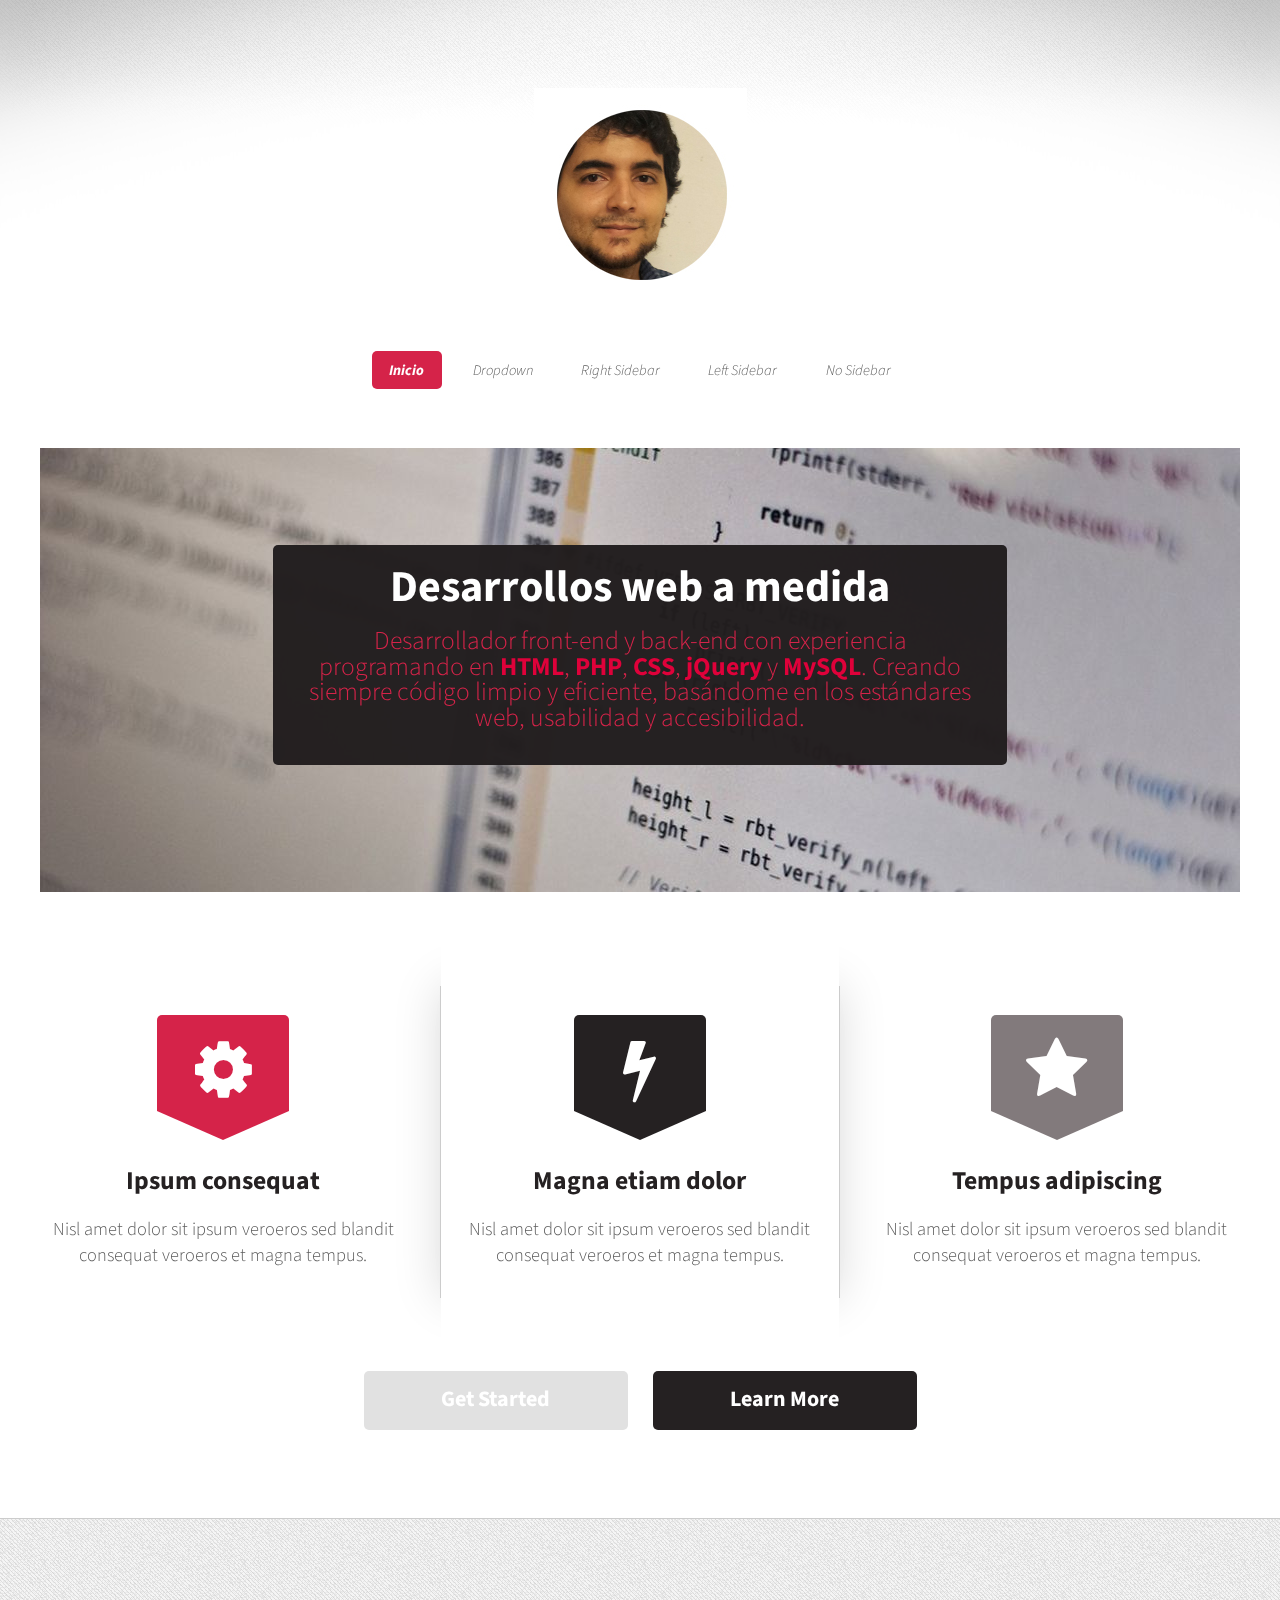
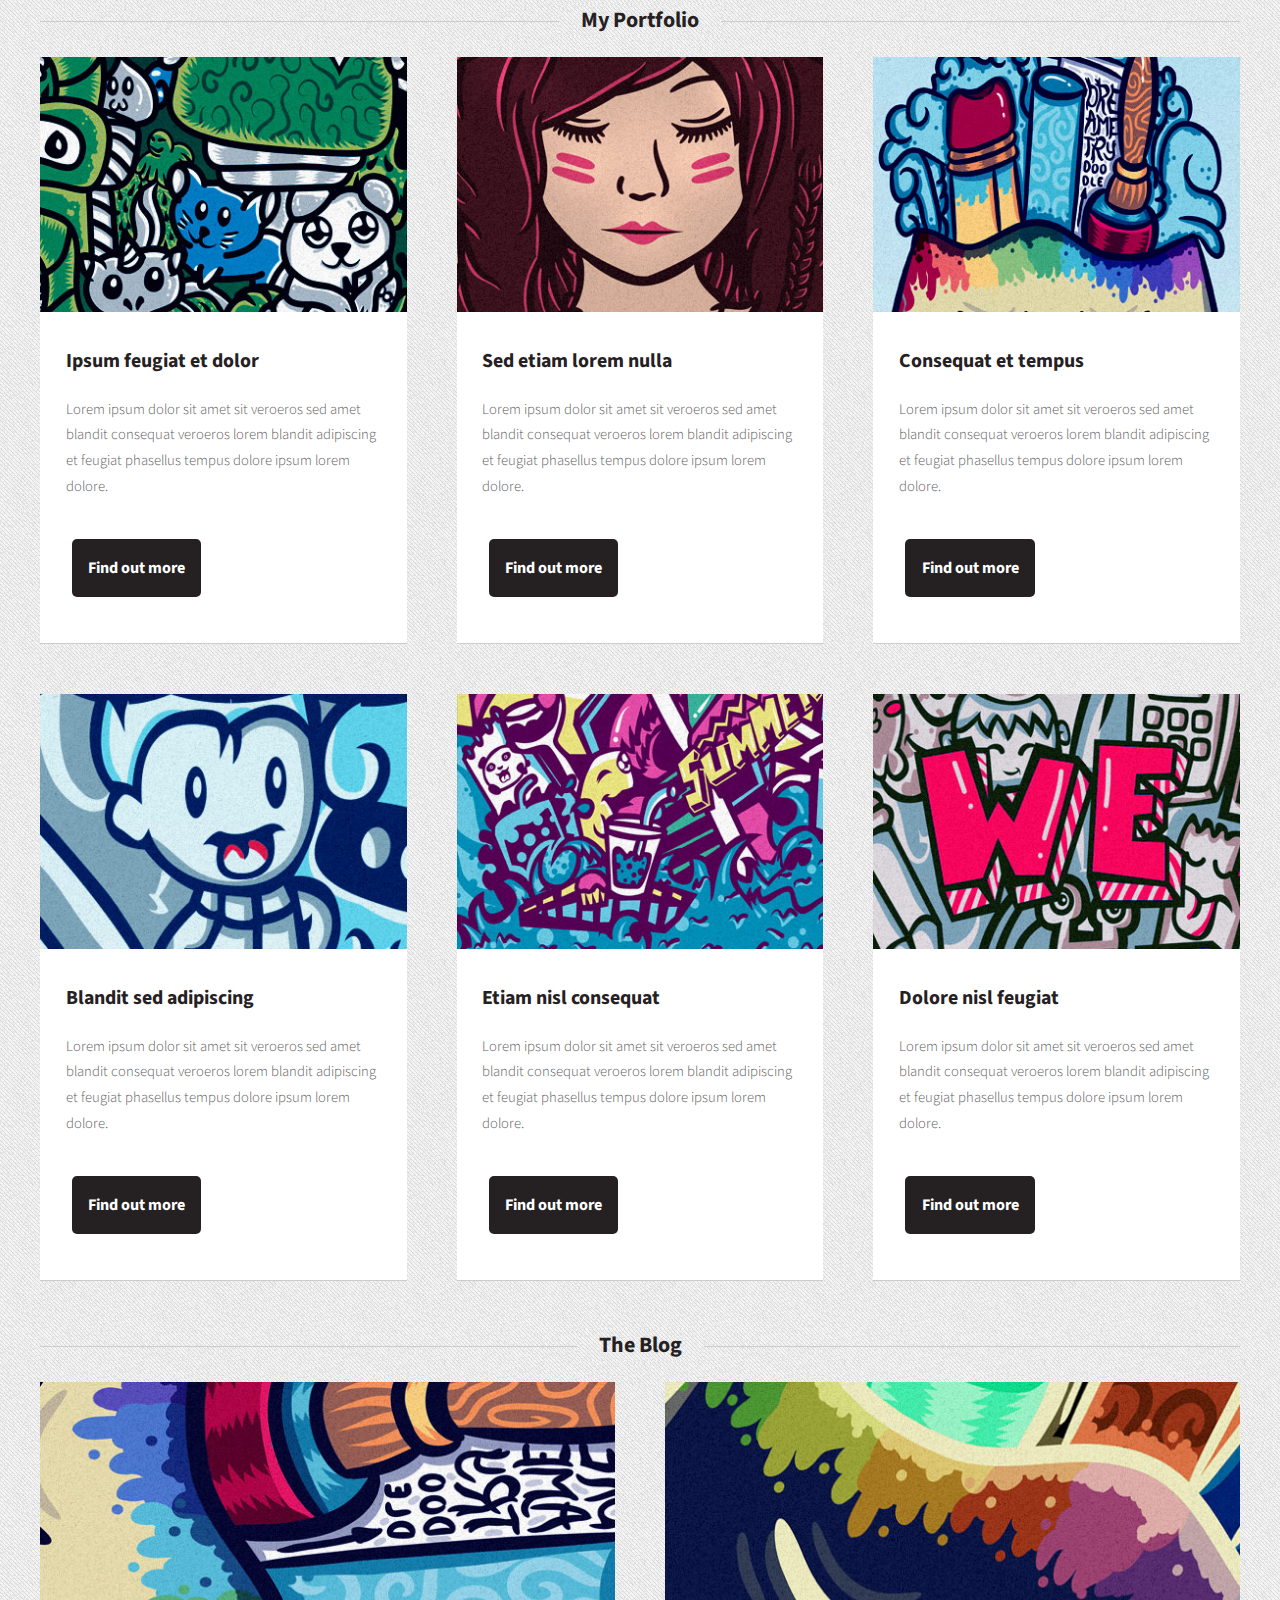
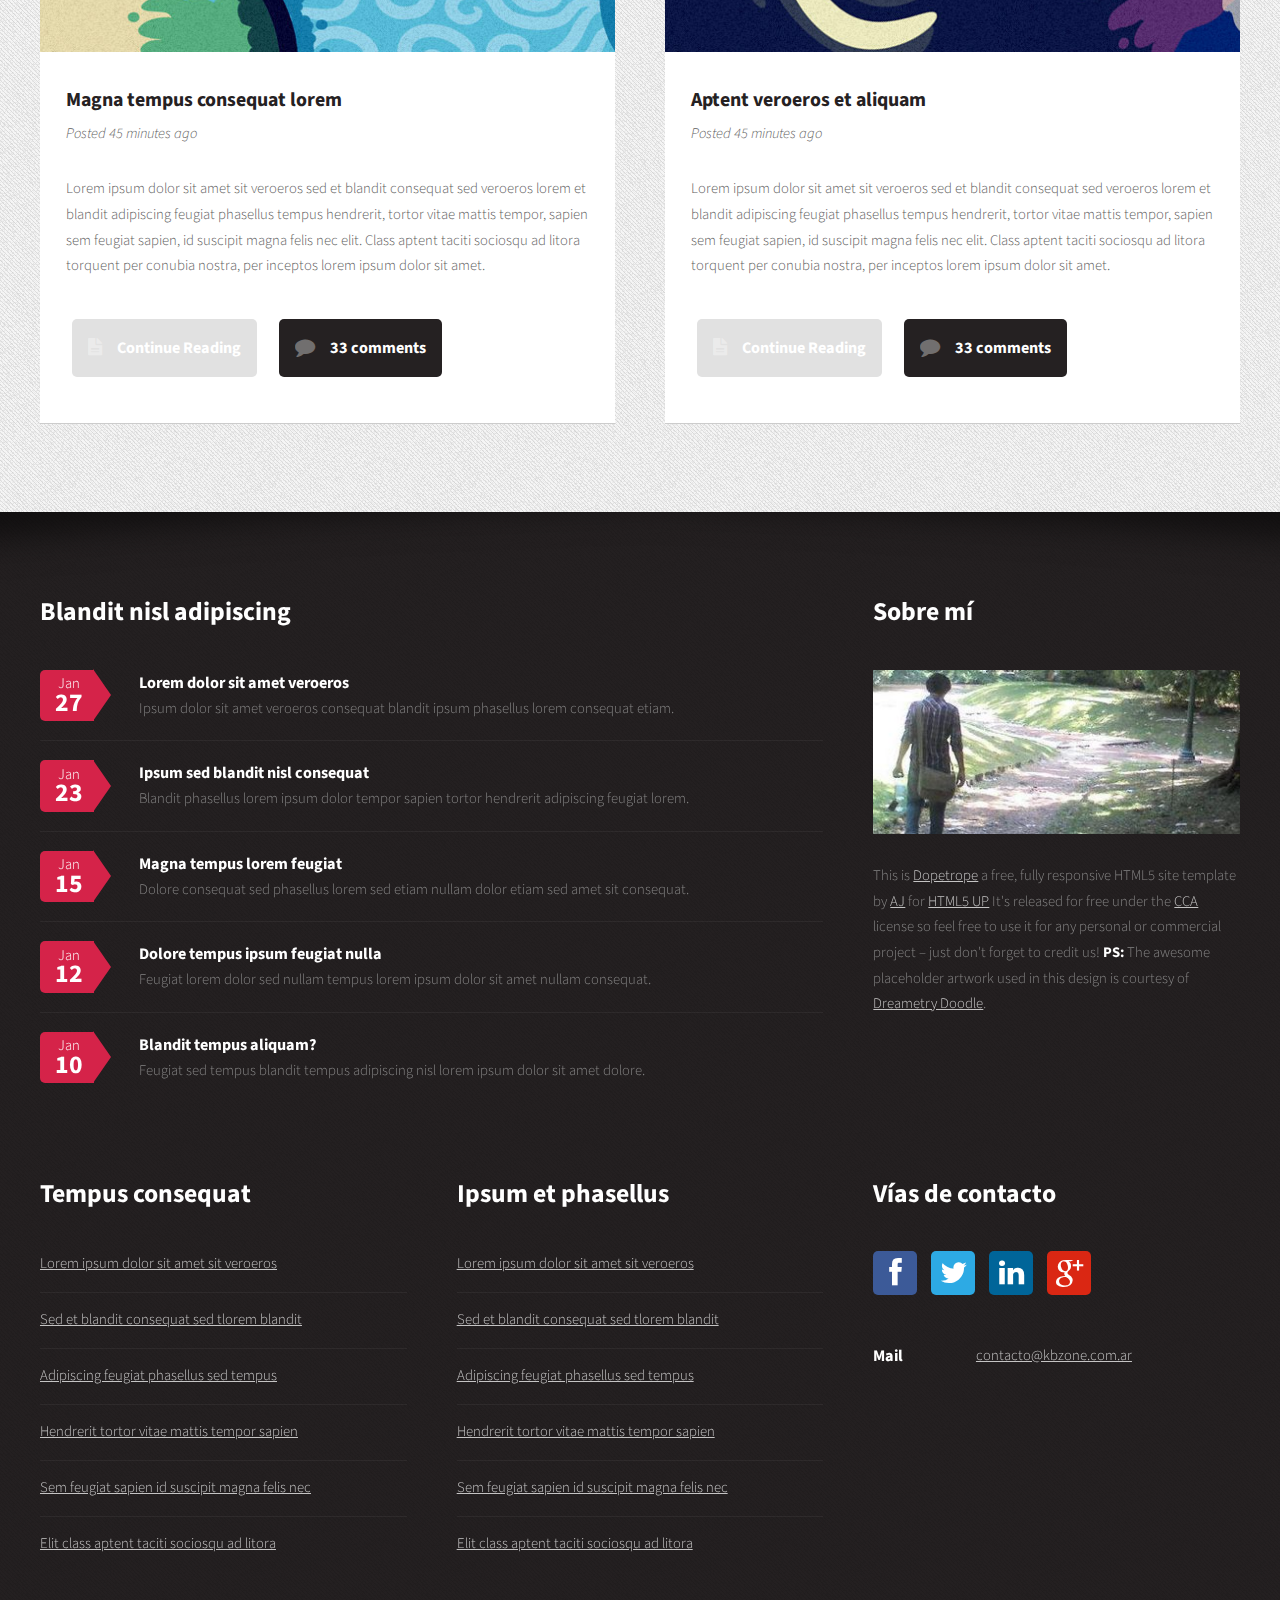
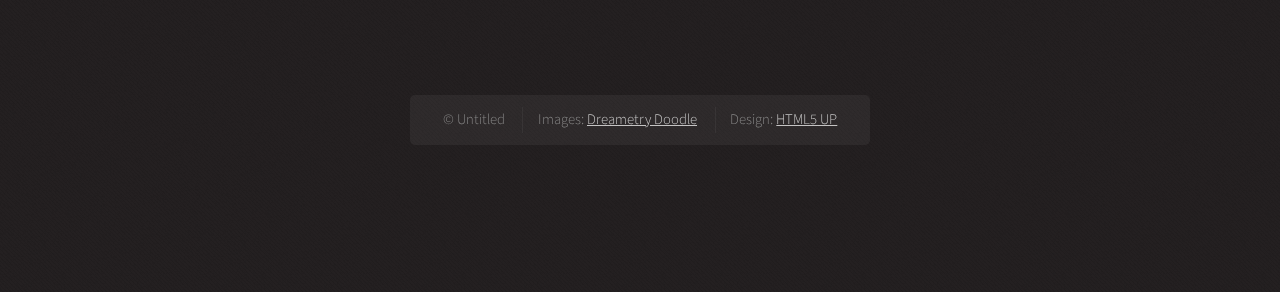
<file: index-kbzone.html>
<!DOCTYPE HTML>
<!--
	Dopetrope 2.5 by HTML5 UP
	html5up.net | @n33co
	Free for personal and commercial use under the CCA 3.0 license (html5up.net/license)
-->
<html>
	<head>
		<title>kbzone - desarrollos web a medida, PHP, MySQL, jQuery, CSS</title>
		<meta http-equiv="content-type" content="text/html; charset=utf-8" />
		<meta name="description" content="" />
		<meta name="keywords" content="" />
		<link rel="shortcut icon" href="images/favicon.ico"/>
		<link href="http://fonts.googleapis.com/css?family=Source+Sans+Pro:300,400,700,900,300italic" rel="stylesheet" />
		<script src="js/jquery.min.js"></script>
		<script src="js/jquery.dropotron.min.js"></script>
		<script src="js/config.js"></script>
		<script src="js/skel.min.js"></script>
		<script src="js/skel-panels.min.js"></script>
		<noscript>
			<link rel="stylesheet" href="css/skel-noscript.css" />
			<link rel="stylesheet" href="css/style.css" />
			<link rel="stylesheet" href="css/style-desktop.css" />
		</noscript>
        <link rel="stylesheet" href="css/hover-min.css" />
		<!--[if lte IE 8]><script src="js/html5shiv.js"></script><link rel="stylesheet" href="css/ie8.css" /><![endif]-->
	</head>
	<body class="homepage">

		<!-- Header Wrapper -->
			<div id="header-wrapper">
				<div class="container">
					<div class="row">
						<div class="12u">
						
							<!-- Header -->
								<section id="header">
									
									<!-- Logo -->
										<h1><a href="#" class="rotate"><img src="images/pelon.jpg" /></a></h1>
									
									<!-- Nav -->
										<nav id="nav">
											<ul>
												<li class="current_page_item"><a href="index.html">Inicio</a></li>
												<li>
													<a href="">Dropdown</a>
													<ul>
														<li><a href="#">Lorem ipsum dolor</a></li>
														<li><a href="#">Magna phasellus</a></li>
														<li><a href="#">Etiam dolore nisl</a></li>
														<li>
															<a href="">Phasellus consequat</a>
															<ul>
																<li><a href="#">Magna phasellus</a></li>
																<li><a href="#">Etiam dolore nisl</a></li>
																<li><a href="#">Veroeros feugiat</a></li>
															</ul>
														</li>
														<li><a href="#">Veroeros feugiat</a></li>
													</ul>
												</li>
												<li><a href="right-sidebar.html">Right Sidebar</a></li>
												<li><a href="left-sidebar.html">Left Sidebar</a></li>
												<li><a href="no-sidebar.html">No Sidebar</a></li>
											</ul>
										</nav>

								</section>

						</div>
					</div>
					<div class="row">
						<div class="12u">

							<!-- Banner -->
								<section id="banner">
									<a href="http://facebook.com/DreametryDoodle">
										<span class="image image-full"><img src="images/codigofuente.jpg" alt="" /></span>
										<header>
											<h2>Desarrollos web a medida</h2>
											<span class="byline">Desarrollador front-end y back-end con experiencia programando en <strong>HTML</strong>, <strong>PHP</strong>, <strong>CSS</strong>, <strong>jQuery</strong> y <strong>MySQL</strong>. Creando siempre código limpio y eficiente, basándome en los estándares web, usabilidad y accesibilidad.</span>
										</header>
									</a>
								</section>

						</div>
					</div>
					<div class="row">
						<div class="12u">
								
							<!-- Intro -->
								<section id="intro">
								
									<div>
										<div class="row">
											<div class="4u">
												<section class="first">
													<span class="pennant"><span class="fa fa-cog"></span></span>
													<header>
														<h2>Ipsum consequat</h2>
													</header>
													<p>Nisl amet dolor sit ipsum veroeros sed blandit consequat veroeros et magna tempus.</p>
												</section>
											</div>
											<div class="4u">
												<section class="middle">
													<span class="pennant pennant-alt"><span class="fa fa-flash"></span></span>
													<header>
														<h2>Magna etiam dolor</h2>
													</header>
													<p>Nisl amet dolor sit ipsum veroeros sed blandit consequat veroeros et magna tempus.</p>
												</section>
											</div>
											<div class="4u">
												<section class="last">
													<span class="pennant pennant-alt2"><span class="fa fa-star"></span></span>
													<header>
														<h2>Tempus adipiscing</h2>
													</header>
													<p>Nisl amet dolor sit ipsum veroeros sed blandit consequat veroeros et magna tempus.</p>
												</section>
											</div>
										</div>
									</div>

									<div class="actions">
										<a href="#" class="button big">Get Started</a>
										<a href="#" class="button alt big">Learn More</a>
									</div>
								
								</section>

						</div>
					</div>
				</div>
			</div>
		
		<!-- Main Wrapper -->
			<div id="main-wrapper">
				<div class="container">
					<div class="row">
						<div class="12u">
							
							<!-- Portfolio -->
								<section>
									<header class="major">
										<h2>My Portfolio</h2>
									</header>
									<div>
										<div class="row">
											<div class="4u">
												<section class="box">
													<a href="http://facebook.com/DreametryDoodle" class="image image-full"><img src="images/pic02.jpg" alt="" /></a>
													<header>
														<h3>Ipsum feugiat et dolor</h3>
													</header>
													<p>Lorem ipsum dolor sit amet sit veroeros sed amet blandit consequat veroeros lorem blandit  adipiscing et feugiat phasellus tempus dolore ipsum lorem dolore.</p>
													<footer>
														<a href="#" class="button alt">Find out more</a>
													</footer>
												</section>
											</div>
											<div class="4u">
												<section class="box">
													<a href="http://facebook.com/DreametryDoodle" class="image image-full"><img src="images/pic03.jpg" alt="" /></a>
													<header>
														<h3>Sed etiam lorem nulla</h3>
													</header>
													<p>Lorem ipsum dolor sit amet sit veroeros sed amet blandit consequat veroeros lorem blandit  adipiscing et feugiat phasellus tempus dolore ipsum lorem dolore.</p>
													<footer>
														<a href="#" class="button alt">Find out more</a>
													</footer>
												</section>
											</div>
											<div class="4u">
												<section class="box">
													<a href="http://facebook.com/DreametryDoodle" class="image image-full"><img src="images/pic04.jpg" alt="" /></a>
													<header>
														<h3>Consequat et tempus</h3>
													</header>
													<p>Lorem ipsum dolor sit amet sit veroeros sed amet blandit consequat veroeros lorem blandit  adipiscing et feugiat phasellus tempus dolore ipsum lorem dolore.</p>
													<footer>
														<a href="#" class="button alt">Find out more</a>
													</footer>
												</section>
											</div>
										</div>
										<div class="row">
											<div class="4u">
												<section class="box">
													<a href="http://facebook.com/DreametryDoodle" class="image image-full"><img src="images/pic05.jpg" alt="" /></a>
													<header>
														<h3>Blandit sed adipiscing</h3>
													</header>
													<p>Lorem ipsum dolor sit amet sit veroeros sed amet blandit consequat veroeros lorem blandit  adipiscing et feugiat phasellus tempus dolore ipsum lorem dolore.</p>
													<footer>
														<a href="#" class="button alt">Find out more</a>
													</footer>
												</section>
											</div>
											<div class="4u">
												<section class="box">
													<a href="http://facebook.com/DreametryDoodle" class="image image-full"><img src="images/pic06.jpg" alt="" /></a>
													<header>
														<h3>Etiam nisl consequat</h3>
													</header>
													<p>Lorem ipsum dolor sit amet sit veroeros sed amet blandit consequat veroeros lorem blandit  adipiscing et feugiat phasellus tempus dolore ipsum lorem dolore.</p>
													<footer>
														<a href="#" class="button alt">Find out more</a>
													</footer>
												</section>
											</div>
											<div class="4u">
												<section class="box">
													<a href="http://facebook.com/DreametryDoodle" class="image image-full"><img src="images/pic07.jpg" alt="" /></a>
													<header>
														<h3>Dolore nisl feugiat</h3>
													</header>
													<p>Lorem ipsum dolor sit amet sit veroeros sed amet blandit consequat veroeros lorem blandit  adipiscing et feugiat phasellus tempus dolore ipsum lorem dolore.</p>
													<footer>
														<a href="#" class="button alt">Find out more</a>
													</footer>
												</section>
											</div>
										</div>
									</div>
								</section>

						</div>
					</div>
					<div class="row">
						<div class="12u">

							<!-- Blog -->
								<section>
									<header class="major">
										<h2>The Blog</h2>
									</header>
									<div>
										<div class="row">
											<div class="6u">
												<section class="box">
													<a href="http://facebook.com/DreametryDoodle" class="image image-full"><img src="images/pic08.jpg" alt="" /></a>
													<header>
														<h3>Magna tempus consequat lorem</h3>
														<span class="byline">Posted 45 minutes ago</span>
													</header>
													<p>Lorem ipsum dolor sit amet sit veroeros sed et blandit consequat sed veroeros lorem et blandit  adipiscing feugiat phasellus tempus hendrerit, tortor vitae mattis tempor, sapien sem feugiat sapien, id suscipit magna felis nec elit. Class aptent taciti sociosqu ad litora torquent per conubia nostra, per inceptos lorem ipsum dolor sit amet.</p>
													<footer class="actions">
														<a href="#" class="button fa fa-file-text">Continue Reading</a>
														<a href="#" class="button alt fa fa-comment">33 comments</a>
													</footer>
												</section>
											</div>
											<div class="6u">
												<section class="box">
													<a href="http://facebook.com/DreametryDoodle" class="image image-full"><img src="images/pic09.jpg" alt="" /></a>
													<header>
														<h3>Aptent veroeros et aliquam</h3>
														<span class="byline">Posted 45 minutes ago</span>
													</header>
													<p>Lorem ipsum dolor sit amet sit veroeros sed et blandit consequat sed veroeros lorem et blandit  adipiscing feugiat phasellus tempus hendrerit, tortor vitae mattis tempor, sapien sem feugiat sapien, id suscipit magna felis nec elit. Class aptent taciti sociosqu ad litora torquent per conubia nostra, per inceptos lorem ipsum dolor sit amet.</p>
													<footer class="actions">
														<a href="#" class="button fa fa-file-text">Continue Reading</a>
														<a href="#" class="button alt fa fa-comment">33 comments</a>
													</footer>
												</section>
											</div>
										</div>
									</div>
								</section>
							
						</div>
					</div>
				</div>
			</div>

		<!-- Footer Wrapper -->
			<div id="footer-wrapper">
				
				<!-- Footer -->
					<section id="footer" class="container">
						<div class="row">
							<div class="8u">

								<section>
									<header>
										<h2>Blandit nisl adipiscing</h2>
									</header>
									<ul class="dates">
										<li>
											<span class="date">Jan <strong>27</strong></span>
											<h3><a href="#">Lorem dolor sit amet veroeros</a></h3>
											<p>Ipsum dolor sit amet veroeros consequat blandit ipsum phasellus lorem consequat etiam.</p>
										</li>
										<li>
											<span class="date">Jan <strong>23</strong></span>
											<h3><a href="#">Ipsum sed blandit nisl consequat</a></h3>
											<p>Blandit phasellus lorem ipsum dolor tempor sapien tortor hendrerit adipiscing feugiat lorem.</p>
										</li>
										<li>
											<span class="date">Jan <strong>15</strong></span>
											<h3><a href="#">Magna tempus lorem feugiat</a></h3>
											<p>Dolore consequat sed phasellus lorem sed etiam nullam dolor etiam sed amet sit consequat.</p>
										</li>
										<li>
											<span class="date">Jan <strong>12</strong></span>
											<h3><a href="#">Dolore tempus ipsum feugiat nulla</a></h3>
											<p>Feugiat lorem dolor sed nullam tempus lorem ipsum dolor sit amet nullam consequat.</p>
										</li>
										<li>
											<span class="date">Jan <strong>10</strong></span>
											<h3><a href="#">Blandit tempus aliquam?</a></h3>
											<p>Feugiat sed tempus blandit tempus adipiscing nisl lorem ipsum dolor sit amet dolore.</p>
										</li>
									</ul>
								</section>
							
							</div>
							<div class="4u">
							
								<section>
									<header>
										<h2>Sobre mí</h2>
									</header>
									<a href="http://facebook.com/DreametryDoodle" class="image image-full"><img src="images/sobre_mi.jpg" alt="" /></a>
									<p>
										This is <a href="http://html5up.net/dopetrope/">Dopetrope</a> a free, fully responsive HTML5 site template by 
										<a href="http://n33.co">AJ</a> for <a href="http://html5up.net/">HTML5 UP</a> It's released for free under
										the <a href="http://html5up.net/license/">CCA</a> license so feel free to use it for any personal or commercial project &ndash;
										just don't forget to credit us! <strong>PS:</strong> The awesome placeholder artwork used in this design is courtesy of <a href="http://facebook.com/DreametryDoodle/">Dreametry Doodle</a>.
									</p>
									<!--
                                    <footer>
										<a href="#" class="button">Find out more</a>
									</footer>
                                    -->
								</section>
							
							</div>
						</div>
						<div class="row">
							<div class="4u">

								<section>
									<header>
										<h2>Tempus consequat</h2>
									</header>
									<ul class="divided">
										<li><a href="#">Lorem ipsum dolor sit amet sit veroeros</a></li>
										<li><a href="#">Sed et blandit consequat sed tlorem blandit</a></li>
										<li><a href="#">Adipiscing feugiat phasellus sed tempus</a></li>
										<li><a href="#">Hendrerit tortor vitae mattis tempor sapien</a></li>
										<li><a href="#">Sem feugiat sapien id suscipit magna felis nec</a></li>
										<li><a href="#">Elit class aptent taciti sociosqu ad litora</a></li>
									</ul>
								</section>

							</div>
							<div class="4u">

								<section>
									<header>
										<h2>Ipsum et phasellus</h2>
									</header>
									<ul class="divided">
										<li><a href="#">Lorem ipsum dolor sit amet sit veroeros</a></li>
										<li><a href="#">Sed et blandit consequat sed tlorem blandit</a></li>
										<li><a href="#">Adipiscing feugiat phasellus sed tempus</a></li>
										<li><a href="#">Hendrerit tortor vitae mattis tempor sapien</a></li>
										<li><a href="#">Sem feugiat sapien id suscipit magna felis nec</a></li>
										<li><a href="#">Elit class aptent taciti sociosqu ad litora</a></li>
									</ul>
								</section>

							</div>
							<div class="4u">
							
								<section>
									<header>
										<h2>Vías de contacto</h2>
									</header>
									<ul class="social">
										<li><a class="fa fa-facebook solo" href="https://www.facebook.com/pages/Kbzone/114094475322813"><span>Facebook</span></a></li>
										<li><a class="fa fa-twitter solo" href="https://twitter.com/kbzoneweb"><span>Twitter</span></a></li>
										<!--<li><a class="fa fa-dribbble solo" href="http://dribbble.com/n33"><span>Dribbble</span></a></li>-->
										<li><a class="fa fa-linkedin solo" href="http://ar.linkedin.com/in/cabelloguillermo/"><span>LinkedIn</span></a></li>
										<li><a class="fa fa-google-plus solo" href="https://plus.google.com/u/0/b/103408205572995376254/103408205572995376254/about"><span>Google+</span></a></li>
									</ul>
									<ul class="contact">
										<!--
                                        <li>
											<h3>Address</h3>
											<p>
												Untitled Incorporated<br />
												1234 Somewhere Road Suite #5432<br />
												Nashville, TN 00000-0000
											</p>
										</li>
                                        -->
										<li>
											<h3>Mail</h3>
											<p><a href="#">contacto@kbzone.com.ar</a></p>
										</li>
										<!--
                                        <li>
											<h3>Phone</h3>
											<p>(800) 000-0000</p>
										</li>
                                        -->
									</ul>
								</section>
							
							</div>
						</div>
						<div class="row">
							<div class="12u">
							
								<!-- Copyright -->
									<div id="copyright">
										<ul class="links">
											<li>&copy; Untitled	</li>
											<li>Images: <a href="http://facebook.com/DreametryDoodle">Dreametry Doodle</a></li>
											<li>Design: <a href="http://html5up.net">HTML5 UP</a></li>
										</ul>
									</div>

							</div>
						</div>
					</section>
				
			</div>

	</body>
</html>
</file>
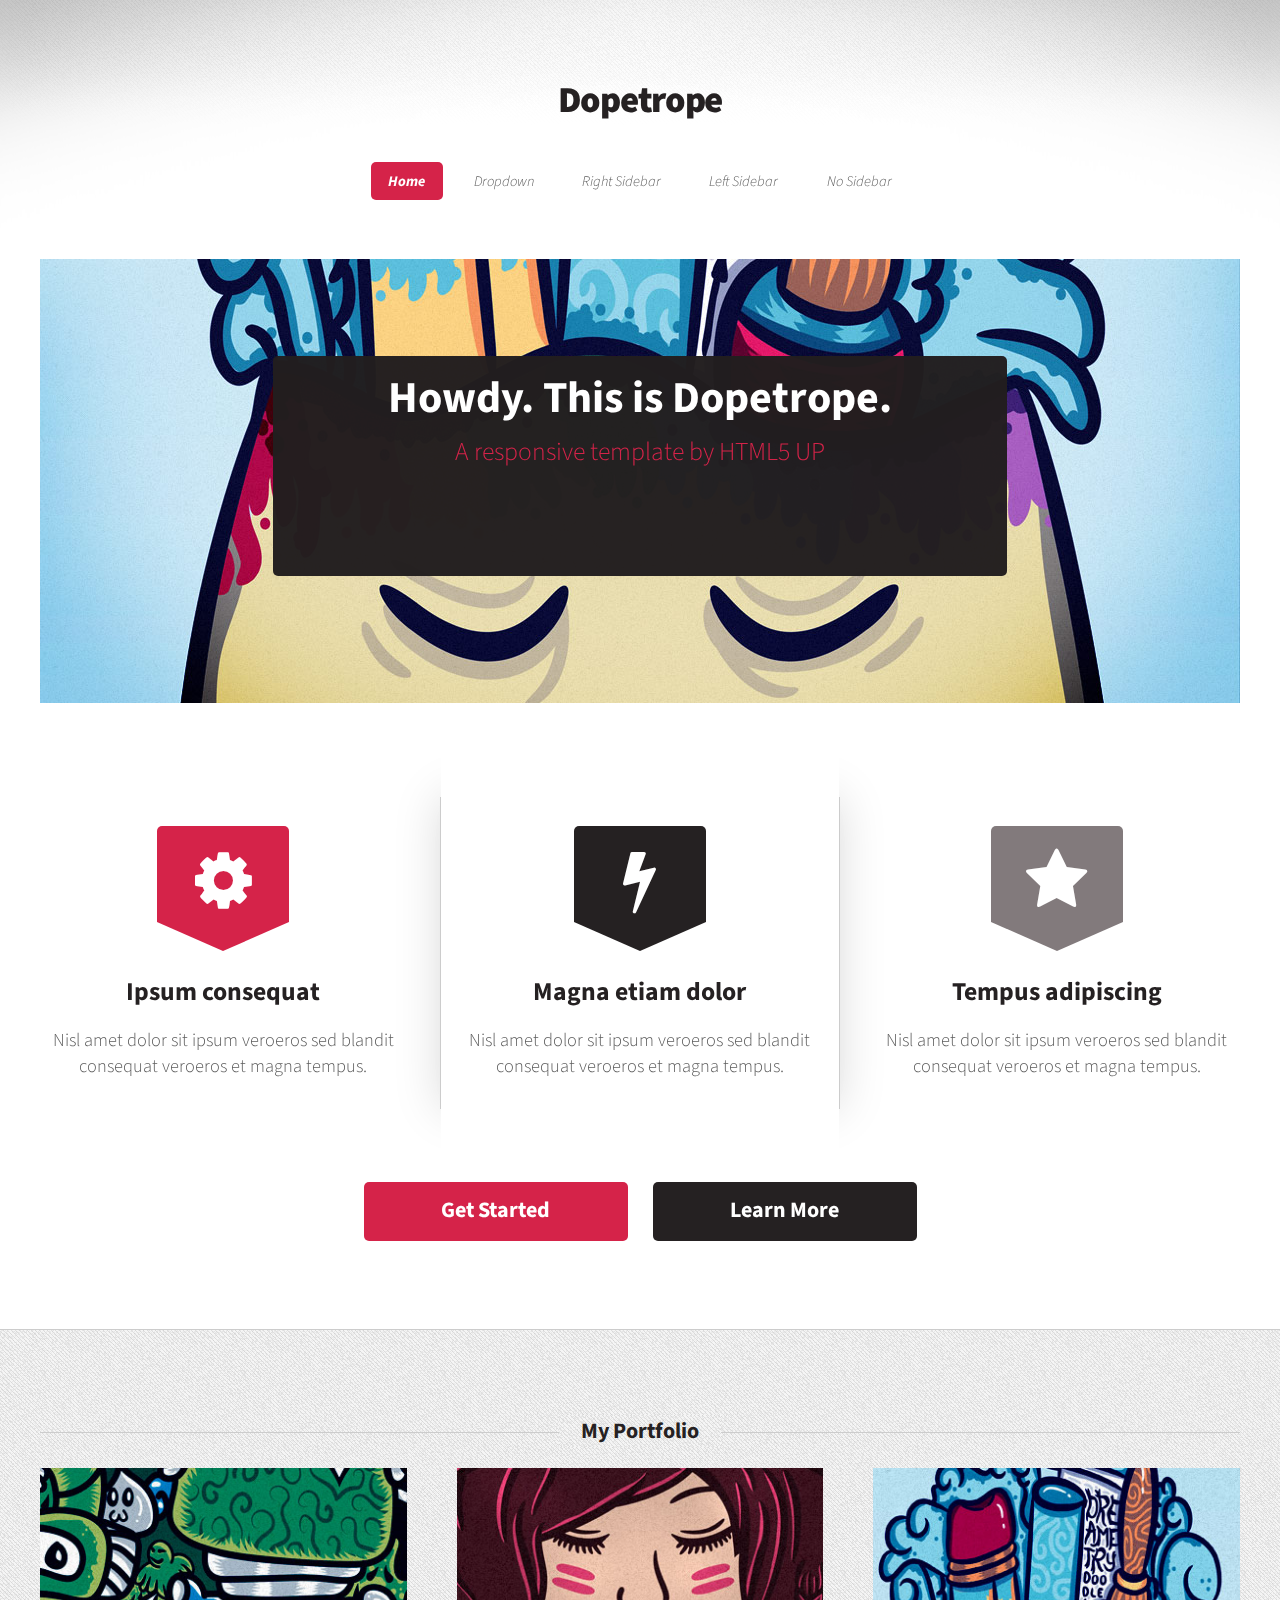
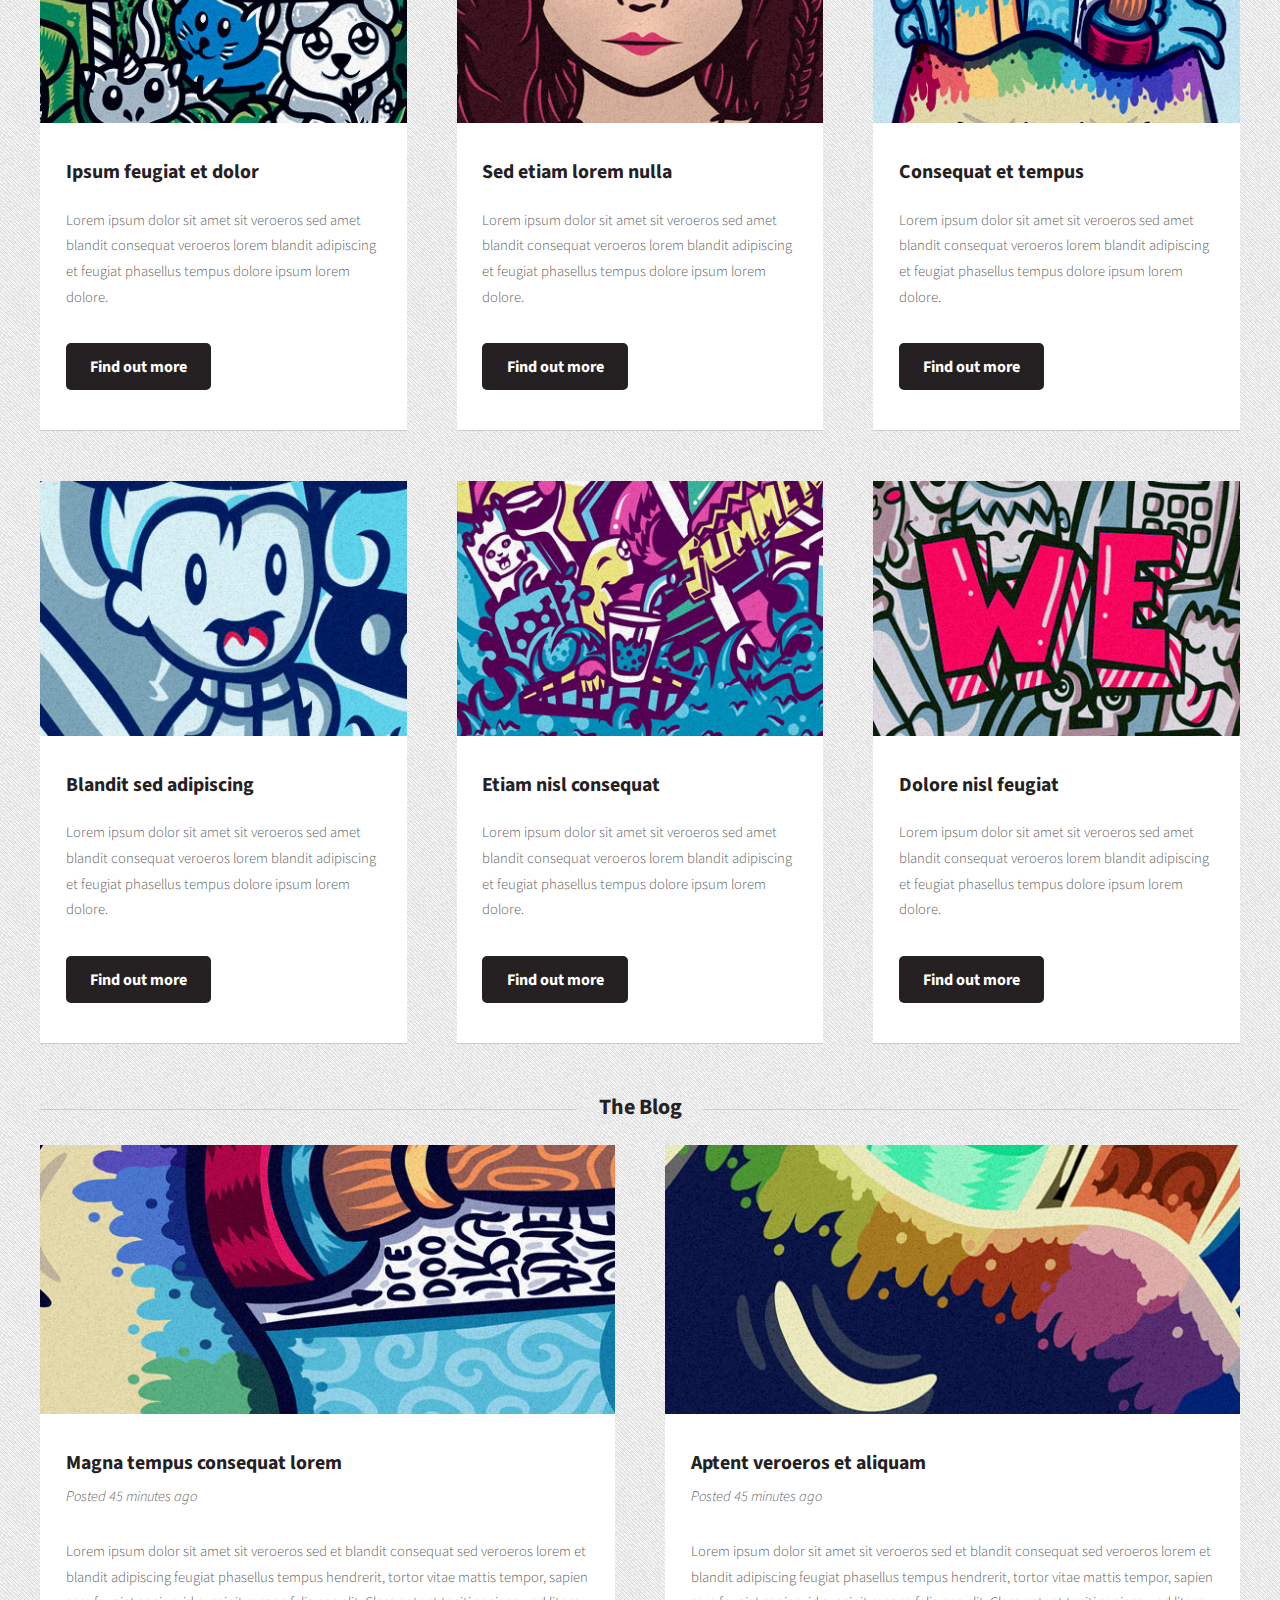
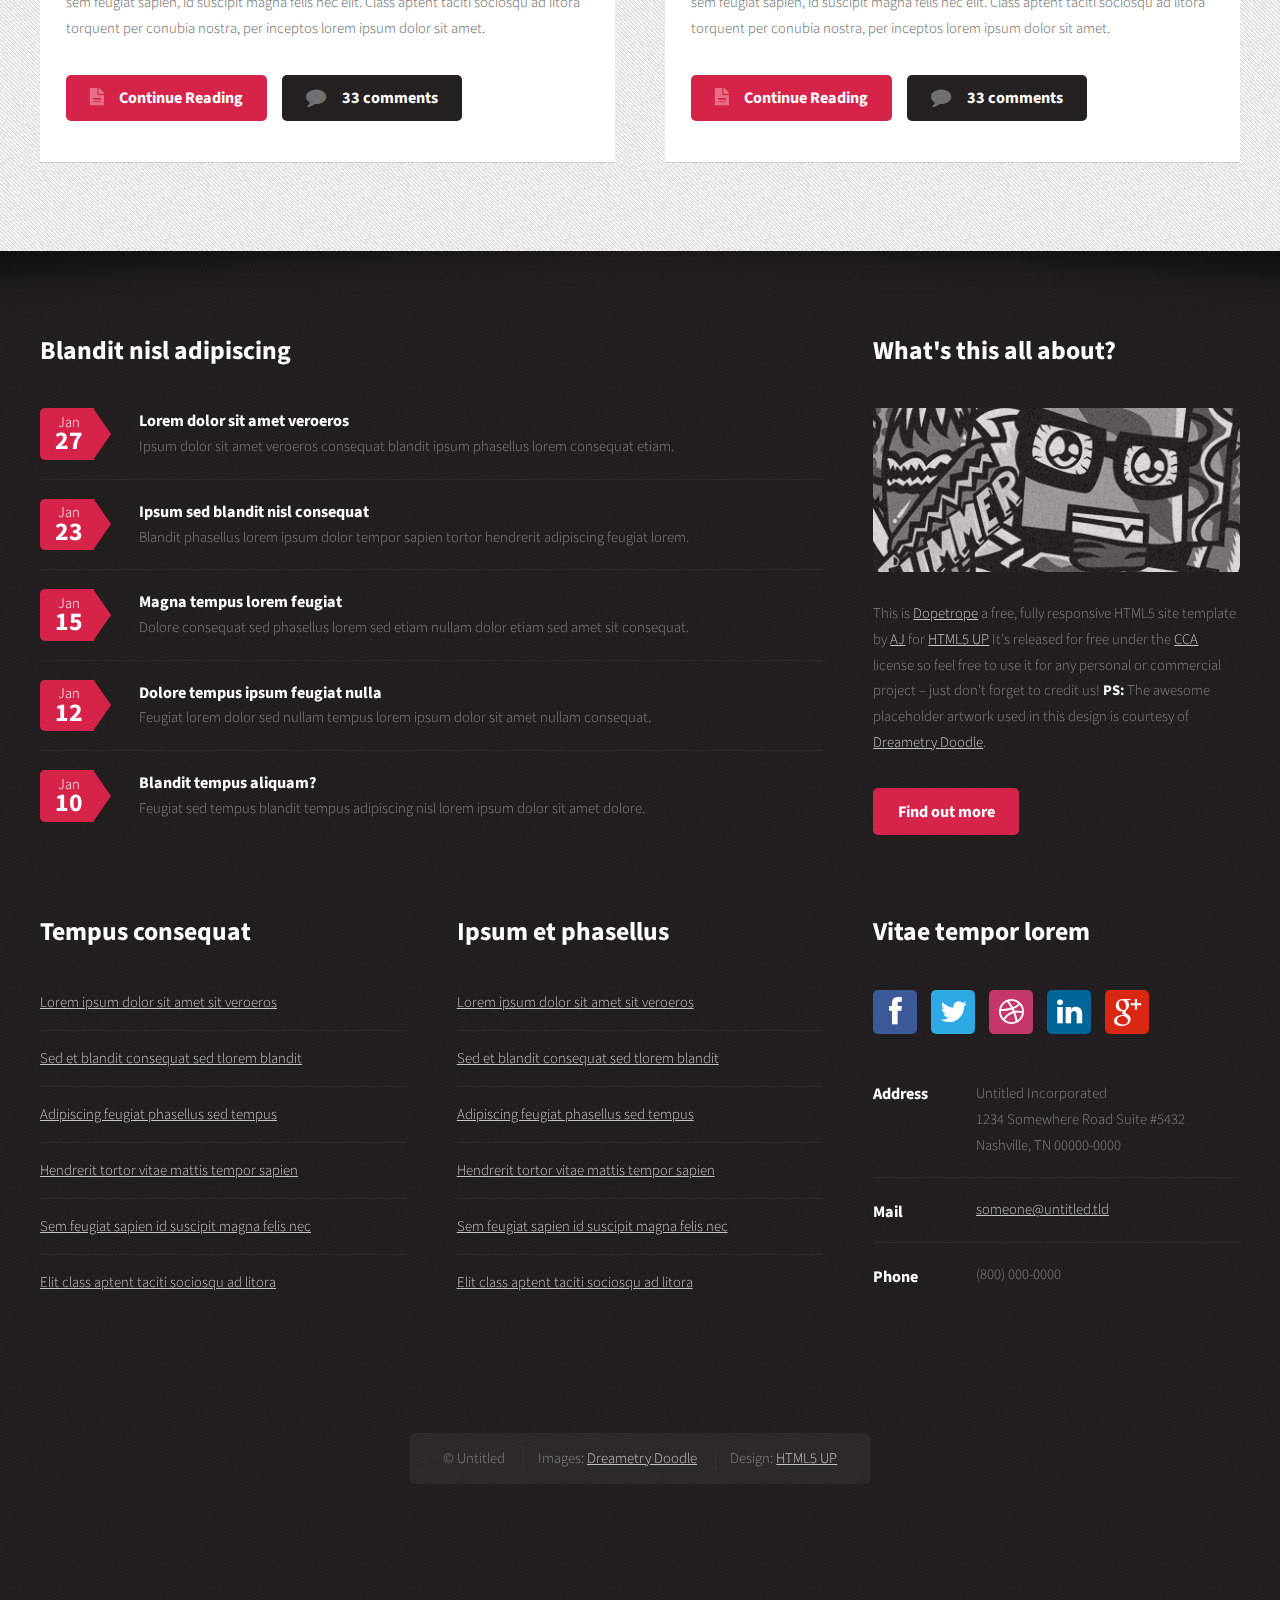
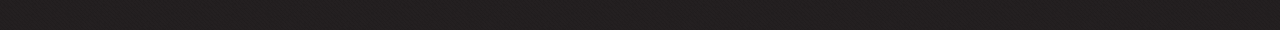
<file: index.real.html>
<!DOCTYPE HTML>
<!--
	Dopetrope 2.5 by HTML5 UP
	html5up.net | @n33co
	Free for personal and commercial use under the CCA 3.0 license (html5up.net/license)
-->
<html>
	<head>
		<title>Dopetrope by HTML5 UP</title>
		<meta http-equiv="content-type" content="text/html; charset=utf-8" />
		<meta name="description" content="" />
		<meta name="keywords" content="" />
		<link href="http://fonts.googleapis.com/css?family=Source+Sans+Pro:300,400,700,900,300italic" rel="stylesheet" />
		<script src="js/jquery.min.js"></script>
		<script src="js/jquery.dropotron.min.js"></script>
		<script src="js/config.js"></script>
		<script src="js/skel.min.js"></script>
		<script src="js/skel-panels.min.js"></script>
		<noscript>
			<link rel="stylesheet" href="css/skel-noscript.css" />
			<link rel="stylesheet" href="css/style.css" />
			<link rel="stylesheet" href="css/style-desktop.css" />
		</noscript>
		<!--[if lte IE 8]><script src="js/html5shiv.js"></script><link rel="stylesheet" href="css/ie8.css" /><![endif]-->
	</head>
	<body class="homepage">

		<!-- Header Wrapper -->
			<div id="header-wrapper">
				<div class="container">
					<div class="row">
						<div class="12u">
						
							<!-- Header -->
								<section id="header">
									
									<!-- Logo -->
										<h1><a href="#">Dopetrope</a></h1>
									
									<!-- Nav -->
										<nav id="nav">
											<ul>
												<li class="current_page_item"><a href="index.html">Home</a></li>
												<li>
													<a href="">Dropdown</a>
													<ul>
														<li><a href="#">Lorem ipsum dolor</a></li>
														<li><a href="#">Magna phasellus</a></li>
														<li><a href="#">Etiam dolore nisl</a></li>
														<li>
															<a href="">Phasellus consequat</a>
															<ul>
																<li><a href="#">Magna phasellus</a></li>
																<li><a href="#">Etiam dolore nisl</a></li>
																<li><a href="#">Veroeros feugiat</a></li>
															</ul>
														</li>
														<li><a href="#">Veroeros feugiat</a></li>
													</ul>
												</li>
												<li><a href="right-sidebar.html">Right Sidebar</a></li>
												<li><a href="left-sidebar.html">Left Sidebar</a></li>
												<li><a href="no-sidebar.html">No Sidebar</a></li>
											</ul>
										</nav>

								</section>

						</div>
					</div>
					<div class="row">
						<div class="12u">

							<!-- Banner -->
								<section id="banner">
									<a href="http://facebook.com/DreametryDoodle">
										<span class="image image-full"><img src="images/pic01.jpg" alt="" /></span>
										<header>
											<h2>Howdy. This is Dopetrope.</h2>
											<span class="byline">A responsive template by HTML5 UP</span>
										</header>
									</a>
								</section>

						</div>
					</div>
					<div class="row">
						<div class="12u">
								
							<!-- Intro -->
								<section id="intro">
								
									<div>
										<div class="row">
											<div class="4u">
												<section class="first">
													<span class="pennant"><span class="fa fa-cog"></span></span>
													<header>
														<h2>Ipsum consequat</h2>
													</header>
													<p>Nisl amet dolor sit ipsum veroeros sed blandit consequat veroeros et magna tempus.</p>
												</section>
											</div>
											<div class="4u">
												<section class="middle">
													<span class="pennant pennant-alt"><span class="fa fa-flash"></span></span>
													<header>
														<h2>Magna etiam dolor</h2>
													</header>
													<p>Nisl amet dolor sit ipsum veroeros sed blandit consequat veroeros et magna tempus.</p>
												</section>
											</div>
											<div class="4u">
												<section class="last">
													<span class="pennant pennant-alt2"><span class="fa fa-star"></span></span>
													<header>
														<h2>Tempus adipiscing</h2>
													</header>
													<p>Nisl amet dolor sit ipsum veroeros sed blandit consequat veroeros et magna tempus.</p>
												</section>
											</div>
										</div>
									</div>

									<div class="actions">
										<a href="#" class="button big">Get Started</a>
										<a href="#" class="button alt big">Learn More</a>
									</div>
								
								</section>

						</div>
					</div>
				</div>
			</div>
		
		<!-- Main Wrapper -->
			<div id="main-wrapper">
				<div class="container">
					<div class="row">
						<div class="12u">
							
							<!-- Portfolio -->
								<section>
									<header class="major">
										<h2>My Portfolio</h2>
									</header>
									<div>
										<div class="row">
											<div class="4u">
												<section class="box">
													<a href="http://facebook.com/DreametryDoodle" class="image image-full"><img src="images/pic02.jpg" alt="" /></a>
													<header>
														<h3>Ipsum feugiat et dolor</h3>
													</header>
													<p>Lorem ipsum dolor sit amet sit veroeros sed amet blandit consequat veroeros lorem blandit  adipiscing et feugiat phasellus tempus dolore ipsum lorem dolore.</p>
													<footer>
														<a href="#" class="button alt">Find out more</a>
													</footer>
												</section>
											</div>
											<div class="4u">
												<section class="box">
													<a href="http://facebook.com/DreametryDoodle" class="image image-full"><img src="images/pic03.jpg" alt="" /></a>
													<header>
														<h3>Sed etiam lorem nulla</h3>
													</header>
													<p>Lorem ipsum dolor sit amet sit veroeros sed amet blandit consequat veroeros lorem blandit  adipiscing et feugiat phasellus tempus dolore ipsum lorem dolore.</p>
													<footer>
														<a href="#" class="button alt">Find out more</a>
													</footer>
												</section>
											</div>
											<div class="4u">
												<section class="box">
													<a href="http://facebook.com/DreametryDoodle" class="image image-full"><img src="images/pic04.jpg" alt="" /></a>
													<header>
														<h3>Consequat et tempus</h3>
													</header>
													<p>Lorem ipsum dolor sit amet sit veroeros sed amet blandit consequat veroeros lorem blandit  adipiscing et feugiat phasellus tempus dolore ipsum lorem dolore.</p>
													<footer>
														<a href="#" class="button alt">Find out more</a>
													</footer>
												</section>
											</div>
										</div>
										<div class="row">
											<div class="4u">
												<section class="box">
													<a href="http://facebook.com/DreametryDoodle" class="image image-full"><img src="images/pic05.jpg" alt="" /></a>
													<header>
														<h3>Blandit sed adipiscing</h3>
													</header>
													<p>Lorem ipsum dolor sit amet sit veroeros sed amet blandit consequat veroeros lorem blandit  adipiscing et feugiat phasellus tempus dolore ipsum lorem dolore.</p>
													<footer>
														<a href="#" class="button alt">Find out more</a>
													</footer>
												</section>
											</div>
											<div class="4u">
												<section class="box">
													<a href="http://facebook.com/DreametryDoodle" class="image image-full"><img src="images/pic06.jpg" alt="" /></a>
													<header>
														<h3>Etiam nisl consequat</h3>
													</header>
													<p>Lorem ipsum dolor sit amet sit veroeros sed amet blandit consequat veroeros lorem blandit  adipiscing et feugiat phasellus tempus dolore ipsum lorem dolore.</p>
													<footer>
														<a href="#" class="button alt">Find out more</a>
													</footer>
												</section>
											</div>
											<div class="4u">
												<section class="box">
													<a href="http://facebook.com/DreametryDoodle" class="image image-full"><img src="images/pic07.jpg" alt="" /></a>
													<header>
														<h3>Dolore nisl feugiat</h3>
													</header>
													<p>Lorem ipsum dolor sit amet sit veroeros sed amet blandit consequat veroeros lorem blandit  adipiscing et feugiat phasellus tempus dolore ipsum lorem dolore.</p>
													<footer>
														<a href="#" class="button alt">Find out more</a>
													</footer>
												</section>
											</div>
										</div>
									</div>
								</section>

						</div>
					</div>
					<div class="row">
						<div class="12u">

							<!-- Blog -->
								<section>
									<header class="major">
										<h2>The Blog</h2>
									</header>
									<div>
										<div class="row">
											<div class="6u">
												<section class="box">
													<a href="http://facebook.com/DreametryDoodle" class="image image-full"><img src="images/pic08.jpg" alt="" /></a>
													<header>
														<h3>Magna tempus consequat lorem</h3>
														<span class="byline">Posted 45 minutes ago</span>
													</header>
													<p>Lorem ipsum dolor sit amet sit veroeros sed et blandit consequat sed veroeros lorem et blandit  adipiscing feugiat phasellus tempus hendrerit, tortor vitae mattis tempor, sapien sem feugiat sapien, id suscipit magna felis nec elit. Class aptent taciti sociosqu ad litora torquent per conubia nostra, per inceptos lorem ipsum dolor sit amet.</p>
													<footer class="actions">
														<a href="#" class="button fa fa-file-text">Continue Reading</a>
														<a href="#" class="button alt fa fa-comment">33 comments</a>
													</footer>
												</section>
											</div>
											<div class="6u">
												<section class="box">
													<a href="http://facebook.com/DreametryDoodle" class="image image-full"><img src="images/pic09.jpg" alt="" /></a>
													<header>
														<h3>Aptent veroeros et aliquam</h3>
														<span class="byline">Posted 45 minutes ago</span>
													</header>
													<p>Lorem ipsum dolor sit amet sit veroeros sed et blandit consequat sed veroeros lorem et blandit  adipiscing feugiat phasellus tempus hendrerit, tortor vitae mattis tempor, sapien sem feugiat sapien, id suscipit magna felis nec elit. Class aptent taciti sociosqu ad litora torquent per conubia nostra, per inceptos lorem ipsum dolor sit amet.</p>
													<footer class="actions">
														<a href="#" class="button fa fa-file-text">Continue Reading</a>
														<a href="#" class="button alt fa fa-comment">33 comments</a>
													</footer>
												</section>
											</div>
										</div>
									</div>
								</section>
							
						</div>
					</div>
				</div>
			</div>

		<!-- Footer Wrapper -->
			<div id="footer-wrapper">
				
				<!-- Footer -->
					<section id="footer" class="container">
						<div class="row">
							<div class="8u">

								<section>
									<header>
										<h2>Blandit nisl adipiscing</h2>
									</header>
									<ul class="dates">
										<li>
											<span class="date">Jan <strong>27</strong></span>
											<h3><a href="#">Lorem dolor sit amet veroeros</a></h3>
											<p>Ipsum dolor sit amet veroeros consequat blandit ipsum phasellus lorem consequat etiam.</p>
										</li>
										<li>
											<span class="date">Jan <strong>23</strong></span>
											<h3><a href="#">Ipsum sed blandit nisl consequat</a></h3>
											<p>Blandit phasellus lorem ipsum dolor tempor sapien tortor hendrerit adipiscing feugiat lorem.</p>
										</li>
										<li>
											<span class="date">Jan <strong>15</strong></span>
											<h3><a href="#">Magna tempus lorem feugiat</a></h3>
											<p>Dolore consequat sed phasellus lorem sed etiam nullam dolor etiam sed amet sit consequat.</p>
										</li>
										<li>
											<span class="date">Jan <strong>12</strong></span>
											<h3><a href="#">Dolore tempus ipsum feugiat nulla</a></h3>
											<p>Feugiat lorem dolor sed nullam tempus lorem ipsum dolor sit amet nullam consequat.</p>
										</li>
										<li>
											<span class="date">Jan <strong>10</strong></span>
											<h3><a href="#">Blandit tempus aliquam?</a></h3>
											<p>Feugiat sed tempus blandit tempus adipiscing nisl lorem ipsum dolor sit amet dolore.</p>
										</li>
									</ul>
								</section>
							
							</div>
							<div class="4u">
							
								<section>
									<header>
										<h2>What's this all about?</h2>
									</header>
									<a href="http://facebook.com/DreametryDoodle" class="image image-full"><img src="images/pic10.jpg" alt="" /></a>
									<p>
										This is <a href="http://html5up.net/dopetrope/">Dopetrope</a> a free, fully responsive HTML5 site template by 
										<a href="http://n33.co">AJ</a> for <a href="http://html5up.net/">HTML5 UP</a> It's released for free under
										the <a href="http://html5up.net/license/">CCA</a> license so feel free to use it for any personal or commercial project &ndash;
										just don't forget to credit us! <strong>PS:</strong> The awesome placeholder artwork used in this design is courtesy of <a href="http://facebook.com/DreametryDoodle/">Dreametry Doodle</a>.
									</p>
									<footer>
										<a href="#" class="button">Find out more</a>
									</footer>
								</section>
							
							</div>
						</div>
						<div class="row">
							<div class="4u">

								<section>
									<header>
										<h2>Tempus consequat</h2>
									</header>
									<ul class="divided">
										<li><a href="#">Lorem ipsum dolor sit amet sit veroeros</a></li>
										<li><a href="#">Sed et blandit consequat sed tlorem blandit</a></li>
										<li><a href="#">Adipiscing feugiat phasellus sed tempus</a></li>
										<li><a href="#">Hendrerit tortor vitae mattis tempor sapien</a></li>
										<li><a href="#">Sem feugiat sapien id suscipit magna felis nec</a></li>
										<li><a href="#">Elit class aptent taciti sociosqu ad litora</a></li>
									</ul>
								</section>

							</div>
							<div class="4u">

								<section>
									<header>
										<h2>Ipsum et phasellus</h2>
									</header>
									<ul class="divided">
										<li><a href="#">Lorem ipsum dolor sit amet sit veroeros</a></li>
										<li><a href="#">Sed et blandit consequat sed tlorem blandit</a></li>
										<li><a href="#">Adipiscing feugiat phasellus sed tempus</a></li>
										<li><a href="#">Hendrerit tortor vitae mattis tempor sapien</a></li>
										<li><a href="#">Sem feugiat sapien id suscipit magna felis nec</a></li>
										<li><a href="#">Elit class aptent taciti sociosqu ad litora</a></li>
									</ul>
								</section>

							</div>
							<div class="4u">
							
								<section>
									<header>
										<h2>Vitae tempor lorem</h2>
									</header>
									<ul class="social">
										<li><a class="fa fa-facebook solo" href="#"><span>Facebook</span></a></li>
										<li><a class="fa fa-twitter solo" href="http://twitter.com/n33co"><span>Twitter</span></a></li>
										<li><a class="fa fa-dribbble solo" href="http://dribbble.com/n33"><span>Dribbble</span></a></li>
										<li><a class="fa fa-linkedin solo" href="#"><span>LinkedIn</span></a></li>
										<li><a class="fa fa-google-plus solo" href="#"><span>Google+</span></a></li>
									</ul>
									<ul class="contact">
										<li>
											<h3>Address</h3>
											<p>
												Untitled Incorporated<br />
												1234 Somewhere Road Suite #5432<br />
												Nashville, TN 00000-0000
											</p>
										</li>
										<li>
											<h3>Mail</h3>
											<p><a href="#">someone@untitled.tld</a></p>
										</li>
										<li>
											<h3>Phone</h3>
											<p>(800) 000-0000</p>
										</li>
									</ul>
								</section>
							
							</div>
						</div>
						<div class="row">
							<div class="12u">
							
								<!-- Copyright -->
									<div id="copyright">
										<ul class="links">
											<li>&copy; Untitled	</li>
											<li>Images: <a href="http://facebook.com/DreametryDoodle">Dreametry Doodle</a></li>
											<li>Design: <a href="http://html5up.net">HTML5 UP</a></li>
										</ul>
									</div>

							</div>
						</div>
					</section>
				
			</div>

	</body>
</html>
</file>
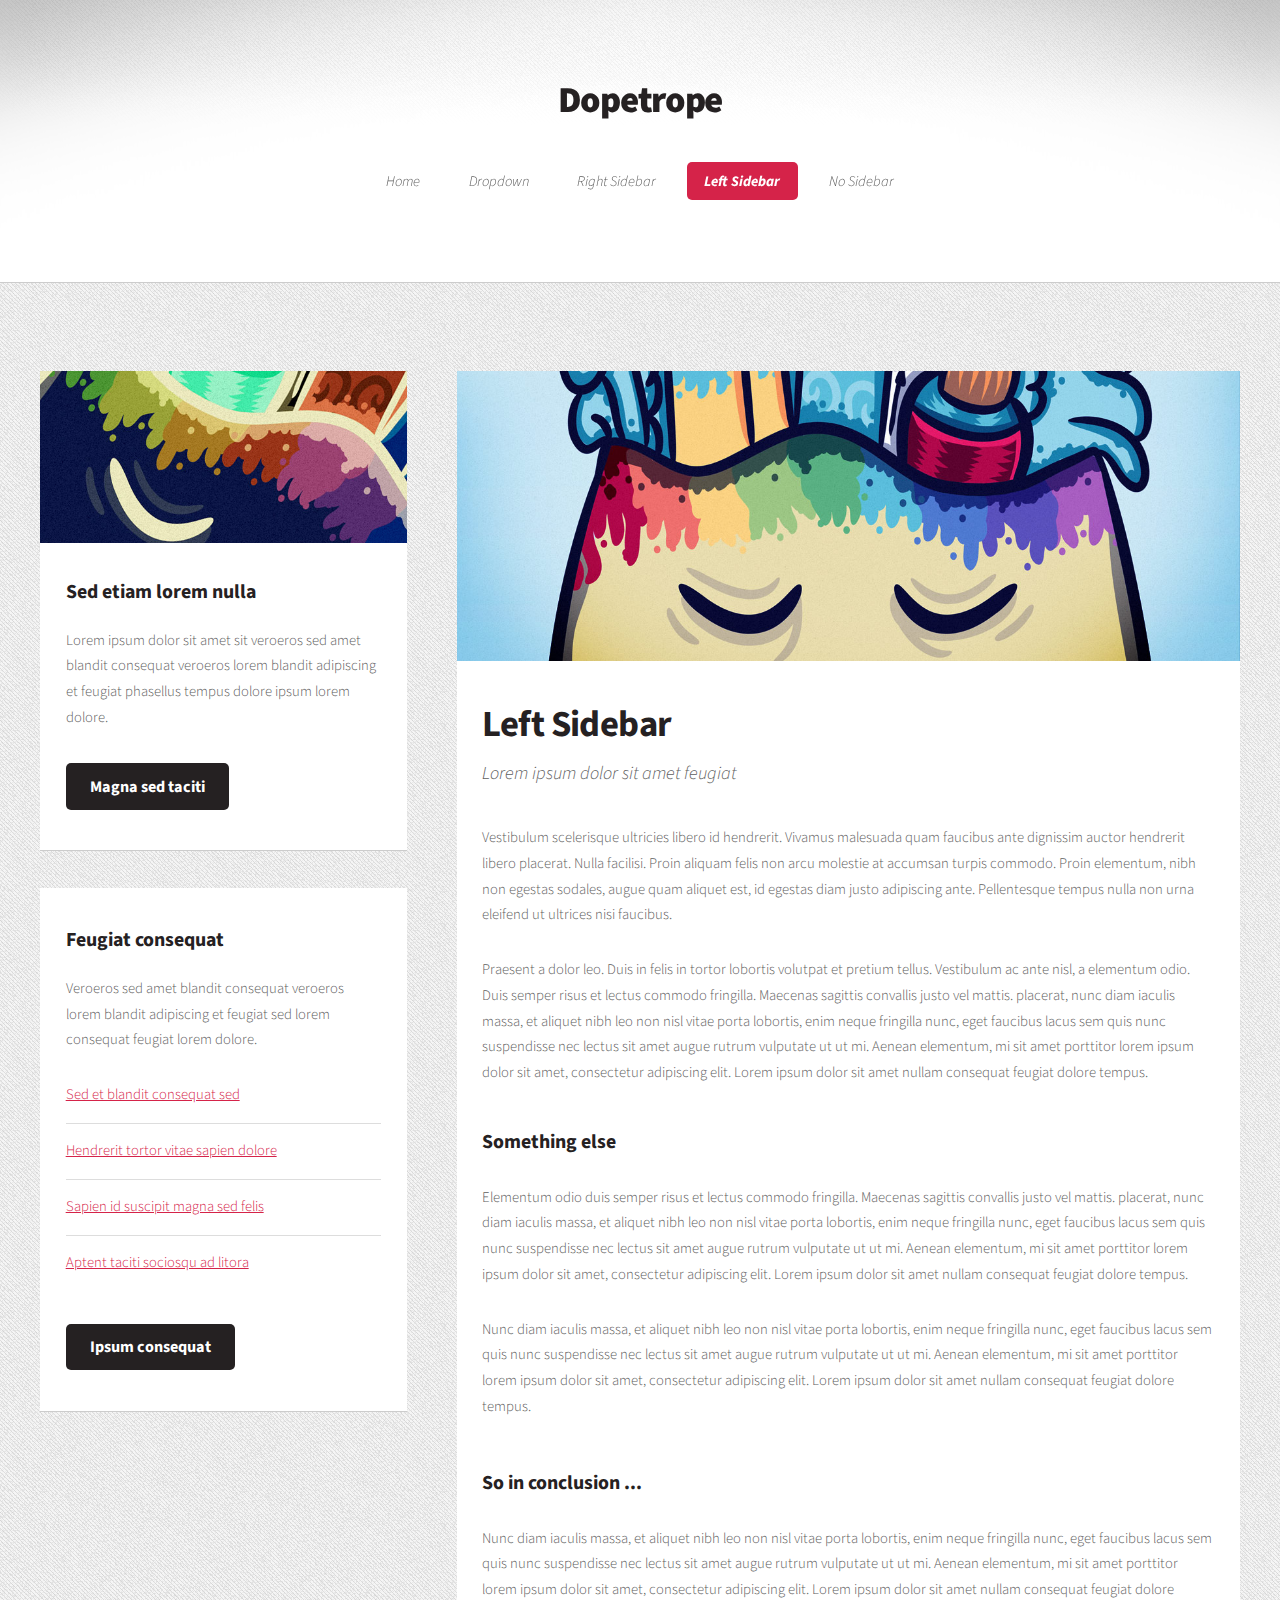
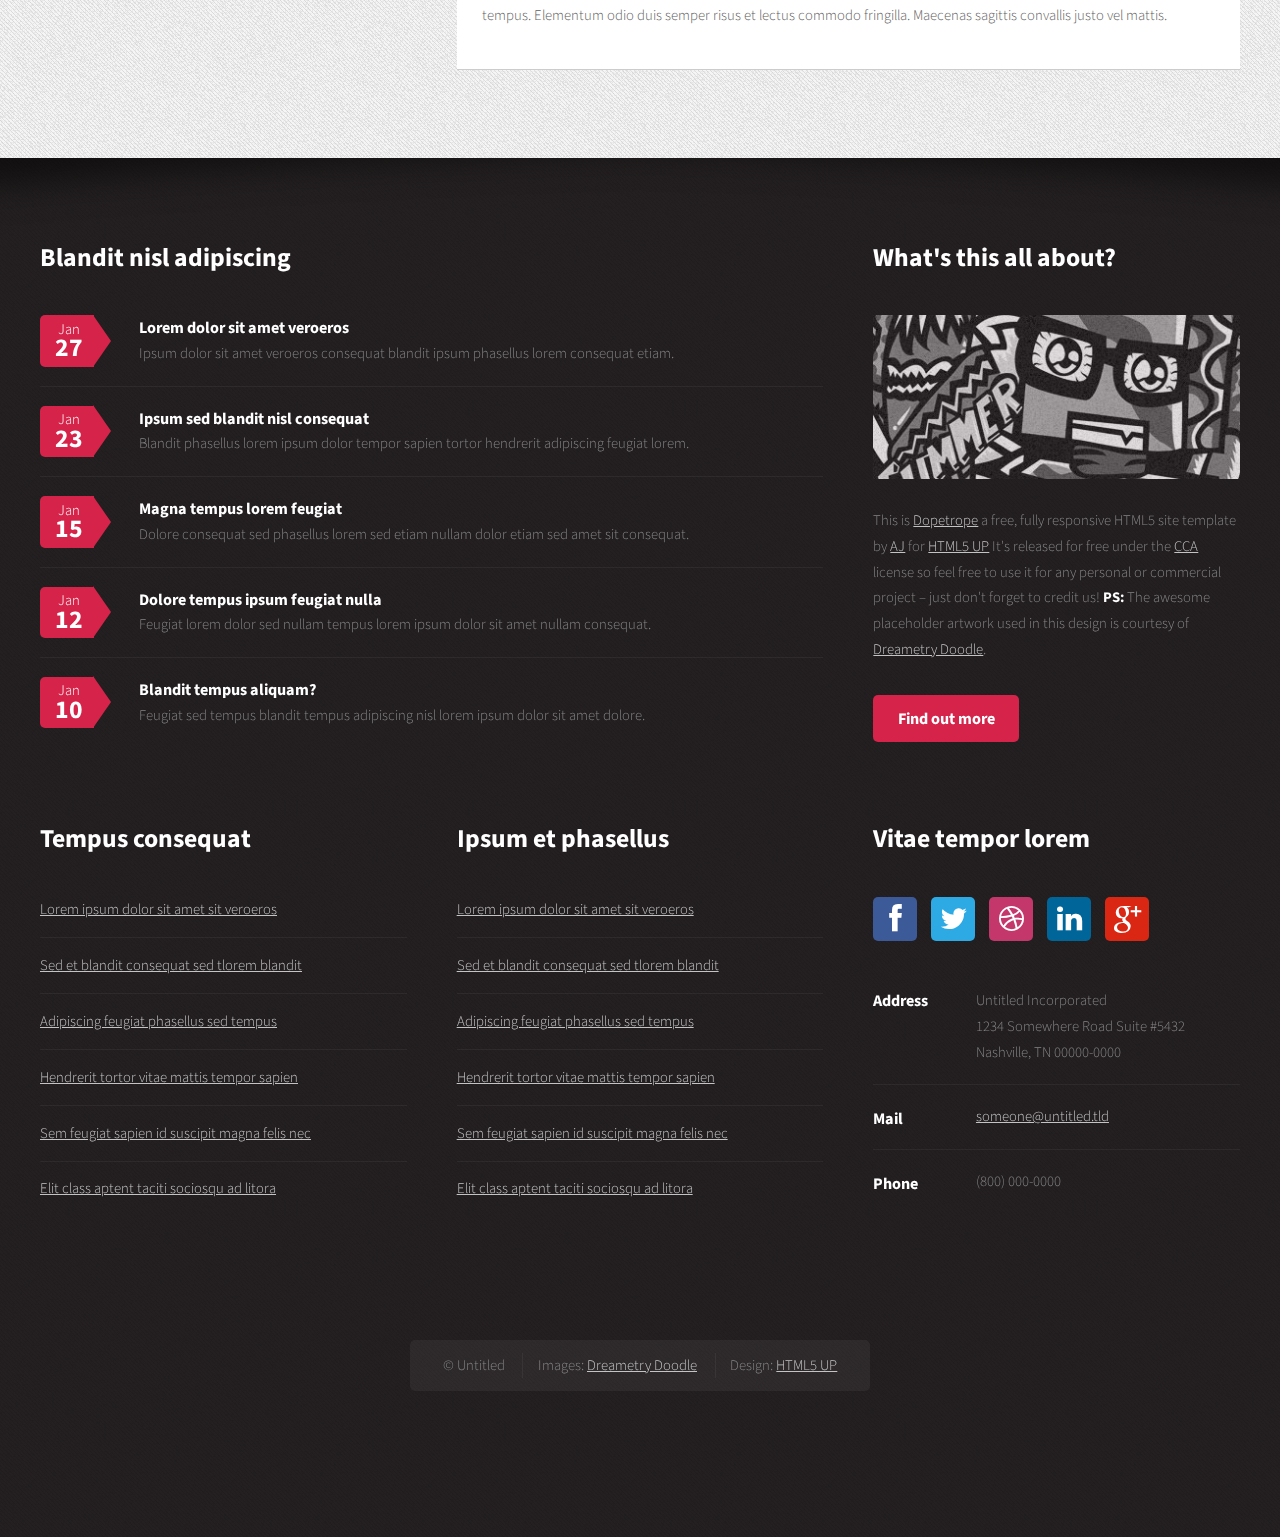
<file: left-sidebar.html>
<!DOCTYPE HTML>
<!--
	Dopetrope 2.5 by HTML5 UP
	html5up.net | @n33co
	Free for personal and commercial use under the CCA 3.0 license (html5up.net/license)
-->
<html>
	<head>
		<title>Left Sidebar - Dopetrope by HTML5 UP</title>
		<meta http-equiv="content-type" content="text/html; charset=utf-8" />
		<meta name="description" content="" />
		<meta name="keywords" content="" />
		<link href="http://fonts.googleapis.com/css?family=Source+Sans+Pro:300,400,700,900,300italic" rel="stylesheet" />
		<script src="js/jquery.min.js"></script>
		<script src="js/jquery.dropotron.min.js"></script>
		<script src="js/config.js"></script>
		<script src="js/skel.min.js"></script>
		<script src="js/skel-panels.min.js"></script>
		<noscript>
			<link rel="stylesheet" href="css/skel-noscript.css" />
			<link rel="stylesheet" href="css/style.css" />
			<link rel="stylesheet" href="css/style-desktop.css" />
		</noscript>
		<!--[if lte IE 8]><script src="js/html5shiv.js"></script><link rel="stylesheet" href="css/ie8.css" /><![endif]-->
	</head>
	<body class="left-sidebar">

		<!-- Header Wrapper -->
			<div id="header-wrapper">
				<div class="container">
					<div class="row">
						<div class="12u">
						
							<!-- Header -->
								<section id="header">
									
									<!-- Logo -->
										<h1><a href="#">Dopetrope</a></h1>
									
									<!-- Nav -->
										<nav id="nav">
											<ul>
												<li><a href="index.html">Home</a></li>
												<li>
													<a href="">Dropdown</a>
													<ul>
														<li><a href="#">Lorem ipsum dolor</a></li>
														<li><a href="#">Magna phasellus</a></li>
														<li><a href="#">Etiam dolore nisl</a></li>
														<li>
															<a href="">Phasellus consequat</a>
															<ul>
																<li><a href="#">Magna phasellus</a></li>
																<li><a href="#">Etiam dolore nisl</a></li>
																<li><a href="#">Veroeros feugiat</a></li>
															</ul>
														</li>
														<li><a href="#">Veroeros feugiat</a></li>
													</ul>
												</li>
												<li><a href="right-sidebar.html">Right Sidebar</a></li>
												<li class="current_page_item"><a href="left-sidebar.html">Left Sidebar</a></li>
												<li><a href="no-sidebar.html">No Sidebar</a></li>
											</ul>
										</nav>

								</section>

						</div>
					</div>
				</div>
			</div>
		
		<!-- Main Wrapper -->
			<div id="main-wrapper">
				<div class="container">
					<div class="row">
						<div class="12u">
							
							<!-- Portfolio -->
								<section>
									<div>
										<div class="row">
											<div class="4u">
											
												<!-- Sidebar -->
													<section class="box">
														<a href="http://facebook.com/DreametryDoodle" class="image image-full"><img src="images/pic09.jpg" alt="" /></a>
														<header>
															<h3>Sed etiam lorem nulla</h3>
														</header>
														<p>Lorem ipsum dolor sit amet sit veroeros sed amet blandit consequat veroeros lorem blandit  adipiscing et feugiat phasellus tempus dolore ipsum lorem dolore.</p>
														<footer>
															<a href="#" class="button alt">Magna sed taciti</a>
														</footer>
													</section>
													<section class="box">
														<header>
															<h3>Feugiat consequat</h3>
														</header>
														<p>Veroeros sed amet blandit consequat veroeros lorem blandit adipiscing et feugiat sed lorem consequat feugiat lorem dolore.</p>
														<ul class="divided">
															<li><a href="#">Sed et blandit consequat sed</a></li>
															<li><a href="#">Hendrerit tortor vitae sapien dolore</a></li>
															<li><a href="#">Sapien id suscipit magna sed felis</a></li>
															<li><a href="#">Aptent taciti sociosqu ad litora</a></li>
														</ul>
														<footer>
															<a href="#" class="button alt">Ipsum consequat</a>
														</footer>
													</section>

											</div>
											<div class="8u skel-cell-important">
												
												<!-- Content -->
													<article class="box is-post">
														<a href="http://facebook.com/DreametryDoodle" class="image image-full"><img src="images/pic01.jpg" alt="" /></a>
														<header>
															<h2>Left Sidebar</h2>
															<span class="byline">Lorem ipsum dolor sit amet feugiat</span>
														</header>
														<p>
															Vestibulum scelerisque ultricies libero id hendrerit. Vivamus malesuada quam faucibus ante dignissim auctor 
															hendrerit libero placerat. Nulla facilisi. Proin aliquam felis non arcu molestie at accumsan turpis commodo. 
															Proin elementum, nibh non egestas sodales, augue quam aliquet est, id egestas diam justo adipiscing ante. 
															Pellentesque tempus nulla non urna eleifend ut ultrices nisi faucibus.
														</p>
														<p>
															Praesent a dolor leo. Duis in felis in tortor lobortis volutpat et pretium tellus. Vestibulum ac ante nisl, 
															a elementum odio. Duis semper risus et lectus commodo fringilla. Maecenas sagittis convallis justo vel mattis. 
															placerat, nunc diam iaculis massa, et aliquet nibh leo non nisl vitae porta lobortis, enim neque fringilla nunc, 
															eget faucibus lacus sem quis nunc suspendisse nec lectus sit amet augue rutrum vulputate ut ut mi. Aenean 
															elementum, mi sit amet porttitor lorem ipsum dolor sit amet, consectetur adipiscing elit. Lorem ipsum dolor
															sit amet nullam consequat feugiat dolore tempus.
														</p>
														<section>
															<header>
																<h3>Something else</h3>
															</header>
															<p>
																Elementum odio duis semper risus et lectus commodo fringilla. Maecenas sagittis convallis justo vel mattis. 
																placerat, nunc diam iaculis massa, et aliquet nibh leo non nisl vitae porta lobortis, enim neque fringilla nunc, 
																eget faucibus lacus sem quis nunc suspendisse nec lectus sit amet augue rutrum vulputate ut ut mi. Aenean 
																elementum, mi sit amet porttitor lorem ipsum dolor sit amet, consectetur adipiscing elit. Lorem ipsum dolor
																sit amet nullam consequat feugiat dolore tempus.
															</p>
															<p>
																Nunc diam iaculis massa, et aliquet nibh leo non nisl vitae porta lobortis, enim neque fringilla nunc, 
																eget faucibus lacus sem quis nunc suspendisse nec lectus sit amet augue rutrum vulputate ut ut mi. Aenean 
																elementum, mi sit amet porttitor lorem ipsum dolor sit amet, consectetur adipiscing elit. Lorem ipsum dolor
																sit amet nullam consequat feugiat dolore tempus.
															</p>
														</section>
														<section>
															<header>
																<h3>So in conclusion ...</h3>
															</header>
															<p>
																Nunc diam iaculis massa, et aliquet nibh leo non nisl vitae porta lobortis, enim neque fringilla nunc, 
																eget faucibus lacus sem quis nunc suspendisse nec lectus sit amet augue rutrum vulputate ut ut mi. Aenean 
																elementum, mi sit amet porttitor lorem ipsum dolor sit amet, consectetur adipiscing elit. Lorem ipsum dolor
																sit amet nullam consequat feugiat dolore tempus. Elementum odio duis semper risus et lectus commodo fringilla. 
																Maecenas sagittis convallis justo vel mattis. 
															</p>
														</section>
													</article>

											</div>
										</div>
									</div>
								</section>

						</div>
					</div>
				</div>
			</div>

		<!-- Footer Wrapper -->
			<div id="footer-wrapper">
				
				<!-- Footer -->
					<section id="footer" class="container">
						<div class="row">
							<div class="8u">

								<section>
									<header>
										<h2>Blandit nisl adipiscing</h2>
									</header>
									<ul class="dates">
										<li>
											<span class="date">Jan <strong>27</strong></span>
											<h3><a href="#">Lorem dolor sit amet veroeros</a></h3>
											<p>Ipsum dolor sit amet veroeros consequat blandit ipsum phasellus lorem consequat etiam.</p>
										</li>
										<li>
											<span class="date">Jan <strong>23</strong></span>
											<h3><a href="#">Ipsum sed blandit nisl consequat</a></h3>
											<p>Blandit phasellus lorem ipsum dolor tempor sapien tortor hendrerit adipiscing feugiat lorem.</p>
										</li>
										<li>
											<span class="date">Jan <strong>15</strong></span>
											<h3><a href="#">Magna tempus lorem feugiat</a></h3>
											<p>Dolore consequat sed phasellus lorem sed etiam nullam dolor etiam sed amet sit consequat.</p>
										</li>
										<li>
											<span class="date">Jan <strong>12</strong></span>
											<h3><a href="#">Dolore tempus ipsum feugiat nulla</a></h3>
											<p>Feugiat lorem dolor sed nullam tempus lorem ipsum dolor sit amet nullam consequat.</p>
										</li>
										<li>
											<span class="date">Jan <strong>10</strong></span>
											<h3><a href="#">Blandit tempus aliquam?</a></h3>
											<p>Feugiat sed tempus blandit tempus adipiscing nisl lorem ipsum dolor sit amet dolore.</p>
										</li>
									</ul>
								</section>
							
							</div>
							<div class="4u">
							
								<section>
									<header>
										<h2>What's this all about?</h2>
									</header>
									<a href="http://facebook.com/DreametryDoodle" class="image image-full"><img src="images/pic10.jpg" alt="" /></a>
									<p>
										This is <a href="http://html5up.net/dopetrope/">Dopetrope</a> a free, fully responsive HTML5 site template by 
										<a href="http://n33.co">AJ</a> for <a href="http://html5up.net/">HTML5 UP</a> It's released for free under
										the <a href="http://html5up.net/license/">CCA</a> license so feel free to use it for any personal or commercial project &ndash;
										just don't forget to credit us! <strong>PS:</strong> The awesome placeholder artwork used in this design is courtesy of <a href="http://facebook.com/DreametryDoodle/">Dreametry Doodle</a>.
									</p>
									<footer>
										<a href="#" class="button">Find out more</a>
									</footer>
								</section>
							
							</div>
						</div>
						<div class="row">
							<div class="4u">

								<section>
									<header>
										<h2>Tempus consequat</h2>
									</header>
									<ul class="divided">
										<li><a href="#">Lorem ipsum dolor sit amet sit veroeros</a></li>
										<li><a href="#">Sed et blandit consequat sed tlorem blandit</a></li>
										<li><a href="#">Adipiscing feugiat phasellus sed tempus</a></li>
										<li><a href="#">Hendrerit tortor vitae mattis tempor sapien</a></li>
										<li><a href="#">Sem feugiat sapien id suscipit magna felis nec</a></li>
										<li><a href="#">Elit class aptent taciti sociosqu ad litora</a></li>
									</ul>
								</section>

							</div>
							<div class="4u">

								<section>
									<header>
										<h2>Ipsum et phasellus</h2>
									</header>
									<ul class="divided">
										<li><a href="#">Lorem ipsum dolor sit amet sit veroeros</a></li>
										<li><a href="#">Sed et blandit consequat sed tlorem blandit</a></li>
										<li><a href="#">Adipiscing feugiat phasellus sed tempus</a></li>
										<li><a href="#">Hendrerit tortor vitae mattis tempor sapien</a></li>
										<li><a href="#">Sem feugiat sapien id suscipit magna felis nec</a></li>
										<li><a href="#">Elit class aptent taciti sociosqu ad litora</a></li>
									</ul>
								</section>

							</div>
							<div class="4u">
							
								<section>
									<header>
										<h2>Vitae tempor lorem</h2>
									</header>
									<ul class="social">
										<li><a class="fa fa-facebook solo" href="#"><span>Facebook</span></a></li>
										<li><a class="fa fa-twitter solo" href="http://twitter.com/n33co"><span>Twitter</span></a></li>
										<li><a class="fa fa-dribbble solo" href="http://dribbble.com/n33"><span>Dribbble</span></a></li>
										<li><a class="fa fa-linkedin solo" href="#"><span>LinkedIn</span></a></li>
										<li><a class="fa fa-google-plus solo" href="#"><span>Google+</span></a></li>
									</ul>
									<ul class="contact">
										<li>
											<h3>Address</h3>
											<p>
												Untitled Incorporated<br />
												1234 Somewhere Road Suite #5432<br />
												Nashville, TN 00000-0000
											</p>
										</li>
										<li>
											<h3>Mail</h3>
											<p><a href="#">someone@untitled.tld</a></p>
										</li>
										<li>
											<h3>Phone</h3>
											<p>(800) 000-0000</p>
										</li>
									</ul>
								</section>
							
							</div>
						</div>
						<div class="row">
							<div class="12u">
							
								<!-- Copyright -->
									<div id="copyright">
										<ul class="links">
											<li>&copy; Untitled	</li>
											<li>Images: <a href="http://facebook.com/DreametryDoodle">Dreametry Doodle</a></li>
											<li>Design: <a href="http://html5up.net">HTML5 UP</a></li>
										</ul>
									</div>

							</div>
						</div>
					</section>
				
			</div>

	</body>
</html>
</file>
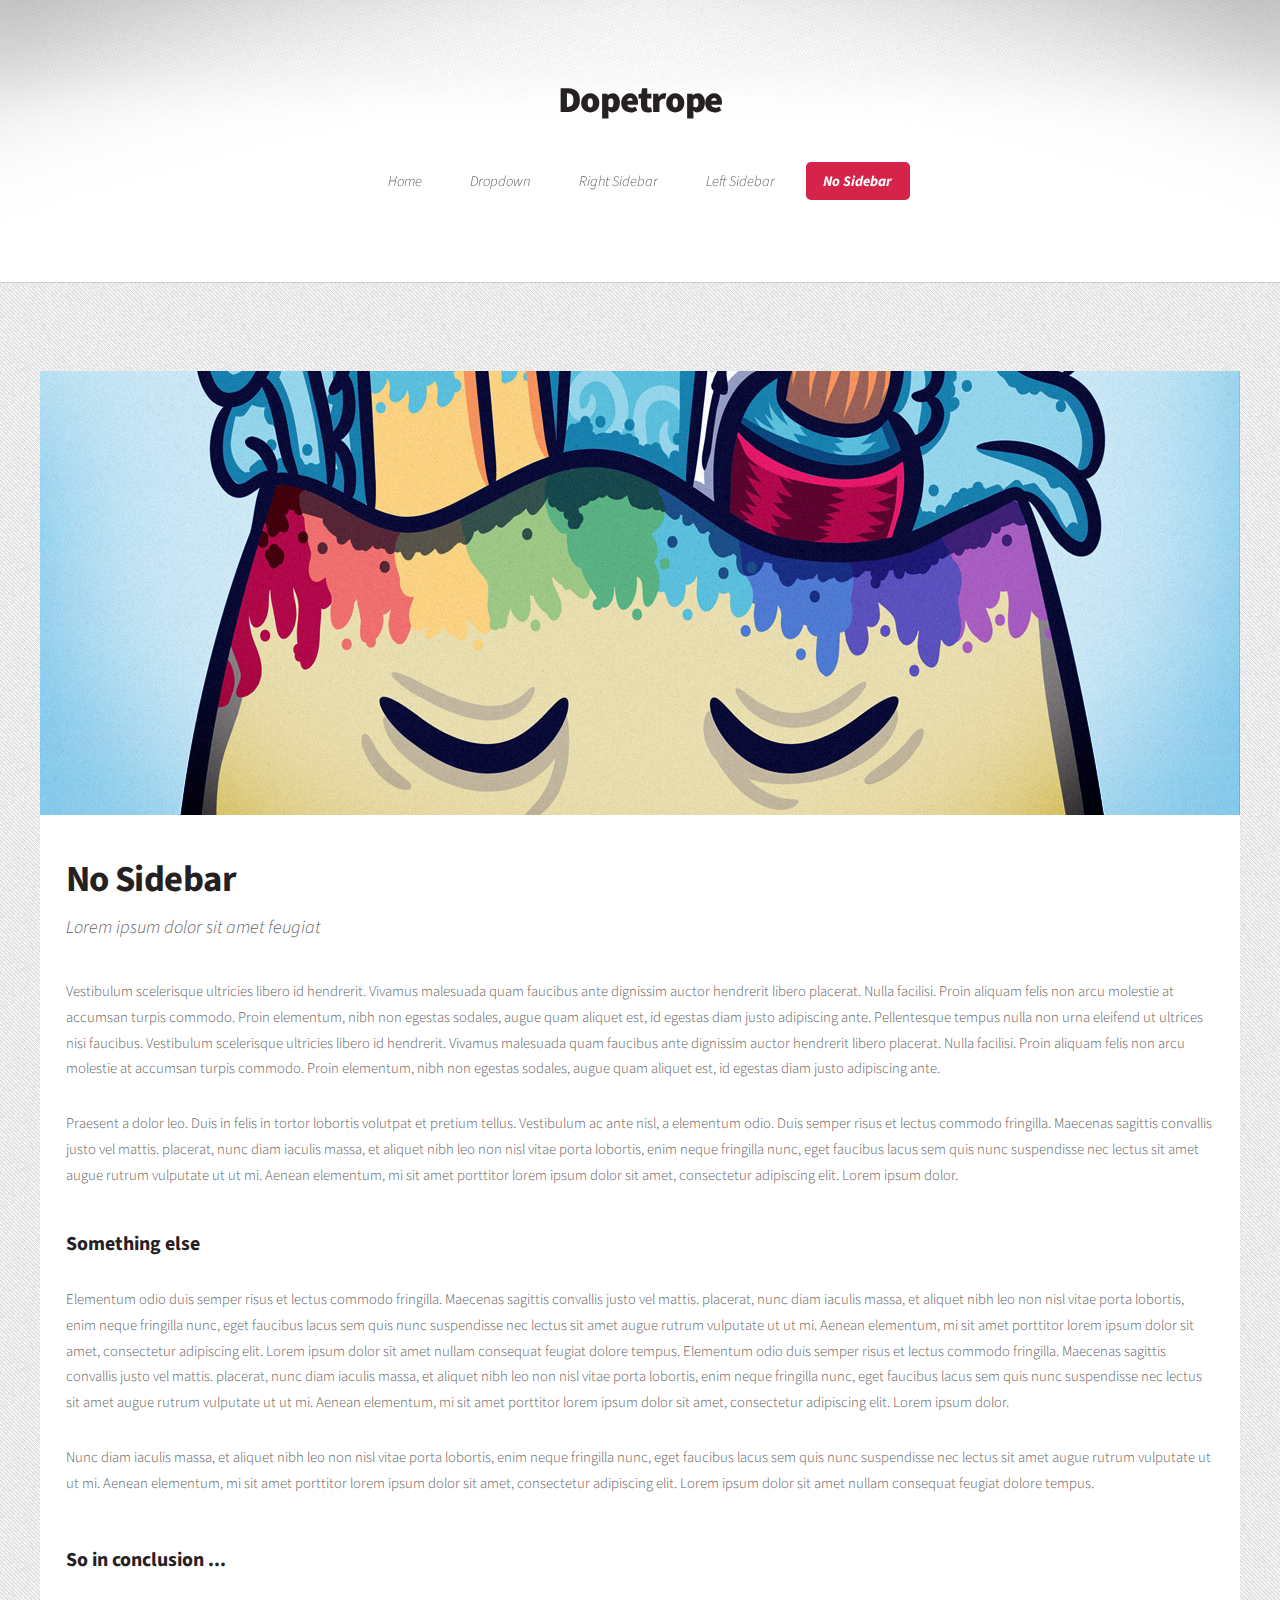
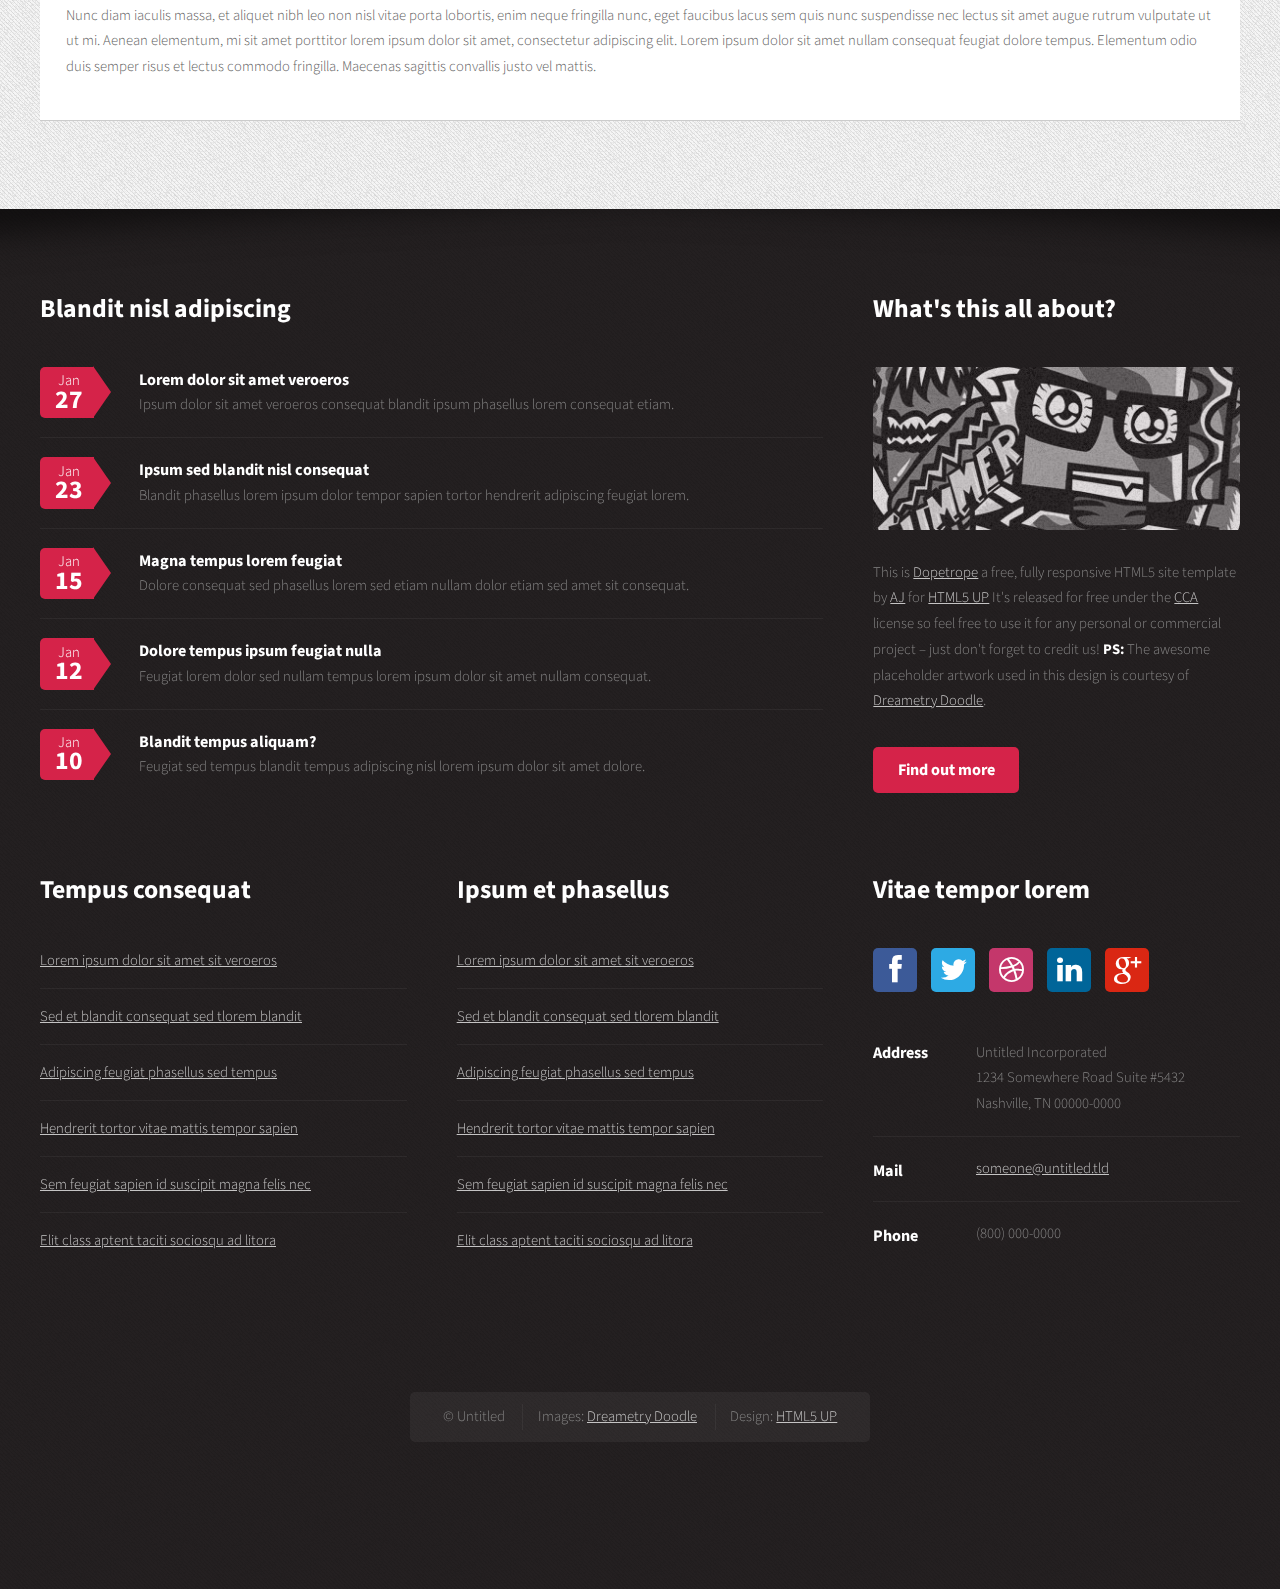
<file: no-sidebar.html>
<!DOCTYPE HTML>
<!--
	Dopetrope 2.5 by HTML5 UP
	html5up.net | @n33co
	Free for personal and commercial use under the CCA 3.0 license (html5up.net/license)
-->
<html>
	<head>
		<title>No Sidebar - Dopetrope by HTML5 UP</title>
		<meta http-equiv="content-type" content="text/html; charset=utf-8" />
		<meta name="description" content="" />
		<meta name="keywords" content="" />
		<link href="http://fonts.googleapis.com/css?family=Source+Sans+Pro:300,400,700,900,300italic" rel="stylesheet" />
		<script src="js/jquery.min.js"></script>
		<script src="js/jquery.dropotron.min.js"></script>
		<script src="js/config.js"></script>
		<script src="js/skel.min.js"></script>
		<script src="js/skel-panels.min.js"></script>
		<noscript>
			<link rel="stylesheet" href="css/skel-noscript.css" />
			<link rel="stylesheet" href="css/style.css" />
			<link rel="stylesheet" href="css/style-desktop.css" />
		</noscript>
		<!--[if lte IE 8]><script src="js/html5shiv.js"></script><link rel="stylesheet" href="css/ie8.css" /><![endif]-->
	</head>
	<body class="no-sidebar">

		<!-- Header Wrapper -->
			<div id="header-wrapper">
				<div class="container">
					<div class="row">
						<div class="12u">
						
							<!-- Header -->
								<section id="header">
									
									<!-- Logo -->
										<h1><a href="#">Dopetrope</a></h1>
									
									<!-- Nav -->
										<nav id="nav">
											<ul>
												<li><a href="index.html">Home</a></li>
												<li>
													<a href="">Dropdown</a>
													<ul>
														<li><a href="#">Lorem ipsum dolor</a></li>
														<li><a href="#">Magna phasellus</a></li>
														<li><a href="#">Etiam dolore nisl</a></li>
														<li>
															<a href="">Phasellus consequat</a>
															<ul>
																<li><a href="#">Magna phasellus</a></li>
																<li><a href="#">Etiam dolore nisl</a></li>
																<li><a href="#">Veroeros feugiat</a></li>
															</ul>
														</li>
														<li><a href="#">Veroeros feugiat</a></li>
													</ul>
												</li>
												<li><a href="right-sidebar.html">Right Sidebar</a></li>
												<li><a href="left-sidebar.html">Left Sidebar</a></li>
												<li class="current_page_item"><a href="no-sidebar.html">No Sidebar</a></li>
											</ul>
										</nav>

								</section>

						</div>
					</div>
				</div>
			</div>
		
		<!-- Main Wrapper -->
			<div id="main-wrapper">
				<div class="container">
					<div class="row">
						<div class="12u">
							
							<!-- Portfolio -->
								<section>
									<div>
										<div class="row">
											<div class="12u skel-cell-important">
												
												<!-- Content -->
													<article class="box is-post">
														<a href="http://facebook.com/DreametryDoodle" class="image image-full"><img src="images/pic01.jpg" alt="" /></a>
														<header>
															<h2>No Sidebar</h2>
															<span class="byline">Lorem ipsum dolor sit amet feugiat</span>
														</header>
														<p>
															Vestibulum scelerisque ultricies libero id hendrerit. Vivamus malesuada quam faucibus ante dignissim auctor 
															hendrerit libero placerat. Nulla facilisi. Proin aliquam felis non arcu molestie at accumsan turpis commodo. 
															Proin elementum, nibh non egestas sodales, augue quam aliquet est, id egestas diam justo adipiscing ante. 
															Pellentesque tempus nulla non urna eleifend ut ultrices nisi faucibus.
															Vestibulum scelerisque ultricies libero id hendrerit. Vivamus malesuada quam faucibus ante dignissim auctor 
															hendrerit libero placerat. Nulla facilisi. Proin aliquam felis non arcu molestie at accumsan turpis commodo. 
															Proin elementum, nibh non egestas sodales, augue quam aliquet est, id egestas diam justo adipiscing ante. 
														</p>
														<p>
															Praesent a dolor leo. Duis in felis in tortor lobortis volutpat et pretium tellus. Vestibulum ac ante nisl, 
															a elementum odio. Duis semper risus et lectus commodo fringilla. Maecenas sagittis convallis justo vel mattis. 
															placerat, nunc diam iaculis massa, et aliquet nibh leo non nisl vitae porta lobortis, enim neque fringilla nunc, 
															eget faucibus lacus sem quis nunc suspendisse nec lectus sit amet augue rutrum vulputate ut ut mi. Aenean 
															elementum, mi sit amet porttitor lorem ipsum dolor sit amet, consectetur adipiscing elit. Lorem ipsum dolor.
														</p>
														<section>
															<header>
																<h3>Something else</h3>
															</header>
															<p>
																Elementum odio duis semper risus et lectus commodo fringilla. Maecenas sagittis convallis justo vel mattis. 
																placerat, nunc diam iaculis massa, et aliquet nibh leo non nisl vitae porta lobortis, enim neque fringilla nunc, 
																eget faucibus lacus sem quis nunc suspendisse nec lectus sit amet augue rutrum vulputate ut ut mi. Aenean 
																elementum, mi sit amet porttitor lorem ipsum dolor sit amet, consectetur adipiscing elit. Lorem ipsum dolor
																sit amet nullam consequat feugiat dolore tempus.
																Elementum odio duis semper risus et lectus commodo fringilla. Maecenas sagittis convallis justo vel mattis. 
																placerat, nunc diam iaculis massa, et aliquet nibh leo non nisl vitae porta lobortis, enim neque fringilla nunc, 
																eget faucibus lacus sem quis nunc suspendisse nec lectus sit amet augue rutrum vulputate ut ut mi. Aenean 
																elementum, mi sit amet porttitor lorem ipsum dolor sit amet, consectetur adipiscing elit. Lorem ipsum dolor.
															</p>
															<p>
																Nunc diam iaculis massa, et aliquet nibh leo non nisl vitae porta lobortis, enim neque fringilla nunc, 
																eget faucibus lacus sem quis nunc suspendisse nec lectus sit amet augue rutrum vulputate ut ut mi. Aenean 
																elementum, mi sit amet porttitor lorem ipsum dolor sit amet, consectetur adipiscing elit. Lorem ipsum dolor
																sit amet nullam consequat feugiat dolore tempus.
															</p>
														</section>
														<section>
															<header>
																<h3>So in conclusion ...</h3>
															</header>
															<p>
																Nunc diam iaculis massa, et aliquet nibh leo non nisl vitae porta lobortis, enim neque fringilla nunc, 
																eget faucibus lacus sem quis nunc suspendisse nec lectus sit amet augue rutrum vulputate ut ut mi. Aenean 
																elementum, mi sit amet porttitor lorem ipsum dolor sit amet, consectetur adipiscing elit. Lorem ipsum dolor
																sit amet nullam consequat feugiat dolore tempus. Elementum odio duis semper risus et lectus commodo fringilla. 
																Maecenas sagittis convallis justo vel mattis. 
															</p>
														</section>
													</article>

											</div>
										</div>
									</div>
								</section>

						</div>
					</div>
				</div>
			</div>

		<!-- Footer Wrapper -->
			<div id="footer-wrapper">
				
				<!-- Footer -->
					<section id="footer" class="container">
						<div class="row">
							<div class="8u">

								<section>
									<header>
										<h2>Blandit nisl adipiscing</h2>
									</header>
									<ul class="dates">
										<li>
											<span class="date">Jan <strong>27</strong></span>
											<h3><a href="#">Lorem dolor sit amet veroeros</a></h3>
											<p>Ipsum dolor sit amet veroeros consequat blandit ipsum phasellus lorem consequat etiam.</p>
										</li>
										<li>
											<span class="date">Jan <strong>23</strong></span>
											<h3><a href="#">Ipsum sed blandit nisl consequat</a></h3>
											<p>Blandit phasellus lorem ipsum dolor tempor sapien tortor hendrerit adipiscing feugiat lorem.</p>
										</li>
										<li>
											<span class="date">Jan <strong>15</strong></span>
											<h3><a href="#">Magna tempus lorem feugiat</a></h3>
											<p>Dolore consequat sed phasellus lorem sed etiam nullam dolor etiam sed amet sit consequat.</p>
										</li>
										<li>
											<span class="date">Jan <strong>12</strong></span>
											<h3><a href="#">Dolore tempus ipsum feugiat nulla</a></h3>
											<p>Feugiat lorem dolor sed nullam tempus lorem ipsum dolor sit amet nullam consequat.</p>
										</li>
										<li>
											<span class="date">Jan <strong>10</strong></span>
											<h3><a href="#">Blandit tempus aliquam?</a></h3>
											<p>Feugiat sed tempus blandit tempus adipiscing nisl lorem ipsum dolor sit amet dolore.</p>
										</li>
									</ul>
								</section>
							
							</div>
							<div class="4u">
							
								<section>
									<header>
										<h2>What's this all about?</h2>
									</header>
									<a href="http://facebook.com/DreametryDoodle" class="image image-full"><img src="images/pic10.jpg" alt="" /></a>
									<p>
										This is <a href="http://html5up.net/dopetrope/">Dopetrope</a> a free, fully responsive HTML5 site template by 
										<a href="http://n33.co">AJ</a> for <a href="http://html5up.net/">HTML5 UP</a> It's released for free under
										the <a href="http://html5up.net/license/">CCA</a> license so feel free to use it for any personal or commercial project &ndash;
										just don't forget to credit us! <strong>PS:</strong> The awesome placeholder artwork used in this design is courtesy of <a href="http://facebook.com/DreametryDoodle/">Dreametry Doodle</a>.
									</p>
									<footer>
										<a href="#" class="button">Find out more</a>
									</footer>
								</section>
							
							</div>
						</div>
						<div class="row">
							<div class="4u">

								<section>
									<header>
										<h2>Tempus consequat</h2>
									</header>
									<ul class="divided">
										<li><a href="#">Lorem ipsum dolor sit amet sit veroeros</a></li>
										<li><a href="#">Sed et blandit consequat sed tlorem blandit</a></li>
										<li><a href="#">Adipiscing feugiat phasellus sed tempus</a></li>
										<li><a href="#">Hendrerit tortor vitae mattis tempor sapien</a></li>
										<li><a href="#">Sem feugiat sapien id suscipit magna felis nec</a></li>
										<li><a href="#">Elit class aptent taciti sociosqu ad litora</a></li>
									</ul>
								</section>

							</div>
							<div class="4u">

								<section>
									<header>
										<h2>Ipsum et phasellus</h2>
									</header>
									<ul class="divided">
										<li><a href="#">Lorem ipsum dolor sit amet sit veroeros</a></li>
										<li><a href="#">Sed et blandit consequat sed tlorem blandit</a></li>
										<li><a href="#">Adipiscing feugiat phasellus sed tempus</a></li>
										<li><a href="#">Hendrerit tortor vitae mattis tempor sapien</a></li>
										<li><a href="#">Sem feugiat sapien id suscipit magna felis nec</a></li>
										<li><a href="#">Elit class aptent taciti sociosqu ad litora</a></li>
									</ul>
								</section>

							</div>
							<div class="4u">
							
								<section>
									<header>
										<h2>Vitae tempor lorem</h2>
									</header>
									<ul class="social">
										<li><a class="fa fa-facebook solo" href="#"><span>Facebook</span></a></li>
										<li><a class="fa fa-twitter solo" href="http://twitter.com/n33co"><span>Twitter</span></a></li>
										<li><a class="fa fa-dribbble solo" href="http://dribbble.com/n33"><span>Dribbble</span></a></li>
										<li><a class="fa fa-linkedin solo" href="#"><span>LinkedIn</span></a></li>
										<li><a class="fa fa-google-plus solo" href="#"><span>Google+</span></a></li>
									</ul>
									<ul class="contact">
										<li>
											<h3>Address</h3>
											<p>
												Untitled Incorporated<br />
												1234 Somewhere Road Suite #5432<br />
												Nashville, TN 00000-0000
											</p>
										</li>
										<li>
											<h3>Mail</h3>
											<p><a href="#">someone@untitled.tld</a></p>
										</li>
										<li>
											<h3>Phone</h3>
											<p>(800) 000-0000</p>
										</li>
									</ul>
								</section>
							
							</div>
						</div>
						<div class="row">
							<div class="12u">
							
								<!-- Copyright -->
									<div id="copyright">
										<ul class="links">
											<li>&copy; Untitled	</li>
											<li>Images: <a href="http://facebook.com/DreametryDoodle">Dreametry Doodle</a></li>
											<li>Design: <a href="http://html5up.net">HTML5 UP</a></li>
										</ul>
									</div>

							</div>
						</div>
					</section>
				
			</div>

	</body>
</html>
</file>
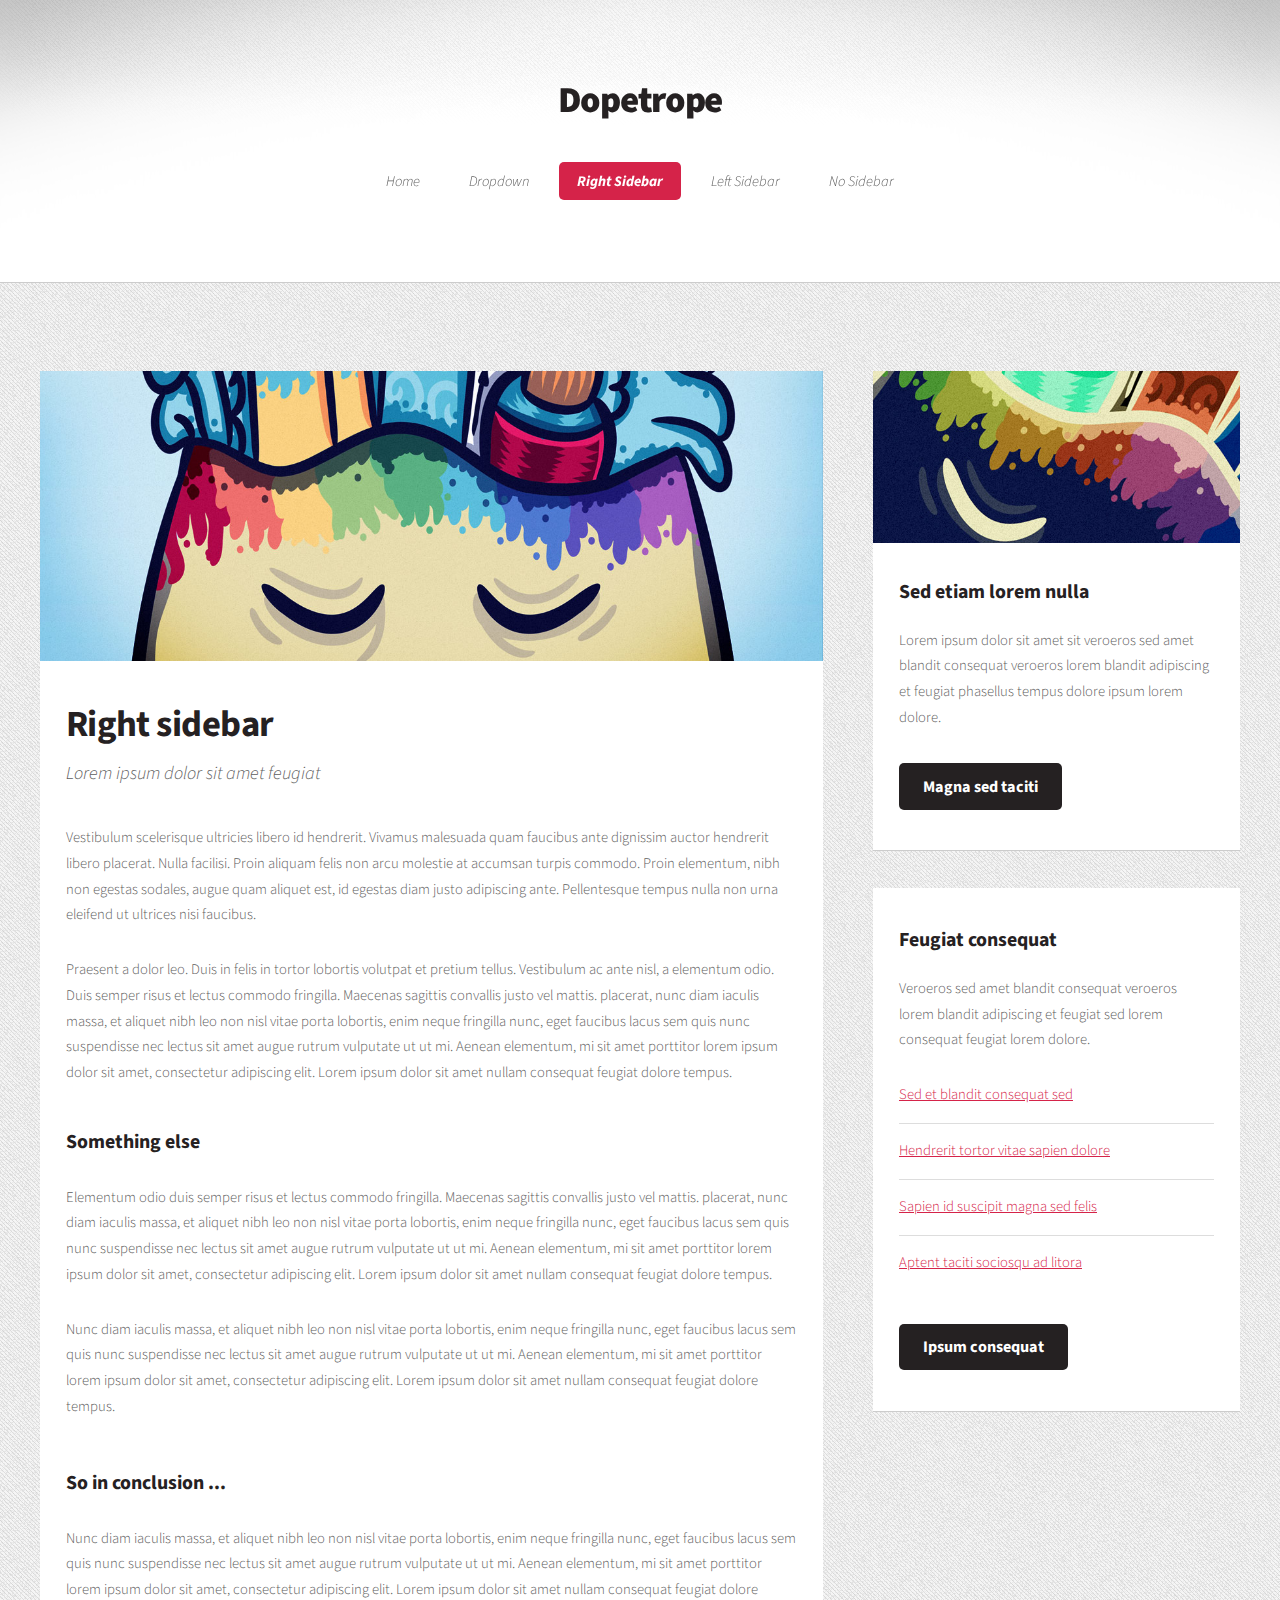
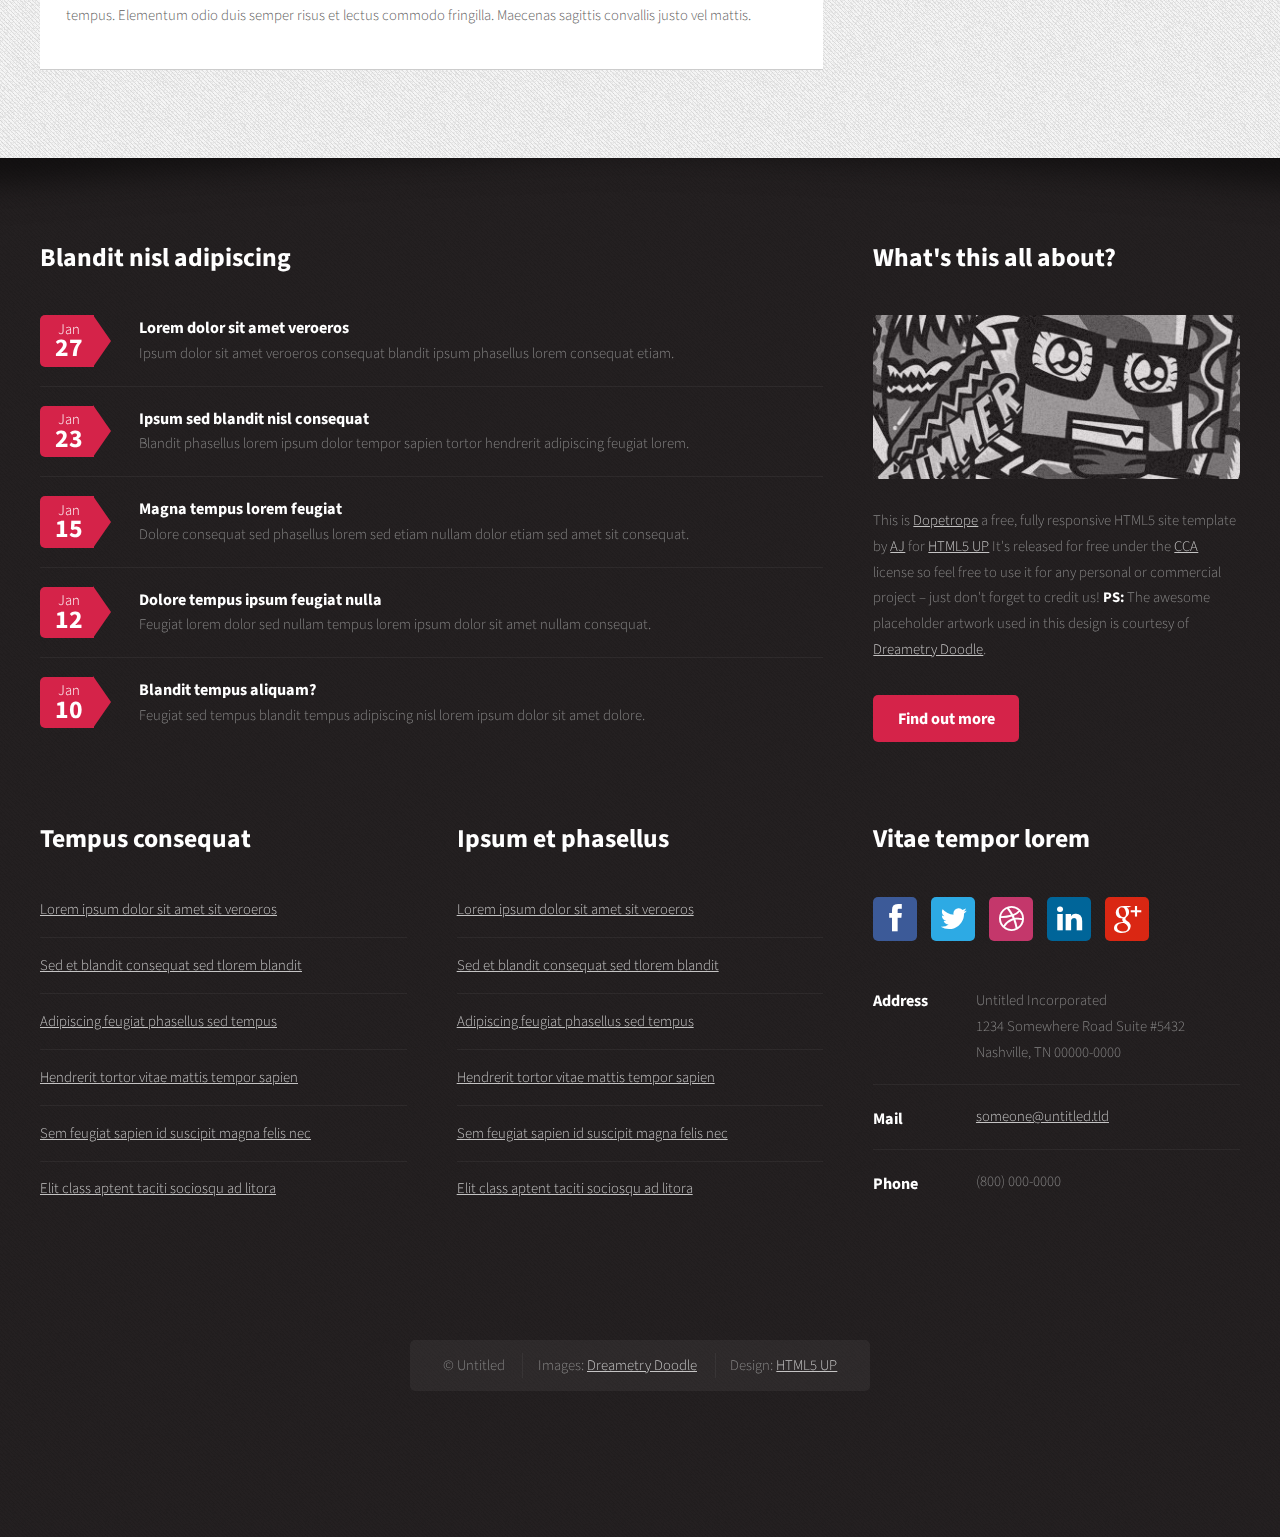
<file: right-sidebar.html>
<!DOCTYPE HTML>
<!--
	Dopetrope 2.5 by HTML5 UP
	html5up.net | @n33co
	Free for personal and commercial use under the CCA 3.0 license (html5up.net/license)
-->
<html>
	<head>
		<title>Right Sidebar - Dopetrope by HTML5 UP</title>
		<meta http-equiv="content-type" content="text/html; charset=utf-8" />
		<meta name="description" content="" />
		<meta name="keywords" content="" />
		<link href="http://fonts.googleapis.com/css?family=Source+Sans+Pro:300,400,700,900,300italic" rel="stylesheet" />
		<script src="js/jquery.min.js"></script>
		<script src="js/jquery.dropotron.min.js"></script>
		<script src="js/config.js"></script>
		<script src="js/skel.min.js"></script>
		<script src="js/skel-panels.min.js"></script>
		<noscript>
			<link rel="stylesheet" href="css/skel-noscript.css" />
			<link rel="stylesheet" href="css/style.css" />
			<link rel="stylesheet" href="css/style-desktop.css" />
		</noscript>
		<!--[if lte IE 8]><script src="js/html5shiv.js"></script><link rel="stylesheet" href="css/ie8.css" /><![endif]-->
	</head>
	<body class="right-sidebar">

		<!-- Header Wrapper -->
			<div id="header-wrapper">
				<div class="container">
					<div class="row">
						<div class="12u">
						
							<!-- Header -->
								<section id="header">
									
									<!-- Logo -->
										<h1><a href="#">Dopetrope</a></h1>
									
									<!-- Nav -->
										<nav id="nav">
											<ul>
												<li><a href="index.html">Home</a></li>
												<li>
													<a href="">Dropdown</a>
													<ul>
														<li><a href="#">Lorem ipsum dolor</a></li>
														<li><a href="#">Magna phasellus</a></li>
														<li><a href="#">Etiam dolore nisl</a></li>
														<li>
															<a href="">Phasellus consequat</a>
															<ul>
																<li><a href="#">Magna phasellus</a></li>
																<li><a href="#">Etiam dolore nisl</a></li>
																<li><a href="#">Veroeros feugiat</a></li>
															</ul>
														</li>
														<li><a href="#">Veroeros feugiat</a></li>
													</ul>
												</li>
												<li class="current_page_item"><a href="right-sidebar.html">Right Sidebar</a></li>
												<li><a href="left-sidebar.html">Left Sidebar</a></li>
												<li><a href="no-sidebar.html">No Sidebar</a></li>
											</ul>
										</nav>

								</section>

						</div>
					</div>
				</div>
			</div>
		
		<!-- Main Wrapper -->
			<div id="main-wrapper">
				<div class="container">
					<div class="row">
						<div class="12u">
							
							<!-- Portfolio -->
								<section>
									<div>
										<div class="row">
											<div class="8u skel-cell-important">
												
												<!-- Content -->
													<article class="box is-post">
														<a href="http://facebook.com/DreametryDoodle" class="image image-full"><img src="images/pic01.jpg" alt="" /></a>
														<header>
															<h2>Right sidebar</h2>
															<span class="byline">Lorem ipsum dolor sit amet feugiat</span>
														</header>
														<p>
															Vestibulum scelerisque ultricies libero id hendrerit. Vivamus malesuada quam faucibus ante dignissim auctor 
															hendrerit libero placerat. Nulla facilisi. Proin aliquam felis non arcu molestie at accumsan turpis commodo. 
															Proin elementum, nibh non egestas sodales, augue quam aliquet est, id egestas diam justo adipiscing ante. 
															Pellentesque tempus nulla non urna eleifend ut ultrices nisi faucibus.
														</p>
														<p>
															Praesent a dolor leo. Duis in felis in tortor lobortis volutpat et pretium tellus. Vestibulum ac ante nisl, 
															a elementum odio. Duis semper risus et lectus commodo fringilla. Maecenas sagittis convallis justo vel mattis. 
															placerat, nunc diam iaculis massa, et aliquet nibh leo non nisl vitae porta lobortis, enim neque fringilla nunc, 
															eget faucibus lacus sem quis nunc suspendisse nec lectus sit amet augue rutrum vulputate ut ut mi. Aenean 
															elementum, mi sit amet porttitor lorem ipsum dolor sit amet, consectetur adipiscing elit. Lorem ipsum dolor
															sit amet nullam consequat feugiat dolore tempus.
														</p>
														<section>
															<header>
																<h3>Something else</h3>
															</header>
															<p>
																Elementum odio duis semper risus et lectus commodo fringilla. Maecenas sagittis convallis justo vel mattis. 
																placerat, nunc diam iaculis massa, et aliquet nibh leo non nisl vitae porta lobortis, enim neque fringilla nunc, 
																eget faucibus lacus sem quis nunc suspendisse nec lectus sit amet augue rutrum vulputate ut ut mi. Aenean 
																elementum, mi sit amet porttitor lorem ipsum dolor sit amet, consectetur adipiscing elit. Lorem ipsum dolor
																sit amet nullam consequat feugiat dolore tempus.
															</p>
															<p>
																Nunc diam iaculis massa, et aliquet nibh leo non nisl vitae porta lobortis, enim neque fringilla nunc, 
																eget faucibus lacus sem quis nunc suspendisse nec lectus sit amet augue rutrum vulputate ut ut mi. Aenean 
																elementum, mi sit amet porttitor lorem ipsum dolor sit amet, consectetur adipiscing elit. Lorem ipsum dolor
																sit amet nullam consequat feugiat dolore tempus.
															</p>
														</section>
														<section>
															<header>
																<h3>So in conclusion ...</h3>
															</header>
															<p>
																Nunc diam iaculis massa, et aliquet nibh leo non nisl vitae porta lobortis, enim neque fringilla nunc, 
																eget faucibus lacus sem quis nunc suspendisse nec lectus sit amet augue rutrum vulputate ut ut mi. Aenean 
																elementum, mi sit amet porttitor lorem ipsum dolor sit amet, consectetur adipiscing elit. Lorem ipsum dolor
																sit amet nullam consequat feugiat dolore tempus. Elementum odio duis semper risus et lectus commodo fringilla. 
																Maecenas sagittis convallis justo vel mattis. 
															</p>
														</section>
													</article>

											</div>
											<div class="4u">
											
												<!-- Sidebar -->
													<section class="box">
														<a href="http://facebook.com/DreametryDoodle" class="image image-full"><img src="images/pic09.jpg" alt="" /></a>
														<header>
															<h3>Sed etiam lorem nulla</h3>
														</header>
														<p>Lorem ipsum dolor sit amet sit veroeros sed amet blandit consequat veroeros lorem blandit  adipiscing et feugiat phasellus tempus dolore ipsum lorem dolore.</p>
														<footer>
															<a href="#" class="button alt">Magna sed taciti</a>
														</footer>
													</section>
													<section class="box">
														<header>
															<h3>Feugiat consequat</h3>
														</header>
														<p>Veroeros sed amet blandit consequat veroeros lorem blandit adipiscing et feugiat sed lorem consequat feugiat lorem dolore.</p>
														<ul class="divided">
															<li><a href="#">Sed et blandit consequat sed</a></li>
															<li><a href="#">Hendrerit tortor vitae sapien dolore</a></li>
															<li><a href="#">Sapien id suscipit magna sed felis</a></li>
															<li><a href="#">Aptent taciti sociosqu ad litora</a></li>
														</ul>
														<footer>
															<a href="#" class="button alt">Ipsum consequat</a>
														</footer>
													</section>

											</div>
										</div>
									</div>
								</section>

						</div>
					</div>
				</div>
			</div>

		<!-- Footer Wrapper -->
			<div id="footer-wrapper">
				
				<!-- Footer -->
					<section id="footer" class="container">
						<div class="row">
							<div class="8u">

								<section>
									<header>
										<h2>Blandit nisl adipiscing</h2>
									</header>
									<ul class="dates">
										<li>
											<span class="date">Jan <strong>27</strong></span>
											<h3><a href="#">Lorem dolor sit amet veroeros</a></h3>
											<p>Ipsum dolor sit amet veroeros consequat blandit ipsum phasellus lorem consequat etiam.</p>
										</li>
										<li>
											<span class="date">Jan <strong>23</strong></span>
											<h3><a href="#">Ipsum sed blandit nisl consequat</a></h3>
											<p>Blandit phasellus lorem ipsum dolor tempor sapien tortor hendrerit adipiscing feugiat lorem.</p>
										</li>
										<li>
											<span class="date">Jan <strong>15</strong></span>
											<h3><a href="#">Magna tempus lorem feugiat</a></h3>
											<p>Dolore consequat sed phasellus lorem sed etiam nullam dolor etiam sed amet sit consequat.</p>
										</li>
										<li>
											<span class="date">Jan <strong>12</strong></span>
											<h3><a href="#">Dolore tempus ipsum feugiat nulla</a></h3>
											<p>Feugiat lorem dolor sed nullam tempus lorem ipsum dolor sit amet nullam consequat.</p>
										</li>
										<li>
											<span class="date">Jan <strong>10</strong></span>
											<h3><a href="#">Blandit tempus aliquam?</a></h3>
											<p>Feugiat sed tempus blandit tempus adipiscing nisl lorem ipsum dolor sit amet dolore.</p>
										</li>
									</ul>
								</section>
							
							</div>
							<div class="4u">
							
								<section>
									<header>
										<h2>What's this all about?</h2>
									</header>
									<a href="http://facebook.com/DreametryDoodle" class="image image-full"><img src="images/pic10.jpg" alt="" /></a>
									<p>
										This is <a href="http://html5up.net/dopetrope/">Dopetrope</a> a free, fully responsive HTML5 site template by 
										<a href="http://n33.co">AJ</a> for <a href="http://html5up.net/">HTML5 UP</a> It's released for free under
										the <a href="http://html5up.net/license/">CCA</a> license so feel free to use it for any personal or commercial project &ndash;
										just don't forget to credit us! <strong>PS:</strong> The awesome placeholder artwork used in this design is courtesy of <a href="http://facebook.com/DreametryDoodle/">Dreametry Doodle</a>.
									</p>
									<footer>
										<a href="#" class="button">Find out more</a>
									</footer>
								</section>
							
							</div>
						</div>
						<div class="row">
							<div class="4u">

								<section>
									<header>
										<h2>Tempus consequat</h2>
									</header>
									<ul class="divided">
										<li><a href="#">Lorem ipsum dolor sit amet sit veroeros</a></li>
										<li><a href="#">Sed et blandit consequat sed tlorem blandit</a></li>
										<li><a href="#">Adipiscing feugiat phasellus sed tempus</a></li>
										<li><a href="#">Hendrerit tortor vitae mattis tempor sapien</a></li>
										<li><a href="#">Sem feugiat sapien id suscipit magna felis nec</a></li>
										<li><a href="#">Elit class aptent taciti sociosqu ad litora</a></li>
									</ul>
								</section>

							</div>
							<div class="4u">

								<section>
									<header>
										<h2>Ipsum et phasellus</h2>
									</header>
									<ul class="divided">
										<li><a href="#">Lorem ipsum dolor sit amet sit veroeros</a></li>
										<li><a href="#">Sed et blandit consequat sed tlorem blandit</a></li>
										<li><a href="#">Adipiscing feugiat phasellus sed tempus</a></li>
										<li><a href="#">Hendrerit tortor vitae mattis tempor sapien</a></li>
										<li><a href="#">Sem feugiat sapien id suscipit magna felis nec</a></li>
										<li><a href="#">Elit class aptent taciti sociosqu ad litora</a></li>
									</ul>
								</section>

							</div>
							<div class="4u">
							
								<section>
									<header>
										<h2>Vitae tempor lorem</h2>
									</header>
									<ul class="social">
										<li><a class="fa fa-facebook solo" href="#"><span>Facebook</span></a></li>
										<li><a class="fa fa-twitter solo" href="http://twitter.com/n33co"><span>Twitter</span></a></li>
										<li><a class="fa fa-dribbble solo" href="http://dribbble.com/n33"><span>Dribbble</span></a></li>
										<li><a class="fa fa-linkedin solo" href="#"><span>LinkedIn</span></a></li>
										<li><a class="fa fa-google-plus solo" href="#"><span>Google+</span></a></li>
									</ul>
									<ul class="contact">
										<li>
											<h3>Address</h3>
											<p>
												Untitled Incorporated<br />
												1234 Somewhere Road Suite #5432<br />
												Nashville, TN 00000-0000
											</p>
										</li>
										<li>
											<h3>Mail</h3>
											<p><a href="#">someone@untitled.tld</a></p>
										</li>
										<li>
											<h3>Phone</h3>
											<p>(800) 000-0000</p>
										</li>
									</ul>
								</section>
							
							</div>
						</div>
						<div class="row">
							<div class="12u">
							
								<!-- Copyright -->
									<div id="copyright">
										<ul class="links">
											<li>&copy; Untitled	</li>
											<li>Images: <a href="http://facebook.com/DreametryDoodle">Dreametry Doodle</a></li>
											<li>Design: <a href="http://html5up.net">HTML5 UP</a></li>
										</ul>
									</div>

							</div>
						</div>
					</section>
				
			</div>

	</body>
</html>
</file>
<file: css/style-desktop.css>
/*
	Dopetrope 2.5 by HTML5 UP
	html5up.net | @n33co
	Free for personal and commercial use under the CCA 3.0 license (html5up.net/license)
*/

/*********************************************************************************/
/* Basic                                                                         */
/*********************************************************************************/

	body
	{
		font-size: 11pt;
		line-height: 1.75em;
		min-width: 1200px;
	}
	
	h2
	{
		font-size: 1.5em;
	}
	
	h3
	{
		font-size: 1.35em;
	}

	.byline
	{
		margin: 0.5em 0 0 0;
		padding-bottom: 0.5em;
	}
	
	header
	{
		margin: 0 0 1.5em 0;
	}
	
	footer
	{
		margin: 2.25em 0 0 0;
	}
	
	/* Actions */

		.actions
		{
		}
		
			.actions .button
			{
				margin-right: 0.75em;
			}

	/* Box */

		.box
		{
			padding: 2.75em 1.75em 2.75em 1.75em;
		}
		
			.box .image-full
			{
				left: 1.75em;
				top: 1.75em;
				margin: -4.5em 0 4.25em -3.5em;
			}

	/* Button */
	
		.button
		{
			font-size: 1.1em;
			padding: 0.65em 1.5em 0.65em 1.5em;
		}

			.button.big
			{
				font-size: 1.5em;
				padding: 0.75em 1.5em 0.75em 1.5em;
			}

	/* Is-* */
	
		.is-post
		{
		}
		
			.is-post header
			{
				padding-top: 1em;
				margin: 0 0 2em 0;
			}
		
			.is-post h2
			{
				font-size: 2.5em;
				letter-spacing: -0.015em;
			}
			
			.is-post .byline
			{
				margin-top: 1.25em;
				font-size: 1.25em;
			}

	/* List */

		ul.links
		{
		}

			ul.links li
			{
				display: inline-block;
				border-left: solid 1px rgba(255,255,255,0.05);
				padding: 0 0 0 1em;
				margin: 0 0 0 1em;
			}
			
			ul.links li:first-child
			{
				border-left: 0;
				padding-left: 0;
				margin-left: 0;
			}

		ul.social
		{
			margin: 0 0 3.25em 0;
		}

			ul.social li
			{
				margin-left: 0.75em;
			}

	/* Pennant */

		.pennant
		{
			margin: 0 0 4em 0;
		}

/*********************************************************************************/
/* Wrappers                                                                      */
/*********************************************************************************/

	#header-wrapper
	{
		padding: 6em 0 6em 0;
	}

		#header-wrapper:before
		{
			height: 10em;
		}
	
		#header-wrapper:after
		{
			height: 20em;
			top: -2.5em;
		}
	
	#main-wrapper
	{
		padding: 6em 0 6em 0;
	}

		#main-wrapper:after
		{
			height: 5em;
		}
	
	#footer-wrapper
	{
		padding: 6em 0 6em 0;
	}

		#footer-wrapper:before
		{
			height: 5em;
		}

		#footer-wrapper header
		{
			margin: 0 0 3em 0;
		}
		
			#footer-wrapper header h2
			{
				font-size: 1.75em;
			}
			
		#footer-wrapper .row
		{
			padding-bottom: 2em;
		}

/*********************************************************************************/
/* Header                                                                        */
/*********************************************************************************/

	#header
	{
		text-align: center;
	}
	
		#header h1
		{
			color: #252122;
			font-weight: 900;
			font-size: 2.5em;
			letter-spacing: -0.035em;
			margin: 0 0 1.5em 0;
		}

/*********************************************************************************/
/* Nav                                                                           */
/*********************************************************************************/

	#nav
	{
	}

		#nav > ul
		{
			margin: 0;
		}

		#nav > ul > li > ul
		{
			display: none;
		}

		#nav > ul > li
		{
			display: inline-block;
			font-style: italic;
			margin: 0 0.35em 0 0.35em;
		}
		
			#nav > ul > li > a
			{
				border-radius: 5px;
				color: #5d5d5d;
				text-decoration: none;
				padding: 0.6em 1.2em 0.6em 1.2em;
				-moz-transition: background-color .25s ease-in-out;
				-webkit-transition: background-color .25s ease-in-out;
				-o-transition: background-color .25s ease-in-out;
				-ms-transition: background-color .25s ease-in-out;
				transition: background-color .25s ease-in-out;
				outline: 0;
			}

		#nav > ul > li:hover
		{
		}
		
			#nav > ul > li:hover > a
			{
				background: #f3f3f3;
			}
			
		#nav > ul > li.active
		{
		}
		
			#nav > ul > li.active > a
			{
				background: #f3f3f3;
			}
			
		#nav > ul > li.current_page_item
		{
		}
		
			#nav > ul > li.current_page_item > a
			{
				background: #d52349;
				color: #fff !important;
				font-weight: 700;
			}
			
	.dropotron
	{
		border-radius: 5px;
		background-color: #252122;
		background-color: rgba(34,30,31,0.98);
		padding: 1.25em 1.5em 1.25em 1.5em;
		font-style: italic;
		min-width: 13em;
		box-shadow: 0px 8px 15px 0px rgba(0,0,0,0.5);
		text-align: left;
	}
	
		.dropotron a,
		.dropotron span
		{
			color: #aaa;
			text-decoration: none;
			-moz-transition: color .25s ease-in-out;
			-webkit-transition: color .25s ease-in-out;
			-o-transition: color .25s ease-in-out;
			-ms-transition: color .25s ease-in-out;
			transition: color .25s ease-in-out;
		}
		
		.dropotron li
		{
			padding: 0.25em 0 0.25em 0;
		}

			.dropotron li:hover > a,
			.dropotron li:hover >span
			{
				color: #fff;
			}

		.dropotron.level-0
		{
			margin-top: 2em;
			margin-left: -0.51em;
		}
		
			.dropotron.level-0:before
			{
				content: '';
				display: block;
				position: absolute;
				left: 20px;
				top: -10px;
				border-left: solid 10px transparent;
				border-right: solid 10px transparent;
				border-bottom: solid 10px #252122;
				border-bottom-color: rgba(34,30,31,0.98);
			}

/*********************************************************************************/
/* Banner                                                                        */
/*********************************************************************************/

	#banner
	{
		position: relative;
		margin-top: 1em;
	}
	
		#banner header
		{
			border-radius: 5px;
			position: absolute;
			left: 0;
			top: 0;
			padding: 2em;
			left: 50%;
			top: 50%;

			/*
				To vertically center this we need to set a width/height for the header
				overlay, then set a negative left/top margin set to half its width/height.
			*/
			
			width: 50em;
			height: 15em;
			
			margin-left: -25em;
			margin-top: -8.5em;
		}
		
			#banner header h2
			{
				font-size: 3em;
				margin: 0 0 0.65em 0;
				/*line-height: 1.1em;*/
			}

			#banner header .byline
			{
				font-size: 1.75em;
			}
				#banner header .byline strong
				{
					color: #DF013A;
				}
			
/*********************************************************************************/
/* Footer                                                                        */
/*********************************************************************************/

	#footer
	{
	}

/*********************************************************************************/
/* Main                                                                          */
/*********************************************************************************/

	#main
	{
	}

/*********************************************************************************/
/* Intro                                                                         */
/*********************************************************************************/

	#intro
	{
		padding: 3em 0 0 0;
	}
	
		#intro section
		{
			padding: 2em 0 2em 0;
		}

		#intro h2
		{
			font-size: 1.75em;
		}
		
		#intro p
		{
			font-size: 1.25em;
			margin: 0;
		}
	
		#intro .middle
		{
			box-shadow:	16px 0px 0px 0px #fff,
						17px 0px 0px 0px #ccc, 
						
						-16px 0px 0px 0px #fff, 
						-17px 0px 0px 0px #ccc, 
						
						-16px -45px 0px 0px #fff, 
						16px -45px 0px 0px #fff, 

						-16px 45px 0px 0px #fff, 
						16px 45px 0px 0px #fff, 

						-16px 0px 45px 0px rgba(0,0,0,0.15),
						16px 0px 45px 0px rgba(0,0,0,0.15);
		}
		
		#intro .actions
		{
			padding: 5em 0 0 0;
		}
		
			#intro .actions .button
			{
				width: 12em;
				margin: 0 0.5em 0 0.5em;
			}

/*********************************************************************************/
/* Copyright                                                                     */
/*********************************************************************************/
		
	#copyright
	{
		margin: 3em 0 2em 0;
	}
	
		#copyright .links
		{
			padding: 0.85em 2.25em 0.85em 2.25em;
		}
</file>
<file: css/hover-min.css>
/*!
 * Hover.css (http://ianlunn.co.uk/)
 * Version: 1.0.8
 * Author: Ian Lunn @IanLunn
 * Author URL: http://ianlunn.co.uk/
 * Github: https://github.com/IanLunn/Hover

 * Made available under a MIT License:
 * http://www.opensource.org/licenses/mit-license.php

 * Hover.css Copyright Ian Lunn 2014.
 */.button{margin:.4em;padding:1em;cursor:pointer;background:#e1e1e1;text-decoration:none;color:#666;-webkit-tap-highlight-color:rgba(0,0,0,0)}.grow{display:inline-block;-webkit-transition-duration:.3s;transition-duration:.3s;-webkit-transition-property:transform;transition-property:transform;-webkit-transform:translateZ(0);transform:translateZ(0);box-shadow:0 0 1px rgba(0,0,0,0)}.grow:active,.grow:focus,.grow:hover{-webkit-transform:scale(1.1);transform:scale(1.1)}.shrink{display:inline-block;-webkit-transition-duration:.3s;transition-duration:.3s;-webkit-transition-property:transform;transition-property:transform;-webkit-transform:translateZ(0);transform:translateZ(0);box-shadow:0 0 1px rgba(0,0,0,0)}.shrink:active,.shrink:focus,.shrink:hover{-webkit-transform:scale(0.9);transform:scale(0.9)}@-webkit-keyframes pulse{25%{-webkit-transform:scale(1.1);transform:scale(1.1)}75%{-webkit-transform:scale(0.9);transform:scale(0.9)}}@keyframes pulse{25%{-webkit-transform:scale(1.1);transform:scale(1.1)}75%{-webkit-transform:scale(0.9);transform:scale(0.9)}}.pulse{display:inline-block;-webkit-transform:translateZ(0);transform:translateZ(0);box-shadow:0 0 1px rgba(0,0,0,0)}.pulse:active,.pulse:focus,.pulse:hover{-webkit-animation-name:pulse;animation-name:pulse;-webkit-animation-duration:1s;animation-duration:1s;-webkit-animation-timing-function:linear;animation-timing-function:linear;-webkit-animation-iteration-count:infinite;animation-iteration-count:infinite}@-webkit-keyframes pulse-grow{to{-webkit-transform:scale(1.1);transform:scale(1.1)}}@keyframes pulse-grow{to{-webkit-transform:scale(1.1);transform:scale(1.1)}}.pulse-grow{display:inline-block;-webkit-transform:translateZ(0);transform:translateZ(0);box-shadow:0 0 1px rgba(0,0,0,0)}.pulse-grow:active,.pulse-grow:focus,.pulse-grow:hover{-webkit-animation-name:pulse-grow;animation-name:pulse-grow;-webkit-animation-duration:.3s;animation-duration:.3s;-webkit-animation-timing-function:linear;animation-timing-function:linear;-webkit-animation-iteration-count:infinite;animation-iteration-count:infinite;-webkit-animation-direction:alternate;animation-direction:alternate}@-webkit-keyframes pulse-shrink{to{-webkit-transform:scale(0.9);transform:scale(0.9)}}@keyframes pulse-shrink{to{-webkit-transform:scale(0.9);transform:scale(0.9)}}.pulse-shrink{display:inline-block;-webkit-transform:translateZ(0);transform:translateZ(0);box-shadow:0 0 1px rgba(0,0,0,0)}.pulse-shrink:active,.pulse-shrink:focus,.pulse-shrink:hover{-webkit-animation-name:pulse-shrink;animation-name:pulse-shrink;-webkit-animation-duration:.3s;animation-duration:.3s;-webkit-animation-timing-function:linear;animation-timing-function:linear;-webkit-animation-iteration-count:infinite;animation-iteration-count:infinite;-webkit-animation-direction:alternate;animation-direction:alternate}@-webkit-keyframes push{50%{-webkit-transform:scale(0.8);transform:scale(0.8)}100%{-webkit-transform:scale(1);transform:scale(1)}}@keyframes push{50%{-webkit-transform:scale(0.8);transform:scale(0.8)}100%{-webkit-transform:scale(1);transform:scale(1)}}.push{display:inline-block;-webkit-transform:translateZ(0);transform:translateZ(0);box-shadow:0 0 1px rgba(0,0,0,0)}.push:active,.push:focus,.push:hover{-webkit-animation-name:push;animation-name:push;-webkit-animation-duration:.3s;animation-duration:.3s;-webkit-animation-timing-function:linear;animation-timing-function:linear;-webkit-animation-iteration-count:1;animation-iteration-count:1}@-webkit-keyframes pop{50%{-webkit-transform:scale(1.2);transform:scale(1.2)}100%{-webkit-transform:scale(1);transform:scale(1)}}@keyframes pop{50%{-webkit-transform:scale(1.2);transform:scale(1.2)}100%{-webkit-transform:scale(1);transform:scale(1)}}.pop{display:inline-block;-webkit-transform:translateZ(0);transform:translateZ(0);box-shadow:0 0 1px rgba(0,0,0,0)}.pop:active,.pop:focus,.pop:hover{-webkit-animation-name:pop;animation-name:pop;-webkit-animation-duration:.3s;animation-duration:.3s;-webkit-animation-timing-function:linear;animation-timing-function:linear;-webkit-animation-iteration-count:1;animation-iteration-count:1}.rotate{display:inline-block;-webkit-transition-duration:.3s;transition-duration:.3s;-webkit-transition-property:transform;transition-property:transform;-webkit-transform:translateZ(0);transform:translateZ(0);box-shadow:0 0 1px rgba(0,0,0,0)}.rotate:active,.rotate:focus,.rotate:hover{-webkit-transform:rotate(4deg);transform:rotate(4deg)}.grow-rotate{display:inline-block;-webkit-transition-duration:.3s;transition-duration:.3s;-webkit-transition-property:transform;transition-property:transform;-webkit-transform:translateZ(0);transform:translateZ(0);box-shadow:0 0 1px rgba(0,0,0,0)}.grow-rotate:active,.grow-rotate:focus,.grow-rotate:hover{-webkit-transform:scale(1.1) rotate(4deg);transform:scale(1.1) rotate(4deg)}.float{display:inline-block;-webkit-transition-duration:.3s;transition-duration:.3s;-webkit-transition-property:transform;transition-property:transform;-webkit-transform:translateZ(0);transform:translateZ(0);box-shadow:0 0 1px rgba(0,0,0,0)}.float:active,.float:focus,.float:hover{-webkit-transform:translateY(-5px);transform:translateY(-5px)}.sink{display:inline-block;-webkit-transition-duration:.3s;transition-duration:.3s;-webkit-transition-property:transform;transition-property:transform;-webkit-transform:translateZ(0);transform:translateZ(0);box-shadow:0 0 1px rgba(0,0,0,0)}.sink:active,.sink:focus,.sink:hover{-webkit-transform:translateY(5px);transform:translateY(5px)}@-webkit-keyframes hover{50%{-webkit-transform:translateY(-3px);transform:translateY(-3px)}100%{-webkit-transform:translateY(-6px);transform:translateY(-6px)}}@keyframes hover{50%{-webkit-transform:translateY(-3px);transform:translateY(-3px)}100%{-webkit-transform:translateY(-6px);transform:translateY(-6px)}}.hover{display:inline-block;-webkit-transition-duration:.5s;transition-duration:.5s;-webkit-transition-property:transform;transition-property:transform;-webkit-transform:translateZ(0);transform:translateZ(0);box-shadow:0 0 1px rgba(0,0,0,0)}.hover:active,.hover:focus,.hover:hover{-webkit-transform:translateY(-6px);transform:translateY(-6px);-webkit-animation-name:hover;animation-name:hover;-webkit-animation-duration:1.5s;animation-duration:1.5s;-webkit-animation-delay:.3s;animation-delay:.3s;-webkit-animation-timing-function:linear;animation-timing-function:linear;-webkit-animation-iteration-count:infinite;animation-iteration-count:infinite;-webkit-animation-direction:alternate;animation-direction:alternate}@-webkit-keyframes hang{50%{-webkit-transform:translateY(3px);transform:translateY(3px)}100%{-webkit-transform:translateY(6px);transform:translateY(6px)}}@keyframes hang{50%{-webkit-transform:translateY(3px);transform:translateY(3px)}100%{-webkit-transform:translateY(6px);transform:translateY(6px)}}.hang{display:inline-block;-webkit-transition-duration:.5s;transition-duration:.5s;-webkit-transition-property:transform;transition-property:transform;-webkit-transform:translateZ(0);transform:translateZ(0);box-shadow:0 0 1px rgba(0,0,0,0)}.hang:active,.hang:focus,.hang:hover{-webkit-transform:translateY(6px);transform:translateY(6px);-webkit-animation-name:hang;animation-name:hang;-webkit-animation-duration:1.5s;animation-duration:1.5s;-webkit-animation-delay:.3s;animation-delay:.3s;-webkit-animation-timing-function:linear;animation-timing-function:linear;-webkit-animation-iteration-count:infinite;animation-iteration-count:infinite;-webkit-animation-direction:alternate;animation-direction:alternate}.skew{display:inline-block;-webkit-transition-duration:.3s;transition-duration:.3s;-webkit-transition-property:transform;transition-property:transform;-webkit-transform:translateZ(0);transform:translateZ(0);box-shadow:0 0 1px rgba(0,0,0,0)}.skew:active,.skew:focus,.skew:hover{-webkit-transform:skew(-10deg);transform:skew(-10deg)}.skew-forward{display:inline-block;-webkit-transition-duration:.3s;transition-duration:.3s;-webkit-transition-property:transform;transition-property:transform;-webkit-transform-origin:0 100%;transform-origin:0 100%;-webkit-transform:translateZ(0);transform:translateZ(0);box-shadow:0 0 1px rgba(0,0,0,0)}.skew-forward:active,.skew-forward:focus,.skew-forward:hover{-webkit-transform:skew(-10deg);transform:skew(-10deg)}.skew-backward{display:inline-block;-webkit-transition-duration:.3s;transition-duration:.3s;-webkit-transition-property:transform;transition-property:transform;-webkit-transform-origin:0 100%;transform-origin:0 100%;-webkit-transform:translateZ(0);transform:translateZ(0);box-shadow:0 0 1px rgba(0,0,0,0)}.skew-backward:active,.skew-backward:focus,.skew-backward:hover{-webkit-transform:skew(10deg);transform:skew(10deg)}@-webkit-keyframes wobble-vertical{16.65%{-webkit-transform:translateY(8px);transform:translateY(8px)}33.3%{-webkit-transform:translateY(-6px);transform:translateY(-6px)}49.95%{-webkit-transform:translateY(4px);transform:translateY(4px)}66.6%{-webkit-transform:translateY(-2px);transform:translateY(-2px)}83.25%{-webkit-transform:translateY(1px);transform:translateY(1px)}100%{-webkit-transform:translateY(0);transform:translateY(0)}}@keyframes wobble-vertical{16.65%{-webkit-transform:translateY(8px);transform:translateY(8px)}33.3%{-webkit-transform:translateY(-6px);transform:translateY(-6px)}49.95%{-webkit-transform:translateY(4px);transform:translateY(4px)}66.6%{-webkit-transform:translateY(-2px);transform:translateY(-2px)}83.25%{-webkit-transform:translateY(1px);transform:translateY(1px)}100%{-webkit-transform:translateY(0);transform:translateY(0)}}.wobble-vertical{display:inline-block;-webkit-transform:translateZ(0);transform:translateZ(0);box-shadow:0 0 1px rgba(0,0,0,0)}.wobble-vertical:active,.wobble-vertical:focus,.wobble-vertical:hover{-webkit-animation-name:wobble-vertical;animation-name:wobble-vertical;-webkit-animation-duration:1s;animation-duration:1s;-webkit-animation-timing-function:ease-in-out;animation-timing-function:ease-in-out;-webkit-animation-iteration-count:1;animation-iteration-count:1}@-webkit-keyframes wobble-horizontal{16.65%{-webkit-transform:translateX(8px);transform:translateX(8px)}33.3%{-webkit-transform:translateX(-6px);transform:translateX(-6px)}49.95%{-webkit-transform:translateX(4px);transform:translateX(4px)}66.6%{-webkit-transform:translateX(-2px);transform:translateX(-2px)}83.25%{-webkit-transform:translateX(1px);transform:translateX(1px)}100%{-webkit-transform:translateX(0);transform:translateX(0)}}@keyframes wobble-horizontal{16.65%{-webkit-transform:translateX(8px);transform:translateX(8px)}33.3%{-webkit-transform:translateX(-6px);transform:translateX(-6px)}49.95%{-webkit-transform:translateX(4px);transform:translateX(4px)}66.6%{-webkit-transform:translateX(-2px);transform:translateX(-2px)}83.25%{-webkit-transform:translateX(1px);transform:translateX(1px)}100%{-webkit-transform:translateX(0);transform:translateX(0)}}.wobble-horizontal{display:inline-block;-webkit-transform:translateZ(0);transform:translateZ(0);box-shadow:0 0 1px rgba(0,0,0,0)}.wobble-horizontal:active,.wobble-horizontal:focus,.wobble-horizontal:hover{-webkit-animation-name:wobble-horizontal;animation-name:wobble-horizontal;-webkit-animation-duration:1s;animation-duration:1s;-webkit-animation-timing-function:ease-in-out;animation-timing-function:ease-in-out;-webkit-animation-iteration-count:1;animation-iteration-count:1}@-webkit-keyframes wobble-to-bottom-right{16.65%{-webkit-transform:translate(8px,8px);transform:translate(8px,8px)}33.3%{-webkit-transform:translate(-6px,-6px);transform:translate(-6px,-6px)}49.95%{-webkit-transform:translate(4px,4px);transform:translate(4px,4px)}66.6%{-webkit-transform:translate(-2px,-2px);transform:translate(-2px,-2px)}83.25%{-webkit-transform:translate(1px,1px);transform:translate(1px,1px)}100%{-webkit-transform:translate(0,0);transform:translate(0,0)}}@keyframes wobble-to-bottom-right{16.65%{-webkit-transform:translate(8px,8px);transform:translate(8px,8px)}33.3%{-webkit-transform:translate(-6px,-6px);transform:translate(-6px,-6px)}49.95%{-webkit-transform:translate(4px,4px);transform:translate(4px,4px)}66.6%{-webkit-transform:translate(-2px,-2px);transform:translate(-2px,-2px)}83.25%{-webkit-transform:translate(1px,1px);transform:translate(1px,1px)}100%{-webkit-transform:translate(0,0);transform:translate(0,0)}}.wobble-to-bottom-right{display:inline-block;-webkit-transform:translateZ(0);transform:translateZ(0);box-shadow:0 0 1px rgba(0,0,0,0)}.wobble-to-bottom-right:active,.wobble-to-bottom-right:focus,.wobble-to-bottom-right:hover{-webkit-animation-name:wobble-to-bottom-right;animation-name:wobble-to-bottom-right;-webkit-animation-duration:1s;animation-duration:1s;-webkit-animation-timing-function:ease-in-out;animation-timing-function:ease-in-out;-webkit-animation-iteration-count:1;animation-iteration-count:1}@-webkit-keyframes wobble-to-top-right{16.65%{-webkit-transform:translate(8px,-8px);transform:translate(8px,-8px)}33.3%{-webkit-transform:translate(-6px,6px);transform:translate(-6px,6px)}49.95%{-webkit-transform:translate(4px,-4px);transform:translate(4px,-4px)}66.6%{-webkit-transform:translate(-2px,2px);transform:translate(-2px,2px)}83.25%{-webkit-transform:translate(1px,-1px);transform:translate(1px,-1px)}100%{-webkit-transform:translate(0,0);transform:translate(0,0)}}@keyframes wobble-to-top-right{16.65%{-webkit-transform:translate(8px,-8px);transform:translate(8px,-8px)}33.3%{-webkit-transform:translate(-6px,6px);transform:translate(-6px,6px)}49.95%{-webkit-transform:translate(4px,-4px);transform:translate(4px,-4px)}66.6%{-webkit-transform:translate(-2px,2px);transform:translate(-2px,2px)}83.25%{-webkit-transform:translate(1px,-1px);transform:translate(1px,-1px)}100%{-webkit-transform:translate(0,0);transform:translate(0,0)}}.wobble-to-top-right{display:inline-block;-webkit-transform:translateZ(0);transform:translateZ(0);box-shadow:0 0 1px rgba(0,0,0,0)}.wobble-to-top-right:active,.wobble-to-top-right:focus,.wobble-to-top-right:hover{-webkit-animation-name:wobble-to-top-right;animation-name:wobble-to-top-right;-webkit-animation-duration:1s;animation-duration:1s;-webkit-animation-timing-function:ease-in-out;animation-timing-function:ease-in-out;-webkit-animation-iteration-count:1;animation-iteration-count:1}@-webkit-keyframes wobble-top{16.65%{-webkit-transform:skew(-12deg);transform:skew(-12deg)}33.3%{-webkit-transform:skew(10deg);transform:skew(10deg)}49.95%{-webkit-transform:skew(-6deg);transform:skew(-6deg)}66.6%{-webkit-transform:skew(4deg);transform:skew(4deg)}83.25%{-webkit-transform:skew(-2deg);transform:skew(-2deg)}100%{-webkit-transform:skew(0);transform:skew(0)}}@keyframes wobble-top{16.65%{-webkit-transform:skew(-12deg);transform:skew(-12deg)}33.3%{-webkit-transform:skew(10deg);transform:skew(10deg)}49.95%{-webkit-transform:skew(-6deg);transform:skew(-6deg)}66.6%{-webkit-transform:skew(4deg);transform:skew(4deg)}83.25%{-webkit-transform:skew(-2deg);transform:skew(-2deg)}100%{-webkit-transform:skew(0);transform:skew(0)}}.wobble-top{display:inline-block;-webkit-transform-origin:0 100%;transform-origin:0 100%;-webkit-transform:translateZ(0);transform:translateZ(0);box-shadow:0 0 1px rgba(0,0,0,0)}.wobble-top:active,.wobble-top:focus,.wobble-top:hover{-webkit-animation-name:wobble-top;animation-name:wobble-top;-webkit-animation-duration:1s;animation-duration:1s;-webkit-animation-timing-function:ease-in-out;animation-timing-function:ease-in-out;-webkit-animation-iteration-count:1;animation-iteration-count:1}@-webkit-keyframes wobble-bottom{16.65%{-webkit-transform:skew(-12deg);transform:skew(-12deg)}33.3%{-webkit-transform:skew(10deg);transform:skew(10deg)}49.95%{-webkit-transform:skew(-6deg);transform:skew(-6deg)}66.6%{-webkit-transform:skew(4deg);transform:skew(4deg)}83.25%{-webkit-transform:skew(-2deg);transform:skew(-2deg)}100%{-webkit-transform:skew(0);transform:skew(0)}}@keyframes wobble-bottom{16.65%{-webkit-transform:skew(-12deg);transform:skew(-12deg)}33.3%{-webkit-transform:skew(10deg);transform:skew(10deg)}49.95%{-webkit-transform:skew(-6deg);transform:skew(-6deg)}66.6%{-webkit-transform:skew(4deg);transform:skew(4deg)}83.25%{-webkit-transform:skew(-2deg);transform:skew(-2deg)}100%{-webkit-transform:skew(0);transform:skew(0)}}.wobble-bottom{display:inline-block;-webkit-transform-origin:100% 0;transform-origin:100% 0;-webkit-transform:translateZ(0);transform:translateZ(0);box-shadow:0 0 1px rgba(0,0,0,0)}.wobble-bottom:active,.wobble-bottom:focus,.wobble-bottom:hover{-webkit-animation-name:wobble-bottom;animation-name:wobble-bottom;-webkit-animation-duration:1s;animation-duration:1s;-webkit-animation-timing-function:ease-in-out;animation-timing-function:ease-in-out;-webkit-animation-iteration-count:1;animation-iteration-count:1}@-webkit-keyframes wobble-skew{16.65%{-webkit-transform:skew(-12deg);transform:skew(-12deg)}33.3%{-webkit-transform:skew(10deg);transform:skew(10deg)}49.95%{-webkit-transform:skew(-6deg);transform:skew(-6deg)}66.6%{-webkit-transform:skew(4deg);transform:skew(4deg)}83.25%{-webkit-transform:skew(-2deg);transform:skew(-2deg)}100%{-webkit-transform:skew(0);transform:skew(0)}}@keyframes wobble-skew{16.65%{-webkit-transform:skew(-12deg);transform:skew(-12deg)}33.3%{-webkit-transform:skew(10deg);transform:skew(10deg)}49.95%{-webkit-transform:skew(-6deg);transform:skew(-6deg)}66.6%{-webkit-transform:skew(4deg);transform:skew(4deg)}83.25%{-webkit-transform:skew(-2deg);transform:skew(-2deg)}100%{-webkit-transform:skew(0);transform:skew(0)}}.wobble-skew{display:inline-block;-webkit-transform:translateZ(0);transform:translateZ(0);box-shadow:0 0 1px rgba(0,0,0,0)}.wobble-skew:active,.wobble-skew:focus,.wobble-skew:hover{-webkit-animation-name:wobble-skew;animation-name:wobble-skew;-webkit-animation-duration:1s;animation-duration:1s;-webkit-animation-timing-function:ease-in-out;animation-timing-function:ease-in-out;-webkit-animation-iteration-count:1;animation-iteration-count:1}@-webkit-keyframes buzz{50%{-webkit-transform:translateX(3px) rotate(2deg);transform:translateX(3px) rotate(2deg)}100%{-webkit-transform:translateX(-3px) rotate(-2deg);transform:translateX(-3px) rotate(-2deg)}}@keyframes buzz{50%{-webkit-transform:translateX(3px) rotate(2deg);transform:translateX(3px) rotate(2deg)}100%{-webkit-transform:translateX(-3px) rotate(-2deg);transform:translateX(-3px) rotate(-2deg)}}.buzz{display:inline-block;-webkit-transform:translateZ(0);transform:translateZ(0);box-shadow:0 0 1px rgba(0,0,0,0)}.buzz:active,.buzz:focus,.buzz:hover{-webkit-animation-name:buzz;animation-name:buzz;-webkit-animation-duration:.15s;animation-duration:.15s;-webkit-animation-timing-function:linear;animation-timing-function:linear;-webkit-animation-iteration-count:infinite;animation-iteration-count:infinite}@-webkit-keyframes buzz-out{10%{-webkit-transform:translateX(3px) rotate(2deg);transform:translateX(3px) rotate(2deg)}20%{-webkit-transform:translateX(-3px) rotate(-2deg);transform:translateX(-3px) rotate(-2deg)}30%{-webkit-transform:translateX(3px) rotate(2deg);transform:translateX(3px) rotate(2deg)}40%{-webkit-transform:translateX(-3px) rotate(-2deg);transform:translateX(-3px) rotate(-2deg)}50%{-webkit-transform:translateX(2px) rotate(1deg);transform:translateX(2px) rotate(1deg)}60%{-webkit-transform:translateX(-2px) rotate(-1deg);transform:translateX(-2px) rotate(-1deg)}70%{-webkit-transform:translateX(2px) rotate(1deg);transform:translateX(2px) rotate(1deg)}80%{-webkit-transform:translateX(-2px) rotate(-1deg);transform:translateX(-2px) rotate(-1deg)}90%{-webkit-transform:translateX(1px) rotate(0);transform:translateX(1px) rotate(0)}100%{-webkit-transform:translateX(-1px) rotate(0);transform:translateX(-1px) rotate(0)}}@keyframes buzz-out{10%{-webkit-transform:translateX(3px) rotate(2deg);transform:translateX(3px) rotate(2deg)}20%{-webkit-transform:translateX(-3px) rotate(-2deg);transform:translateX(-3px) rotate(-2deg)}30%{-webkit-transform:translateX(3px) rotate(2deg);transform:translateX(3px) rotate(2deg)}40%{-webkit-transform:translateX(-3px) rotate(-2deg);transform:translateX(-3px) rotate(-2deg)}50%{-webkit-transform:translateX(2px) rotate(1deg);transform:translateX(2px) rotate(1deg)}60%{-webkit-transform:translateX(-2px) rotate(-1deg);transform:translateX(-2px) rotate(-1deg)}70%{-webkit-transform:translateX(2px) rotate(1deg);transform:translateX(2px) rotate(1deg)}80%{-webkit-transform:translateX(-2px) rotate(-1deg);transform:translateX(-2px) rotate(-1deg)}90%{-webkit-transform:translateX(1px) rotate(0);transform:translateX(1px) rotate(0)}100%{-webkit-transform:translateX(-1px) rotate(0);transform:translateX(-1px) rotate(0)}}.buzz-out{display:inline-block;-webkit-transform:translateZ(0);transform:translateZ(0);box-shadow:0 0 1px rgba(0,0,0,0)}.buzz-out:active,.buzz-out:focus,.buzz-out:hover{-webkit-animation-name:buzz-out;animation-name:buzz-out;-webkit-animation-duration:.75s;animation-duration:.75s;-webkit-animation-timing-function:linear;animation-timing-function:linear;-webkit-animation-iteration-count:1;animation-iteration-count:1}.border-fade{display:inline-block;-webkit-transition-duration:.3s;transition-duration:.3s;-webkit-transition-property:box-shadow;transition-property:box-shadow;-webkit-transform:translateZ(0);transform:translateZ(0);box-shadow:inset 0 0 0 4px #e1e1e1,0 0 1px rgba(0,0,0,0)}.border-fade:active,.border-fade:focus,.border-fade:hover{box-shadow:inset 0 0 0 4px #666,0 0 1px rgba(0,0,0,0)}.hollow{display:inline-block;-webkit-transition-duration:.3s;transition-duration:.3s;-webkit-transition-property:background;transition-property:background;-webkit-transform:translateZ(0);transform:translateZ(0);box-shadow:inset 0 0 0 4px #e1e1e1,0 0 1px rgba(0,0,0,0)}.hollow:active,.hollow:focus,.hollow:hover{background:0 0}.trim{display:inline-block;position:relative;-webkit-transform:translateZ(0);transform:translateZ(0);box-shadow:0 0 1px rgba(0,0,0,0)}.trim:before{content:'';position:absolute;border:#fff solid 4px;top:4px;left:4px;right:4px;bottom:4px;opacity:0;-webkit-transition-duration:.3s;transition-duration:.3s;-webkit-transition-property:opacity;transition-property:opacity}.trim:active:before,.trim:focus:before,.trim:hover:before{opacity:1}.outline-outward{display:inline-block;position:relative;-webkit-transform:translateZ(0);transform:translateZ(0);box-shadow:0 0 1px rgba(0,0,0,0)}.outline-outward:before{content:'';position:absolute;border:#e1e1e1 solid 4px;top:0;right:0;bottom:0;left:0;-webkit-transition-duration:.3s;transition-duration:.3s;-webkit-transition-property:top,right,bottom,left;transition-property:top,right,bottom,left}.outline-outward:active:before,.outline-outward:focus:before,.outline-outward:hover:before{top:-8px;right:-8px;bottom:-8px;left:-8px}.outline-inward{display:inline-block;position:relative;-webkit-transform:translateZ(0);transform:translateZ(0);box-shadow:0 0 1px rgba(0,0,0,0)}.outline-inward:before{pointer-events:none;content:'';position:absolute;border:#e1e1e1 solid 4px;top:-16px;right:-16px;bottom:-16px;left:-16px;opacity:0;-webkit-transition-duration:.3s;transition-duration:.3s;-webkit-transition-property:top,right,bottom,left;transition-property:top,right,bottom,left}.outline-inward:active:before,.outline-inward:focus:before,.outline-inward:hover:before{top:-8px;right:-8px;bottom:-8px;left:-8px;opacity:1}.round-corners{display:inline-block;-webkit-transition-duration:.3s;transition-duration:.3s;-webkit-transition-property:border-radius;transition-property:border-radius;-webkit-transform:translateZ(0);transform:translateZ(0);box-shadow:0 0 1px rgba(0,0,0,0)}.round-corners:active,.round-corners:focus,.round-corners:hover{border-radius:1em}.glow{display:inline-block;-webkit-transition-duration:.3s;transition-duration:.3s;-webkit-transition-property:box-shadow;transition-property:box-shadow;-webkit-transform:translateZ(0);transform:translateZ(0);box-shadow:0 0 1px rgba(0,0,0,0)}.glow:active,.glow:focus,.glow:hover{box-shadow:0 0 8px rgba(0,0,0,.6)}.box-shadow-outset{display:inline-block;-webkit-transition-duration:.3s;transition-duration:.3s;-webkit-transition-property:box-shadow;transition-property:box-shadow;-webkit-transform:translateZ(0);transform:translateZ(0);box-shadow:0 0 1px rgba(0,0,0,0)}.box-shadow-outset:active,.box-shadow-outset:focus,.box-shadow-outset:hover{box-shadow:2px 2px 2px rgba(0,0,0,.6)}.box-shadow-inset{display:inline-block;-webkit-transition-duration:.3s;transition-duration:.3s;-webkit-transition-property:box-shadow;transition-property:box-shadow;box-shadow:inset 0 0 0 rgba(0,0,0,.6),0 0 1px rgba(0,0,0,0);-webkit-transform:translateZ(0);transform:translateZ(0)}.box-shadow-inset:active,.box-shadow-inset:focus,.box-shadow-inset:hover{box-shadow:inset 2px 2px 2px rgba(0,0,0,.6),0 0 1px rgba(0,0,0,0)}.float-shadow{display:inline-block;position:relative;-webkit-transition-duration:.3s;transition-duration:.3s;-webkit-transition-property:transform;transition-property:transform;-webkit-transform:translateZ(0);transform:translateZ(0);box-shadow:0 0 1px rgba(0,0,0,0)}.float-shadow:before{pointer-events:none;position:absolute;z-index:-1;content:'';top:100%;left:5%;height:10px;width:90%;opacity:0;background:radial-gradient(ellipse at center,rgba(0,0,0,.35) 0,rgba(0,0,0,0) 80%);-webkit-transition-duration:.3s;transition-duration:.3s;-webkit-transition-property:transform,opacity;transition-property:transform,opacity}.float-shadow:active,.float-shadow:focus,.float-shadow:hover{-webkit-transform:translateY(-5px);transform:translateY(-5px)}.float-shadow:active:before,.float-shadow:focus:before,.float-shadow:hover:before{opacity:1;-webkit-transform:translateY(5px);transform:translateY(5px)}@-webkit-keyframes hover{50%{-webkit-transform:translateY(-3px);transform:translateY(-3px)}100%{-webkit-transform:translateY(-6px);transform:translateY(-6px)}}@keyframes hover{50%{-webkit-transform:translateY(-3px);transform:translateY(-3px)}100%{-webkit-transform:translateY(-6px);transform:translateY(-6px)}}@-webkit-keyframes hover-shadow{0%{-webkit-transform:translateY(6px);transform:translateY(6px);opacity:.4}50%{-webkit-transform:translateY(3px);transform:translateY(3px);opacity:1}100%{-webkit-transform:translateY(6px);transform:translateY(6px);opacity:.4}}@keyframes hover-shadow{0%{-webkit-transform:translateY(6px);transform:translateY(6px);opacity:.4}50%{-webkit-transform:translateY(3px);transform:translateY(3px);opacity:1}100%{-webkit-transform:translateY(6px);transform:translateY(6px);opacity:.4}}.hover-shadow{display:inline-block;position:relative;-webkit-transition-duration:.3s;transition-duration:.3s;-webkit-transition-property:transform;transition-property:transform;-webkit-transform:translateZ(0);transform:translateZ(0);box-shadow:0 0 1px rgba(0,0,0,0)}.hover-shadow:before{pointer-events:none;position:absolute;z-index:-1;content:'';top:100%;left:5%;height:10px;width:90%;opacity:0;background:radial-gradient(ellipse at center,rgba(0,0,0,.35) 0,rgba(0,0,0,0) 80%);-webkit-transition-duration:.3s;transition-duration:.3s;-webkit-transition-property:transform,opacity;transition-property:transform,opacity}.hover-shadow:active,.hover-shadow:focus,.hover-shadow:hover{-webkit-transform:translateY(-6px);transform:translateY(-6px);animation-name:hover;animation-duration:1.5s;animation-delay:.3s;animation-timing-function:linear;animation-iteration-count:infinite;animation-direction:alternate}.hover-shadow:active:before,.hover-shadow:focus:before,.hover-shadow:hover:before{opacity:.4;-webkit-transform:translateY(6px);transform:translateY(6px);-webkit-animation-name:hover-shadow;animation-name:hover-shadow;-webkit-animation-duration:1.5s;animation-duration:1.5s;-webkit-animation-delay:.3s;animation-delay:.3s;-webkit-animation-timing-function:linear;animation-timing-function:linear;-webkit-animation-iteration-count:infinite;animation-iteration-count:infinite;-webkit-animation-direction:alternate;animation-direction:alternate}.shadow-radial{display:inline-block;position:relative;-webkit-transform:translateZ(0);transform:translateZ(0);box-shadow:0 0 1px rgba(0,0,0,0)}.shadow-radial:after,.shadow-radial:before{pointer-events:none;position:absolute;content:'';left:0;width:100%;box-sizing:border-box;height:5px;opacity:0;-webkit-transition-duration:.3s;transition-duration:.3s;-webkit-transition-property:opacity;transition-property:opacity}.shadow-radial:before{bottom:100%;background:radial-gradient(ellipse at 50% 150%,rgba(0,0,0,.6) 0,rgba(0,0,0,0) 80%)}.shadow-radial:after{top:100%;background:radial-gradient(ellipse at 50% -50%,rgba(0,0,0,.6) 0,rgba(0,0,0,0) 80%)}.shadow-radial:active:after,.shadow-radial:active:before,.shadow-radial:focus:after,.shadow-radial:focus:before,.shadow-radial:hover:after,.shadow-radial:hover:before{opacity:1}.bubble-top{display:inline-block;position:relative;-webkit-transform:translateZ(0);transform:translateZ(0);box-shadow:0 0 1px rgba(0,0,0,0)}.bubble-top:before{pointer-events:none;position:absolute;z-index:-1;content:'';border-style:solid;-webkit-transition-duration:.3s;transition-duration:.3s;-webkit-transition-property:top;transition-property:top;left:calc(50% - 10px);top:0;border-width:0 10px 10px;border-color:transparent transparent #e1e1e1}.bubble-top:active:before,.bubble-top:focus:before,.bubble-top:hover:before{top:-10px}.bubble-right{display:inline-block;position:relative;-webkit-transform:translateZ(0);transform:translateZ(0);box-shadow:0 0 1px rgba(0,0,0,0)}.bubble-right:before{pointer-events:none;position:absolute;z-index:-1;content:'';border-style:solid;-webkit-transition-duration:.3s;transition-duration:.3s;-webkit-transition-property:right;transition-property:right;top:calc(50% - 10px);right:0;border-width:10px 0 10px 10px;border-color:transparent transparent transparent #e1e1e1}.bubble-right:active:before,.bubble-right:focus:before,.bubble-right:hover:before{right:-10px}.bubble-bottom{display:inline-block;position:relative;-webkit-transform:translateZ(0);transform:translateZ(0);box-shadow:0 0 1px rgba(0,0,0,0)}.bubble-bottom:before{pointer-events:none;position:absolute;z-index:-1;content:'';border-style:solid;-webkit-transition-duration:.3s;transition-duration:.3s;-webkit-transition-property:bottom;transition-property:bottom;left:calc(50% - 10px);bottom:0;border-width:10px 10px 0;border-color:#e1e1e1 transparent transparent}.bubble-bottom:active:before,.bubble-bottom:focus:before,.bubble-bottom:hover:before{bottom:-10px}.bubble-left{display:inline-block;position:relative;-webkit-transform:translateZ(0);transform:translateZ(0);box-shadow:0 0 1px rgba(0,0,0,0)}.bubble-left:before{pointer-events:none;position:absolute;z-index:-1;content:'';border-style:solid;-webkit-transition-duration:.3s;transition-duration:.3s;-webkit-transition-property:left;transition-property:left;top:calc(50% - 10px);left:0;border-width:10px 10px 10px 0;border-color:transparent #e1e1e1 transparent transparent}.bubble-left:active:before,.bubble-left:focus:before,.bubble-left:hover:before{left:-10px}.bubble-float-top{display:inline-block;position:relative;-webkit-transition-duration:.3s;transition-duration:.3s;-webkit-transition-property:transform;transition-property:transform;-webkit-transform:translateZ(0);transform:translateZ(0);box-shadow:0 0 1px rgba(0,0,0,0)}.bubble-float-top:before{position:absolute;z-index:-1;content:'';left:calc(50% - 10px);top:0;border-style:solid;border-width:0 10px 10px;border-color:transparent transparent #e1e1e1;-webkit-transition-duration:.3s;transition-duration:.3s;-webkit-transition-property:top;transition-property:top}.bubble-float-top:active,.bubble-float-top:focus,.bubble-float-top:hover{-webkit-transform:translateY(5px) translateZ(0);transform:translateY(5px) translateZ(0)}.bubble-float-top:active:before,.bubble-float-top:focus:before,.bubble-float-top:hover:before{top:-10px}.bubble-float-right{display:inline-block;position:relative;-webkit-transition-duration:.3s;transition-duration:.3s;-webkit-transition-property:transform;transition-property:transform;-webkit-transform:translateZ(0);transform:translateZ(0);box-shadow:0 0 1px rgba(0,0,0,0)}.bubble-float-right:before{position:absolute;z-index:-1;top:calc(50% - 10px);right:0;content:'';border-style:solid;border-width:10px 0 10px 10px;border-color:transparent transparent transparent #e1e1e1;-webkit-transition-duration:.3s;transition-duration:.3s;-webkit-transition-property:right;transition-property:right}.bubble-float-right:active,.bubble-float-right:focus,.bubble-float-right:hover{-webkit-transform:translateX(-5px);transform:translateX(-5px)}.bubble-float-right:active:before,.bubble-float-right:focus:before,.bubble-float-right:hover:before{right:-10px}.bubble-float-bottom{display:inline-block;position:relative;-webkit-transition-duration:.3s;transition-duration:.3s;-webkit-transition-property:transform;transition-property:transform;-webkit-transform:translateZ(0);transform:translateZ(0);box-shadow:0 0 1px rgba(0,0,0,0)}.bubble-float-bottom:before{position:absolute;z-index:-1;content:'';left:calc(50% - 10px);bottom:0;border-style:solid;border-width:10px 10px 0;border-color:#e1e1e1 transparent transparent;-webkit-transition-duration:.3s;transition-duration:.3s;-webkit-transition-property:bottom;transition-property:bottom}.bubble-float-bottom:active,.bubble-float-bottom:focus,.bubble-float-bottom:hover{-webkit-transform:translateY(-5px) translateZ(0);transform:translateY(-5px) translateZ(0)}.bubble-float-bottom:active:before,.bubble-float-bottom:focus:before,.bubble-float-bottom:hover:before{bottom:-10px}.bubble-float-left{display:inline-block;position:relative;-webkit-transition-duration:.3s;transition-duration:.3s;-webkit-transition-property:transform;transition-property:transform;-webkit-transform:translateZ(0);transform:translateZ(0);box-shadow:0 0 1px rgba(0,0,0,0)}.bubble-float-left:before{position:absolute;z-index:-1;content:'';top:calc(50% - 10px);left:0;border-style:solid;border-width:10px 10px 10px 0;border-color:transparent #e1e1e1 transparent transparent;-webkit-transition-duration:.3s;transition-duration:.3s;-webkit-transition-property:left;transition-property:left}.bubble-float-left:active,.bubble-float-left:focus,.bubble-float-left:hover{-webkit-transform:translateX(5px);transform:translateX(5px)}.bubble-float-left:active:before,.bubble-float-left:focus:before,.bubble-float-left:hover:before{left:-10px}.curl-top-left{display:inline-block;position:relative;-webkit-transform:translateZ(0);transform:translateZ(0);box-shadow:0 0 1px rgba(0,0,0,0)}.curl-top-left:before{pointer-events:none;position:absolute;content:'';height:0;width:0;top:0;left:0;background:#fff;background:linear-gradient(135deg,#fff 45%,#aaa 50%,#ccc 56%,#fff 80%);filter:progid:DXImageTransform.Microsoft.gradient(GradientType=0, startColorstr='#ffffff', endColorstr='#000000');z-index:1000;box-shadow:1px 1px 1px rgba(0,0,0,.4);-webkit-transition-duration:.3s;transition-duration:.3s;-webkit-transition-property:width,height;transition-property:width,height}.curl-top-left:active:before,.curl-top-left:focus:before,.curl-top-left:hover:before{width:25px;height:25px}.curl-top-right{display:inline-block;position:relative;-webkit-transform:translateZ(0);transform:translateZ(0);box-shadow:0 0 1px rgba(0,0,0,0)}.curl-top-right:before{pointer-events:none;position:absolute;content:'';height:0;width:0;top:0;right:0;background:#fff;background:linear-gradient(225deg,#fff 45%,#aaa 50%,#ccc 56%,#fff 80%);box-shadow:-1px 1px 1px rgba(0,0,0,.4);-webkit-transition-duration:.3s;transition-duration:.3s;-webkit-transition-property:width,height;transition-property:width,height}.curl-top-right:active:before,.curl-top-right:focus:before,.curl-top-right:hover:before{width:25px;height:25px}.curl-bottom-right{display:inline-block;position:relative;-webkit-transform:translateZ(0);transform:translateZ(0);box-shadow:0 0 1px rgba(0,0,0,0)}.curl-bottom-right:before{pointer-events:none;position:absolute;content:'';height:0;width:0;bottom:0;right:0;background:#fff;background:linear-gradient(315deg,#fff 45%,#aaa 50%,#ccc 56%,#fff 80%);box-shadow:-1px -1px 1px rgba(0,0,0,.4);-webkit-transition-duration:.3s;transition-duration:.3s;-webkit-transition-property:width,height;transition-property:width,height}.curl-bottom-right:active:before,.curl-bottom-right:focus:before,.curl-bottom-right:hover:before{width:25px;height:25px}.curl-bottom-left{display:inline-block;position:relative;-webkit-transform:translateZ(0);transform:translateZ(0);box-shadow:0 0 1px rgba(0,0,0,0)}.curl-bottom-left:before{pointer-events:none;position:absolute;content:'';height:0;width:0;bottom:0;left:0;background:#fff;background:linear-gradient(45deg,#fff 45%,#aaa 50%,#ccc 56%,#fff 80%);box-shadow:1px -1px 1px rgba(0,0,0,.4);-webkit-transition-duration:.3s;transition-duration:.3s;-webkit-transition-property:width,height;transition-property:width,height}.curl-bottom-left:active:before,.curl-bottom-left:focus:before,.curl-bottom-left:hover:before{width:25px;height:25px}
</file>
<file: css/ie8.css>
/*
	Dopetrope 2.5 by HTML5 UP
	html5up.net | @n33co
	Free for personal and commercial use under the CCA 3.0 license (html5up.net/license)
*/

/*********************************************************************************/
/* Wrappers                                                                      */
/*********************************************************************************/

	#header-wrapper
	{
	}

		#header-wrapper:before
		{
			display: none;
		}

		#header-wrapper:after
		{
			display: none;
		}

	#footer-wrapper
	{
	}

		#footer-wrapper:before
		{
			display: none;
		}
</file>
<file: css/skel-noscript.css>
/* Resets (http://meyerweb.com/eric/tools/css/reset/ | v2.0 | 20110126 | License: none (public domain)) */

	html,body,div,span,applet,object,iframe,h1,h2,h3,h4,h5,h6,p,blockquote,pre,a,abbr,acronym,address,big,cite,code,del,dfn,em,img,ins,kbd,q,s,samp,small,strike,strong,sub,sup,tt,var,b,u,i,center,dl,dt,dd,ol,ul,li,fieldset,form,label,legend,table,caption,tbody,tfoot,thead,tr,th,td,article,aside,canvas,details,embed,figure,figcaption,footer,header,hgroup,menu,nav,output,ruby,section,summary,time,mark,audio,video{margin:0;padding:0;border:0;font-size:100%;font:inherit;vertical-align:baseline;}article,aside,details,figcaption,figure,footer,header,hgroup,menu,nav,section{display:block;}body{line-height:1;}ol,ul{list-style:none;}blockquote,q{quotes:none;}blockquote:before,blockquote:after,q:before,q:after{content:'';content:none;}table{border-collapse:collapse;border-spacing:0;}body{-webkit-text-size-adjust:none}

/* Box Model */

	*, *:before, *:after {
		-moz-box-sizing: border-box;
		-webkit-box-sizing: border-box;
		-o-box-sizing: border-box;
		-ms-box-sizing: border-box;
		box-sizing: border-box;
	}

/* Container */

	body {
		min-width: 1200px;
	}

	.container {
		width: 1200px;
		margin-left: auto;
		margin-right: auto;
	}

	/* Modifiers */
	
		.container.small {
			width: 900px;
		}

		.container.big {
			width: 100%;
			max-width: 1500px;
			min-width: 1200px;
		}

/* Grid */

	/* Cells */

		.\31 2u { width: 100% }
		.\31 1u { width: 91.6666666667% }
		.\31 0u { width: 83.3333333333% }
		.\39 u { width: 75% }
		.\38 u { width: 66.6666666667% }
		.\37 u { width: 58.3333333333% }
		.\36 u { width: 50% }
		.\35 u { width: 41.6666666667% }
		.\34 u { width: 33.3333333333% }
		.\33 u { width: 25% }
		.\32 u { width: 16.6666666667% }
		.\31 u { width: 8.3333333333% }
		.\-11u { margin-left: 91.6666666667% }
		.\-10u { margin-left: 83.3333333333% }
		.\-9u { margin-left: 75% }
		.\-8u { margin-left: 66.6666666667% }
		.\-7u { margin-left: 58.3333333333% }
		.\-6u { margin-left: 50% }
		.\-5u { margin-left: 41.6666666667% }
		.\-4u { margin-left: 33.3333333333% }
		.\-3u { margin-left: 25% }
		.\-2u { margin-left: 16.6666666667% }
		.\-1u { margin-left: 8.3333333333% }

		.row > * {
			padding: 40px 0 0 40px;
			float: left;
			-moz-box-sizing: border-box;
			-webkit-box-sizing: border-box;
			-o-box-sizing: border-box;
			-ms-box-sizing: border-box;
			box-sizing: border-box;
		}

		.row + .row > * {
			padding-top: 40px;
		}

		.row {
			margin-left: -40px;
		}

	/* Rows */

		.row:after {
			content: '';
			display: block;
			clear: both;
			height: 0;
		}

		.row:first-child > * {
			padding-top: 0;
		}

		.row > * {
			padding-top: 0;
		}

		/* Modifiers */

			/* Flush */

				.row.flush {
					margin-left: 0;
				}

				.row.flush > * {
					padding: 0 !important;
				}

			/* Quarter */

				.row.quarter > * {
					padding: 10px 0 0 10px;
				}

				.row.quarter + .row.quarter > * {
					padding-top: 10px;
				}

				.row.quarter {
					margin-left: -10px;
				}

			/* Half */

				.row.half > * {
					padding: 20px 0 0 20px;
				}

				.row.half + .row.half > * {
					padding-top: 20px;
				}

				.row.half {
					margin-left: -20px;
				}

			/* One and (a) Half */

				.row.oneandhalf > * {
					padding: 60px 0 0 60px;
				}

				.row.oneandhalf + .row.oneandhalf > * {
					padding-top: 60px;
				}

				.row.oneandhalf {
					margin-left: -60px;
				}

			/* Double */

				.row.double > * {
					padding: 80px 0 0 80px;
				}

				.row.double + .row.double > * {
					padding-top: 80px;
				}

				.row.double {
					margin-left: -80px;
				}
</file>
<file: css/style.css>
@charset 'UTF-8';

@font-face{font-family:'FontAwesome';src:url('font/fontawesome-webfont.eot?v=4.0.1');src:url('font/fontawesome-webfont.eot?#iefix&v=4.0.1') format('embedded-opentype'),url('font/fontawesome-webfont.woff?v=4.0.1') format('woff'),url('font/fontawesome-webfont.ttf?v=4.0.1') format('truetype'),url('font/fontawesome-webfont.svg?v=4.0.1#fontawesomeregular') format('svg');font-weight:normal;font-style:normal}

/*
	Dopetrope 2.5 by HTML5 UP
	html5up.net | @n33co
	Free for personal and commercial use under the CCA 3.0 license (html5up.net/license)
*/

/*********************************************************************************/
/* Basic                                                                         */
/*********************************************************************************/

	*
	{
		-moz-box-sizing: border-box;
		-webkit-box-sizing: border-box;
		-o-box-sizing: border-box;
		-ms-box-sizing: border-box;
		box-sizing: border-box;
	}

	body
	{
		font-family: 'Source Sans Pro';
		font-weight: 300;
		background: #252122;
		background-image: url('images/bg02.png');
		color: #5d5d5d;
	}

	strong, b
	{
		color: #252122;
		font-weight: 700;
	}
	
	h1, h2, h3, h4, h5, h6
	{
		color: #252122;
		font-weight: 700;
	}

		h1 a, h2 a, h3 a, h4 a, h5 a, h6 a
		{
			color: inherit;
			text-decoration: none;
		}

	a
	{
		color: #d52349;
		text-decoration: underline;
	}
	
		a:hover
		{
			text-decoration: none;
		}

	.major
	{
		position: relative;
		text-align: center;
		border-top: solid 1px #ccc;
		top: 1em;
	}

		.major h2
		{
			background: #fff;
			position: relative;
			top: -0.65em;
			display: inline;
			margin: 0;
			padding: 0 1em 0 1em;
		}

	.byline
	{
		display: block;
		font-style: italic;
	}
	
	form
	{
	}
	
		form input,
		form select,
		form textarea
		{
			-webkit-appearance: none;
		}
			
	br.clear
	{
		clear: both;
	}
	
	p, ul, ol, dl, table
	{
		margin-bottom: 2em;
	}
	
	section,
	article
	{
		margin-bottom: 2.5em;
	}
	
		section > :last-child,
		article > :last-child
		{
			margin-bottom: 0;
		}

		section:last-child,
		article:last-child
		{
			margin-bottom: 0;
		}

	/* Actions */

		.actions
		{
		}

	/* Box */

		.box
		{
			background: #ffffff;
			border-bottom: solid 1px #ccc;
		}
		
			.box .image-full
			{
				position: relative;
				width: auto;
			}

	/* Button */
		
		.button
		{
			display: inline-block;
			text-decoration: none;
			cursor: pointer;
			border: 0;
			border-radius: 5px;
			background: #d52349;
			color: #fff !important;
			font-weight: 700;
			outline: 0;
			-moz-transition: background-color .25s ease-in-out;
			-webkit-transition: background-color .25s ease-in-out;
			-o-transition: background-color .25s ease-in-out;
			-ms-transition: background-color .25s ease-in-out;
			transition: background-color .25s ease-in-out;
		}

			.button:hover
			{
				background: #e53359;
			}
			
			.button:active
			{
				background: #c51349;
			}
		
			.button.alt
			{
				background: #252122;
			}

				.button.alt:hover
				{
					background: #353132;
				}
				
				.button.alt:active
				{
					background: #151112;
				}
		
			.button.fa
			{
				xpadding-left: 1em !important;
			}
			
				.button.fa:before
				{
					opacity: 0.35;
					position: relative;
					top: 0.05em;
					margin-right: 0.75em;
				}

	/* Icon */

		.icon48
		{
			display: inline-block;
			width: 48px;
			height: 48px;
			background-image: url('images/icons48.png');
			text-indent: -9999px;
		}
		
			.icon48-1	{ background-position:	0px 0px;		}
			.icon48-2	{ background-position:	-48px 0px;		}
			.icon48-3	{ background-position:	-96px 0px;		}
			.icon48-4	{ background-position:	-144px 0px;		}
			.icon48-5	{ background-position:	-192px 0px;		}
			.icon48-6	{ background-position:	-240px 0px;		}
			.icon48-7	{ background-position:	-288px 0px;		}
			.icon48-8	{ background-position:	-336px 0px;		}
			.icon48-9	{ background-position:	-384px 0px;		}
			.icon48-10	{ background-position:	-432px 0px;		}

		.icon64
		{
			display: inline-block;
			width: 64px;
			height: 64px;
			background-image: url('images/icons64.png');
			text-indent: -9999px;
		}
		
			.icon64-1	{ background-position:	0px 0px;		}
			.icon64-2	{ background-position:	-64px 0px;		}
			.icon64-3	{ background-position:	-128px 0px;		}
			.icon64-4	{ background-position:	-192px 0px;		}
			.icon64-5	{ background-position:	-256px 0px;		}
			.icon64-6	{ background-position:	-320px 0px;		}
			.icon64-7	{ background-position:	-384px 0px;		}
			.icon64-8	{ background-position:	-448px 0px;		}
			.icon64-9	{ background-position:	-512px 0px;		}
			.icon64-10	{ background-position:	-576px 0px;		}

	/* Image */

		.image
		{
			display: inline-block;
			outline: 0;
		}
		
			.image img
			{
				display: block;
				width: 100%;
			}

		.image-centered
		{
			display: block;
			margin: 0 0 2em 0;
		}

			.image-centered img
			{
				margin: 0 auto;
				width: auto;
			}

		.image-full
		{
			display: block;
			width: 100%;
			margin: 0 0 2em 0;
		}
		
		.image-left
		{
			float: left;
			margin: 0 2em 2em 0;
		}

	/* Is-* */
	
		.is-post
		{
		}
	
	/* List */

		ul.contact
		{
		}

			ul.contact li
			{
				position: relative;
				border-top: solid 1px #ddd;
				padding: 1.3em 0 1.3em 7em;
			}

				ul.contact li h3
				{
					position: absolute;
					left: 0;
					top: 1.3em;
					font-size: 1.1em;
				}

				ul.contact li p
				{
					margin: 0;
				}
			
			ul.contact li:first-child
			{
				padding-top: 0;
				border-top: 0;
			}

				ul.contact li:first-child h3
				{
					top: 0;
				}
	
		ul.dates
		{
		}
		
			ul.dates li
			{
				position: relative;
				border-top: solid 1px #ddd;
				padding: 1.3em 0 1.3em 6.75em;
			}

			ul.dates .date
			{
				display: block;
				position: absolute;
				left: 0;
				top: 1.3em;
				background-color: #d52349;
				height: 3.5em;
				text-align: center;
				color: #fff;
				line-height: 1em;
				border-top-left-radius: 5px;
				border-bottom-left-radius: 5px;
				padding: 0.5em 0.75em 0 1em;
			}

				ul.dates .date:after
				{
					content: '';
					position: absolute;
					bottom: 0;
					right: -1.2em;
					border-left: solid 1.25em #d52349;
					border-top: solid 1.8em transparent;
					border-bottom: solid 1.8em transparent;
				}
			
				ul.dates .date strong
				{
					display: block;
					font-size: 1.75em;
					padding-top: 0.15em;
				}
				
			ul.dates h3
			{
				font-size: 1.1em;
			}
				
			ul.dates p
			{
				margin: 0;
			}

			ul.dates li:first-child
			{
				border-top: 0;
				padding-top: 0;
			}
			
				ul.dates li:first-child .date
				{
					top: 0;
				}

		ul.default
		{
		}
		
		ul.divided
		{
		}
		
			ul.divided li
			{
				border-top: solid 1px #ddd;
				padding: 1em 0 1em 0;
			}
			
			ul.divided li:first-child
			{
				border-top: 0;
				padding-top: 0;
			}
		
		ul.links
		{
		}
		
		ul.social
		{
			overflow: hidden;
		}

			ul.social li
			{
				display: inline-block;
			}

			ul.social li:first-child
			{
				margin-left: 0;
			}

			ul.social li a
			{
				display: inline-block;
				width: 3em;
				height: 3em;
				text-align: center;
				border-radius: 5px;
				background: #888;
				-moz-transition: background-color .25s ease-in-out;
				-webkit-transition: background-color .25s ease-in-out;
				-o-transition: background-color .25s ease-in-out;
				-ms-transition: background-color .25s ease-in-out;
				transition: background-color .25s ease-in-out;
			}
			
				ul.social li a:before
				{
					color: #fff;
					font-size: 2em;
					line-height: 1.5em;
				}
			
			ul.social li a.fa-facebook			{ background: #3c5a98; }
			ul.social li a.fa-facebook:hover	{ background: #4c6aa8; }
			ul.social li a.fa-twitter			{ background: #2daae4; }
			ul.social li a.fa-twitter:hover		{ background: #3dbaf4; }
			ul.social li a.fa-dribbble			{ background: #c4376b; }
			ul.social li a.fa-dribbble:hover	{ background: #d4477b; }
			ul.social li a.fa-linkedin			{ background: #006599; }
			ul.social li a.fa-linkedin:hover	{ background: #1075a9; }
			ul.social li a.fa-tumblr			{ background: #2b4661; }
			ul.social li a.fa-tumblr:hover		{ background: #3b5671; }
			ul.social li a.fa-google-plus		{ background: #da2713; }
			ul.social li a.fa-google-plus:hover	{ background: #ea3723; }

	/* Pennant */

		.pennant
		{
			position: relative;
			display: inline-block;
			background-color: #d52349;
			width: 9em;
			padding: 1.5em 0 0.5em 0;
			border-top-left-radius: 5px;
			border-top-right-radius: 5px;
		}
		
			.pennant:after
			{
				content: '';
				position: absolute;
				bottom: -1.98em;
				left: 0;
				border-top: solid 2em #d52349;
				border-left: solid 4.5em transparent;
				border-right: solid 4.5em transparent;
			}
		
			.pennant span
			{
				display: block;
				margin: 0 auto;
			}
			
				.pennant span:before
				{
					font-size: 4.5em;
					color: #fff;
				}

			.pennant-alt
			{
				background-color: #252122;
			}
			
				.pennant-alt:after
				{
					border-top-color: #252122;
				}

			.pennant-alt2
			{
				background-color: #827a7c;
			}
			
				.pennant-alt2:after
				{
					border-top-color: #827a7c;
				}

/*********************************************************************************/
/* Icons                                                                         */
/* Powered by Font Awesome by Dave Gandy | http://fontawesome.io                 */
/* Licensed under the SIL OFL 1.1 (font), MIT (CSS)                              */
/*********************************************************************************/

	.fa
	{
		text-decoration: none;
	}

		.fa.solo
		{
		}
		
			.fa.solo span
			{
				display: none;
			}

		.fa:before
		{
			display:inline-block;
			font-family: FontAwesome;
			font-size: 1.25em;
			text-decoration: none;
			font-style: normal;
			font-weight: normal;
			line-height: 1;
			-webkit-font-smoothing:antialiased;
			-moz-osx-font-smoothing:grayscale;
		}

		.fa-lg{font-size:1.3333333333333333em;line-height:.75em;vertical-align:-15%}
		.fa-2x{font-size:2em}
		.fa-3x{font-size:3em}
		.fa-4x{font-size:4em}
		.fa-5x{font-size:5em}
		.fa-fw{width:1.2857142857142858em;text-align:center}
		.fa-ul{padding-left:0;margin-left:2.142857142857143em;list-style-type:none}.fa-ul>li{position:relative}
		.fa-li{position:absolute;left:-2.142857142857143em;width:2.142857142857143em;top:.14285714285714285em;text-align:center}.fa-li.fa-lg{left:-1.8571428571428572em}
		.fa-border{padding:.2em .25em .15em;border:solid .08em #eee;border-radius:.1em}
		.pull-right{float:right}
		.pull-left{float:left}
		.fa.pull-left{margin-right:.3em}
		.fa.pull-right{margin-left:.3em}
		.fa-spin{-webkit-animation:spin 2s infinite linear;-moz-animation:spin 2s infinite linear;-o-animation:spin 2s infinite linear;animation:spin 2s infinite linear}
		@-moz-keyframes spin{0%{-moz-transform:rotate(0deg)} 100%{-moz-transform:rotate(359deg)}}@-webkit-keyframes spin{0%{-webkit-transform:rotate(0deg)} 100%{-webkit-transform:rotate(359deg)}}@-o-keyframes spin{0%{-o-transform:rotate(0deg)} 100%{-o-transform:rotate(359deg)}}@-ms-keyframes spin{0%{-ms-transform:rotate(0deg)} 100%{-ms-transform:rotate(359deg)}}@keyframes spin{0%{transform:rotate(0deg)} 100%{transform:rotate(359deg)}}.fa-rotate-90{filter:progid:DXImageTransform.Microsoft.BasicImage(rotation=1);-webkit-transform:rotate(90deg);-moz-transform:rotate(90deg);-ms-transform:rotate(90deg);-o-transform:rotate(90deg);transform:rotate(90deg)}
		.fa-rotate-180{filter:progid:DXImageTransform.Microsoft.BasicImage(rotation=2);-webkit-transform:rotate(180deg);-moz-transform:rotate(180deg);-ms-transform:rotate(180deg);-o-transform:rotate(180deg);transform:rotate(180deg)}
		.fa-rotate-270{filter:progid:DXImageTransform.Microsoft.BasicImage(rotation=3);-webkit-transform:rotate(270deg);-moz-transform:rotate(270deg);-ms-transform:rotate(270deg);-o-transform:rotate(270deg);transform:rotate(270deg)}
		.fa-flip-horizontal{filter:progid:DXImageTransform.Microsoft.BasicImage(rotation=0, mirror=1);-webkit-transform:scale(-1, 1);-moz-transform:scale(-1, 1);-ms-transform:scale(-1, 1);-o-transform:scale(-1, 1);transform:scale(-1, 1)}
		.fa-flip-vertical{filter:progid:DXImageTransform.Microsoft.BasicImage(rotation=2, mirror=1);-webkit-transform:scale(1, -1);-moz-transform:scale(1, -1);-ms-transform:scale(1, -1);-o-transform:scale(1, -1);transform:scale(1, -1)}
		.fa-stack{position:relative;display:inline-block;width:2em;height:2em;line-height:2em;vertical-align:middle}
		.fa-stack-1x,.fa-stack-2x{position:absolute;left:0;width:100%;text-align:center}
		.fa-stack-1x{line-height:inherit}
		.fa-stack-2x{font-size:2em}
		.fa-inverse{color:#fff}
		.fa-glass:before{content:"\f000"}
		.fa-music:before{content:"\f001"}
		.fa-search:before{content:"\f002"}
		.fa-envelope-o:before{content:"\f003"}
		.fa-heart:before{content:"\f004"}
		.fa-star:before{content:"\f005"}
		.fa-star-o:before{content:"\f006"}
		.fa-user:before{content:"\f007"}
		.fa-film:before{content:"\f008"}
		.fa-th-large:before{content:"\f009"}
		.fa-th:before{content:"\f00a"}
		.fa-th-list:before{content:"\f00b"}
		.fa-check:before{content:"\f00c"}
		.fa-times:before{content:"\f00d"}
		.fa-search-plus:before{content:"\f00e"}
		.fa-search-minus:before{content:"\f010"}
		.fa-power-off:before{content:"\f011"}
		.fa-signal:before{content:"\f012"}
		.fa-gear:before,.fa-cog:before{content:"\f013"}
		.fa-trash-o:before{content:"\f014"}
		.fa-home:before{content:"\f015"}
		.fa-file-o:before{content:"\f016"}
		.fa-clock-o:before{content:"\f017"}
		.fa-road:before{content:"\f018"}
		.fa-download:before{content:"\f019"}
		.fa-arrow-circle-o-down:before{content:"\f01a"}
		.fa-arrow-circle-o-up:before{content:"\f01b"}
		.fa-inbox:before{content:"\f01c"}
		.fa-play-circle-o:before{content:"\f01d"}
		.fa-rotate-right:before,.fa-repeat:before{content:"\f01e"}
		.fa-refresh:before{content:"\f021"}
		.fa-list-alt:before{content:"\f022"}
		.fa-lock:before{content:"\f023"}
		.fa-flag:before{content:"\f024"}
		.fa-headphones:before{content:"\f025"}
		.fa-volume-off:before{content:"\f026"}
		.fa-volume-down:before{content:"\f027"}
		.fa-volume-up:before{content:"\f028"}
		.fa-qrcode:before{content:"\f029"}
		.fa-barcode:before{content:"\f02a"}
		.fa-tag:before{content:"\f02b"}
		.fa-tags:before{content:"\f02c"}
		.fa-book:before{content:"\f02d"}
		.fa-bookmark:before{content:"\f02e"}
		.fa-print:before{content:"\f02f"}
		.fa-camera:before{content:"\f030"}
		.fa-font:before{content:"\f031"}
		.fa-bold:before{content:"\f032"}
		.fa-italic:before{content:"\f033"}
		.fa-text-height:before{content:"\f034"}
		.fa-text-width:before{content:"\f035"}
		.fa-align-left:before{content:"\f036"}
		.fa-align-center:before{content:"\f037"}
		.fa-align-right:before{content:"\f038"}
		.fa-align-justify:before{content:"\f039"}
		.fa-list:before{content:"\f03a"}
		.fa-dedent:before,.fa-outdent:before{content:"\f03b"}
		.fa-indent:before{content:"\f03c"}
		.fa-video-camera:before{content:"\f03d"}
		.fa-picture-o:before{content:"\f03e"}
		.fa-pencil:before{content:"\f040"}
		.fa-map-marker:before{content:"\f041"}
		.fa-adjust:before{content:"\f042"}
		.fa-tint:before{content:"\f043"}
		.fa-edit:before,.fa-pencil-square-o:before{content:"\f044"}
		.fa-share-square-o:before{content:"\f045"}
		.fa-check-square-o:before{content:"\f046"}
		.fa-move:before{content:"\f047"}
		.fa-step-backward:before{content:"\f048"}
		.fa-fast-backward:before{content:"\f049"}
		.fa-backward:before{content:"\f04a"}
		.fa-play:before{content:"\f04b"}
		.fa-pause:before{content:"\f04c"}
		.fa-stop:before{content:"\f04d"}
		.fa-forward:before{content:"\f04e"}
		.fa-fast-forward:before{content:"\f050"}
		.fa-step-forward:before{content:"\f051"}
		.fa-eject:before{content:"\f052"}
		.fa-chevron-left:before{content:"\f053"}
		.fa-chevron-right:before{content:"\f054"}
		.fa-plus-circle:before{content:"\f055"}
		.fa-minus-circle:before{content:"\f056"}
		.fa-times-circle:before{content:"\f057"}
		.fa-check-circle:before{content:"\f058"}
		.fa-question-circle:before{content:"\f059"}
		.fa-info-circle:before{content:"\f05a"}
		.fa-crosshairs:before{content:"\f05b"}
		.fa-times-circle-o:before{content:"\f05c"}
		.fa-check-circle-o:before{content:"\f05d"}
		.fa-ban:before{content:"\f05e"}
		.fa-arrow-left:before{content:"\f060"}
		.fa-arrow-right:before{content:"\f061"}
		.fa-arrow-up:before{content:"\f062"}
		.fa-arrow-down:before{content:"\f063"}
		.fa-mail-forward:before,.fa-share:before{content:"\f064"}
		.fa-resize-full:before{content:"\f065"}
		.fa-resize-small:before{content:"\f066"}
		.fa-plus:before{content:"\f067"}
		.fa-minus:before{content:"\f068"}
		.fa-asterisk:before{content:"\f069"}
		.fa-exclamation-circle:before{content:"\f06a"}
		.fa-gift:before{content:"\f06b"}
		.fa-leaf:before{content:"\f06c"}
		.fa-fire:before{content:"\f06d"}
		.fa-eye:before{content:"\f06e"}
		.fa-eye-slash:before{content:"\f070"}
		.fa-warning:before,.fa-exclamation-triangle:before{content:"\f071"}
		.fa-plane:before{content:"\f072"}
		.fa-calendar:before{content:"\f073"}
		.fa-random:before{content:"\f074"}
		.fa-comment:before{content:"\f075"}
		.fa-magnet:before{content:"\f076"}
		.fa-chevron-up:before{content:"\f077"}
		.fa-chevron-down:before{content:"\f078"}
		.fa-retweet:before{content:"\f079"}
		.fa-shopping-cart:before{content:"\f07a"}
		.fa-folder:before{content:"\f07b"}
		.fa-folder-open:before{content:"\f07c"}
		.fa-resize-vertical:before{content:"\f07d"}
		.fa-resize-horizontal:before{content:"\f07e"}
		.fa-bar-chart-o:before{content:"\f080"}
		.fa-twitter-square:before{content:"\f081"}
		.fa-facebook-square:before{content:"\f082"}
		.fa-camera-retro:before{content:"\f083"}
		.fa-key:before{content:"\f084"}
		.fa-gears:before,.fa-cogs:before{content:"\f085"}
		.fa-comments:before{content:"\f086"}
		.fa-thumbs-o-up:before{content:"\f087"}
		.fa-thumbs-o-down:before{content:"\f088"}
		.fa-star-half:before{content:"\f089"}
		.fa-heart-o:before{content:"\f08a"}
		.fa-sign-out:before{content:"\f08b"}
		.fa-linkedin-square:before{content:"\f08c"}
		.fa-thumb-tack:before{content:"\f08d"}
		.fa-external-link:before{content:"\f08e"}
		.fa-sign-in:before{content:"\f090"}
		.fa-trophy:before{content:"\f091"}
		.fa-github-square:before{content:"\f092"}
		.fa-upload:before{content:"\f093"}
		.fa-lemon-o:before{content:"\f094"}
		.fa-phone:before{content:"\f095"}
		.fa-square-o:before{content:"\f096"}
		.fa-bookmark-o:before{content:"\f097"}
		.fa-phone-square:before{content:"\f098"}
		.fa-twitter:before{content:"\f099"}
		.fa-facebook:before{content:"\f09a"}
		.fa-github:before{content:"\f09b"}
		.fa-unlock:before{content:"\f09c"}
		.fa-credit-card:before{content:"\f09d"}
		.fa-rss:before{content:"\f09e"}
		.fa-hdd-o:before{content:"\f0a0"}
		.fa-bullhorn:before{content:"\f0a1"}
		.fa-bell:before{content:"\f0f3"}
		.fa-certificate:before{content:"\f0a3"}
		.fa-hand-o-right:before{content:"\f0a4"}
		.fa-hand-o-left:before{content:"\f0a5"}
		.fa-hand-o-up:before{content:"\f0a6"}
		.fa-hand-o-down:before{content:"\f0a7"}
		.fa-arrow-circle-left:before{content:"\f0a8"}
		.fa-arrow-circle-right:before{content:"\f0a9"}
		.fa-arrow-circle-up:before{content:"\f0aa"}
		.fa-arrow-circle-down:before{content:"\f0ab"}
		.fa-globe:before{content:"\f0ac"}
		.fa-wrench:before{content:"\f0ad"}
		.fa-tasks:before{content:"\f0ae"}
		.fa-filter:before{content:"\f0b0"}
		.fa-briefcase:before{content:"\f0b1"}
		.fa-fullscreen:before{content:"\f0b2"}
		.fa-group:before{content:"\f0c0"}
		.fa-chain:before,.fa-link:before{content:"\f0c1"}
		.fa-cloud:before{content:"\f0c2"}
		.fa-flask:before{content:"\f0c3"}
		.fa-cut:before,.fa-scissors:before{content:"\f0c4"}
		.fa-copy:before,.fa-files-o:before{content:"\f0c5"}
		.fa-paperclip:before{content:"\f0c6"}
		.fa-save:before,.fa-floppy-o:before{content:"\f0c7"}
		.fa-square:before{content:"\f0c8"}
		.fa-reorder:before{content:"\f0c9"}
		.fa-list-ul:before{content:"\f0ca"}
		.fa-list-ol:before{content:"\f0cb"}
		.fa-strikethrough:before{content:"\f0cc"}
		.fa-underline:before{content:"\f0cd"}
		.fa-table:before{content:"\f0ce"}
		.fa-magic:before{content:"\f0d0"}
		.fa-truck:before{content:"\f0d1"}
		.fa-pinterest:before{content:"\f0d2"}
		.fa-pinterest-square:before{content:"\f0d3"}
		.fa-google-plus-square:before{content:"\f0d4"}
		.fa-google-plus:before{content:"\f0d5"}
		.fa-money:before{content:"\f0d6"}
		.fa-caret-down:before{content:"\f0d7"}
		.fa-caret-up:before{content:"\f0d8"}
		.fa-caret-left:before{content:"\f0d9"}
		.fa-caret-right:before{content:"\f0da"}
		.fa-columns:before{content:"\f0db"}
		.fa-unsorted:before,.fa-sort:before{content:"\f0dc"}
		.fa-sort-down:before,.fa-sort-asc:before{content:"\f0dd"}
		.fa-sort-up:before,.fa-sort-desc:before{content:"\f0de"}
		.fa-envelope:before{content:"\f0e0"}
		.fa-linkedin:before{content:"\f0e1"}
		.fa-rotate-left:before,.fa-undo:before{content:"\f0e2"}
		.fa-legal:before,.fa-gavel:before{content:"\f0e3"}
		.fa-dashboard:before,.fa-tachometer:before{content:"\f0e4"}
		.fa-comment-o:before{content:"\f0e5"}
		.fa-comments-o:before{content:"\f0e6"}
		.fa-flash:before,.fa-bolt:before{content:"\f0e7"}
		.fa-sitemap:before{content:"\f0e8"}
		.fa-umbrella:before{content:"\f0e9"}
		.fa-paste:before,.fa-clipboard:before{content:"\f0ea"}
		.fa-lightbulb-o:before{content:"\f0eb"}
		.fa-exchange:before{content:"\f0ec"}
		.fa-cloud-download:before{content:"\f0ed"}
		.fa-cloud-upload:before{content:"\f0ee"}
		.fa-user-md:before{content:"\f0f0"}
		.fa-stethoscope:before{content:"\f0f1"}
		.fa-suitcase:before{content:"\f0f2"}
		.fa-bell-o:before{content:"\f0a2"}
		.fa-coffee:before{content:"\f0f4"}
		.fa-cutlery:before{content:"\f0f5"}
		.fa-file-text-o:before{content:"\f0f6"}
		.fa-building:before{content:"\f0f7"}
		.fa-hospital:before{content:"\f0f8"}
		.fa-ambulance:before{content:"\f0f9"}
		.fa-medkit:before{content:"\f0fa"}
		.fa-fighter-jet:before{content:"\f0fb"}
		.fa-beer:before{content:"\f0fc"}
		.fa-h-square:before{content:"\f0fd"}
		.fa-plus-square:before{content:"\f0fe"}
		.fa-angle-double-left:before{content:"\f100"}
		.fa-angle-double-right:before{content:"\f101"}
		.fa-angle-double-up:before{content:"\f102"}
		.fa-angle-double-down:before{content:"\f103"}
		.fa-angle-left:before{content:"\f104"}
		.fa-angle-right:before{content:"\f105"}
		.fa-angle-up:before{content:"\f106"}
		.fa-angle-down:before{content:"\f107"}
		.fa-desktop:before{content:"\f108"}
		.fa-laptop:before{content:"\f109"}
		.fa-tablet:before{content:"\f10a"}
		.fa-mobile-phone:before,.fa-mobile:before{content:"\f10b"}
		.fa-circle-o:before{content:"\f10c"}
		.fa-quote-left:before{content:"\f10d"}
		.fa-quote-right:before{content:"\f10e"}
		.fa-spinner:before{content:"\f110"}
		.fa-circle:before{content:"\f111"}
		.fa-mail-reply:before,.fa-reply:before{content:"\f112"}
		.fa-github-alt:before{content:"\f113"}
		.fa-folder-o:before{content:"\f114"}
		.fa-folder-open-o:before{content:"\f115"}
		.fa-expand-o:before{content:"\f116"}
		.fa-collapse-o:before{content:"\f117"}
		.fa-smile-o:before{content:"\f118"}
		.fa-frown-o:before{content:"\f119"}
		.fa-meh-o:before{content:"\f11a"}
		.fa-gamepad:before{content:"\f11b"}
		.fa-keyboard-o:before{content:"\f11c"}
		.fa-flag-o:before{content:"\f11d"}
		.fa-flag-checkered:before{content:"\f11e"}
		.fa-terminal:before{content:"\f120"}
		.fa-code:before{content:"\f121"}
		.fa-reply-all:before{content:"\f122"}
		.fa-mail-reply-all:before{content:"\f122"}
		.fa-star-half-empty:before,.fa-star-half-full:before,.fa-star-half-o:before{content:"\f123"}
		.fa-location-arrow:before{content:"\f124"}
		.fa-crop:before{content:"\f125"}
		.fa-code-fork:before{content:"\f126"}
		.fa-unlink:before,.fa-chain-broken:before{content:"\f127"}
		.fa-question:before{content:"\f128"}
		.fa-info:before{content:"\f129"}
		.fa-exclamation:before{content:"\f12a"}
		.fa-superscript:before{content:"\f12b"}
		.fa-subscript:before{content:"\f12c"}
		.fa-eraser:before{content:"\f12d"}
		.fa-puzzle-piece:before{content:"\f12e"}
		.fa-microphone:before{content:"\f130"}
		.fa-microphone-slash:before{content:"\f131"}
		.fa-shield:before{content:"\f132"}
		.fa-calendar-o:before{content:"\f133"}
		.fa-fire-extinguisher:before{content:"\f134"}
		.fa-rocket:before{content:"\f135"}
		.fa-maxcdn:before{content:"\f136"}
		.fa-chevron-circle-left:before{content:"\f137"}
		.fa-chevron-circle-right:before{content:"\f138"}
		.fa-chevron-circle-up:before{content:"\f139"}
		.fa-chevron-circle-down:before{content:"\f13a"}
		.fa-html5:before{content:"\f13b"}
		.fa-css3:before{content:"\f13c"}
		.fa-anchor:before{content:"\f13d"}
		.fa-unlock-o:before{content:"\f13e"}
		.fa-bullseye:before{content:"\f140"}
		.fa-ellipsis-horizontal:before{content:"\f141"}
		.fa-ellipsis-vertical:before{content:"\f142"}
		.fa-rss-square:before{content:"\f143"}
		.fa-play-circle:before{content:"\f144"}
		.fa-ticket:before{content:"\f145"}
		.fa-minus-square:before{content:"\f146"}
		.fa-minus-square-o:before{content:"\f147"}
		.fa-level-up:before{content:"\f148"}
		.fa-level-down:before{content:"\f149"}
		.fa-check-square:before{content:"\f14a"}
		.fa-pencil-square:before{content:"\f14b"}
		.fa-external-link-square:before{content:"\f14c"}
		.fa-share-square:before{content:"\f14d"}
		.fa-compass:before{content:"\f14e"}
		.fa-toggle-down:before,.fa-caret-square-o-down:before{content:"\f150"}
		.fa-toggle-up:before,.fa-caret-square-o-up:before{content:"\f151"}
		.fa-toggle-right:before,.fa-caret-square-o-right:before{content:"\f152"}
		.fa-euro:before,.fa-eur:before{content:"\f153"}
		.fa-gbp:before{content:"\f154"}
		.fa-dollar:before,.fa-usd:before{content:"\f155"}
		.fa-rupee:before,.fa-inr:before{content:"\f156"}
		.fa-cny:before,.fa-rmb:before,.fa-yen:before,.fa-jpy:before{content:"\f157"}
		.fa-ruble:before,.fa-rouble:before,.fa-rub:before{content:"\f158"}
		.fa-won:before,.fa-krw:before{content:"\f159"}
		.fa-bitcoin:before,.fa-btc:before{content:"\f15a"}
		.fa-file:before{content:"\f15b"}
		.fa-file-text:before{content:"\f15c"}
		.fa-sort-alpha-asc:before{content:"\f15d"}
		.fa-sort-alpha-desc:before{content:"\f15e"}
		.fa-sort-amount-asc:before{content:"\f160"}
		.fa-sort-amount-desc:before{content:"\f161"}
		.fa-sort-numeric-asc:before{content:"\f162"}
		.fa-sort-numeric-desc:before{content:"\f163"}
		.fa-thumbs-up:before{content:"\f164"}
		.fa-thumbs-down:before{content:"\f165"}
		.fa-youtube-square:before{content:"\f166"}
		.fa-youtube:before{content:"\f167"}
		.fa-xing:before{content:"\f168"}
		.fa-xing-square:before{content:"\f169"}
		.fa-youtube-play:before{content:"\f16a"}
		.fa-dropbox:before{content:"\f16b"}
		.fa-stack-overflow:before{content:"\f16c"}
		.fa-instagram:before{content:"\f16d"}
		.fa-flickr:before{content:"\f16e"}
		.fa-adn:before{content:"\f170"}
		.fa-bitbucket:before{content:"\f171"}
		.fa-bitbucket-square:before{content:"\f172"}
		.fa-tumblr:before{content:"\f173"}
		.fa-tumblr-square:before{content:"\f174"}
		.fa-long-arrow-down:before{content:"\f175"}
		.fa-long-arrow-up:before{content:"\f176"}
		.fa-long-arrow-left:before{content:"\f177"}
		.fa-long-arrow-right:before{content:"\f178"}
		.fa-apple:before{content:"\f179"}
		.fa-windows:before{content:"\f17a"}
		.fa-android:before{content:"\f17b"}
		.fa-linux:before{content:"\f17c"}
		.fa-dribbble:before{content:"\f17d"}
		.fa-skype:before{content:"\f17e"}
		.fa-foursquare:before{content:"\f180"}
		.fa-trello:before{content:"\f181"}
		.fa-female:before{content:"\f182"}
		.fa-male:before{content:"\f183"}
		.fa-gittip:before{content:"\f184"}
		.fa-sun-o:before{content:"\f185"}
		.fa-moon-o:before{content:"\f186"}
		.fa-archive:before{content:"\f187"}
		.fa-bug:before{content:"\f188"}
		.fa-vk:before{content:"\f189"}
		.fa-weibo:before{content:"\f18a"}
		.fa-renren:before{content:"\f18b"}
		.fa-pagelines:before{content:"\f18c"}
		.fa-stack-exchange:before{content:"\f18d"}
		.fa-arrow-circle-o-right:before{content:"\f18e"}
		.fa-arrow-circle-o-left:before{content:"\f190"}
		.fa-toggle-left:before,.fa-caret-square-o-left:before{content:"\f191"}
		.fa-dot-circle-o:before{content:"\f192"}
		.fa-wheelchair:before{content:"\f193"}
		.fa-vimeo-square:before{content:"\f194"}
		.fa-turkish-lira:before,.fa-try:before{content:"\f195"}

/*********************************************************************************/
/* Banner                                                                        */
/*********************************************************************************/

	#banner
	{
	}

		#banner a
		{
			text-decoration: none;
			outline: 0;
		}

		#banner header
		{
			background-color: #252122;
			background-color: rgba(34,30,31,0.98);
			text-align: center;
		}
		
			#banner header h2
			{
				color: #fff;
				font-weight: 700;
			}
			
			#banner header .byline
			{
				color: #d52349;
				padding: 0;
				font-style: normal;
			}
			
		#banner .image-full
		{
			margin: 0;
		}

/*********************************************************************************/
/* Wrappers                                                                      */
/*********************************************************************************/

	#header-wrapper
	{
		position: relative;
		background: #ffffff;
		border-bottom: solid 1px #ccc;
	}

		#header-wrapper:before
		{
			content: '';
			position: absolute;
			top: 0;
			left: 0;
			width: 100%;
			background: url('images/bg02.png');
			z-index: 0;
			opacity: 0.5;
			box-shadow: inset 0px -60px 40px 0px #fff;
		}
		
		#header-wrapper:after
		{
			content: '';
			position: absolute;
			top: 0;
			left: 0;
			width: 100%;
			background: url('images/bg01.png');
			background-size: 100% 100%;
			z-index: 0;
			opacity: 0.25;
		}

		#header-wrapper > .container
		{
			position: relative;
			z-index: 1;
		}
	
	#main-wrapper
	{
		position: relative;
		background: #f7f7f7 url('images/bg02.png');
	}

		#main-wrapper:before
		{
			content: '';
			position: absolute;
			top: 0;
			left: 0;
			width: 100%;
			background: url('images/bg01.png');
			background-size: 100% 100%;
			z-index: 0;
			opacity: 0.1;
		}
		
		#main-wrapper .major
		{
		}
		
			#main-wrapper .major h2
			{
				background: #f7f7f7 url('images/bg02.png');
			}
	
	#footer-wrapper
	{
		position: relative;
		color: #858484;
	}

		#footer-wrapper:before
		{
			content: '';
			position: absolute;
			top: 0;
			left: 0;
			width: 100%;
			background: url('images/bg01.png');
			background-size: 100% 100%;
			z-index: 0;
			opacity: 0.5;
		}
	
		#footer-wrapper a
		{
			color: #c5c4c4;
		}
		
		#footer-wrapper h2,
		#footer-wrapper h3,
		#footer-wrapper h4,
		#footer-wrapper h5,
		#footer-wrapper h6,
		#footer-wrapper strong,
		#footer-wrapper b
		{
			color: #fff;
		}

		#footer-wrapper h1 a, 
		#footer-wrapper h2 a, 
		#footer-wrapper h3 a, 
		#footer-wrapper h4 a, 
		#footer-wrapper h5 a, 
		#footer-wrapper h6 a
		{
			color: inherit;
		}

		#footer-wrapper ul.contact li
		{
			border-top-color: #353434;
			border-top-color: rgba(255,255,255,0.05);
		}

		#footer-wrapper ul.dates li
		{
			border-top-color: #353434;
			border-top-color: rgba(255,255,255,0.05);
		}

		#footer-wrapper ul.divided li
		{
			border-top-color: #353434;
			border-top-color: rgba(255,255,255,0.05);
		}
		
/*********************************************************************************/
/* Intro                                                                         */
/*********************************************************************************/

	#intro
	{
		text-align: center;
	}
	
/*********************************************************************************/
/* Copyright                                                                     */
/*********************************************************************************/

	#copyright
	{	
		text-align: center;
	}
	
		#copyright .links
		{
			display: inline-block;
			background: #2C2929;
			background: rgba(255,255,255,0.05);
			border-radius: 5px;
			margin: 0;
		}
</file>
